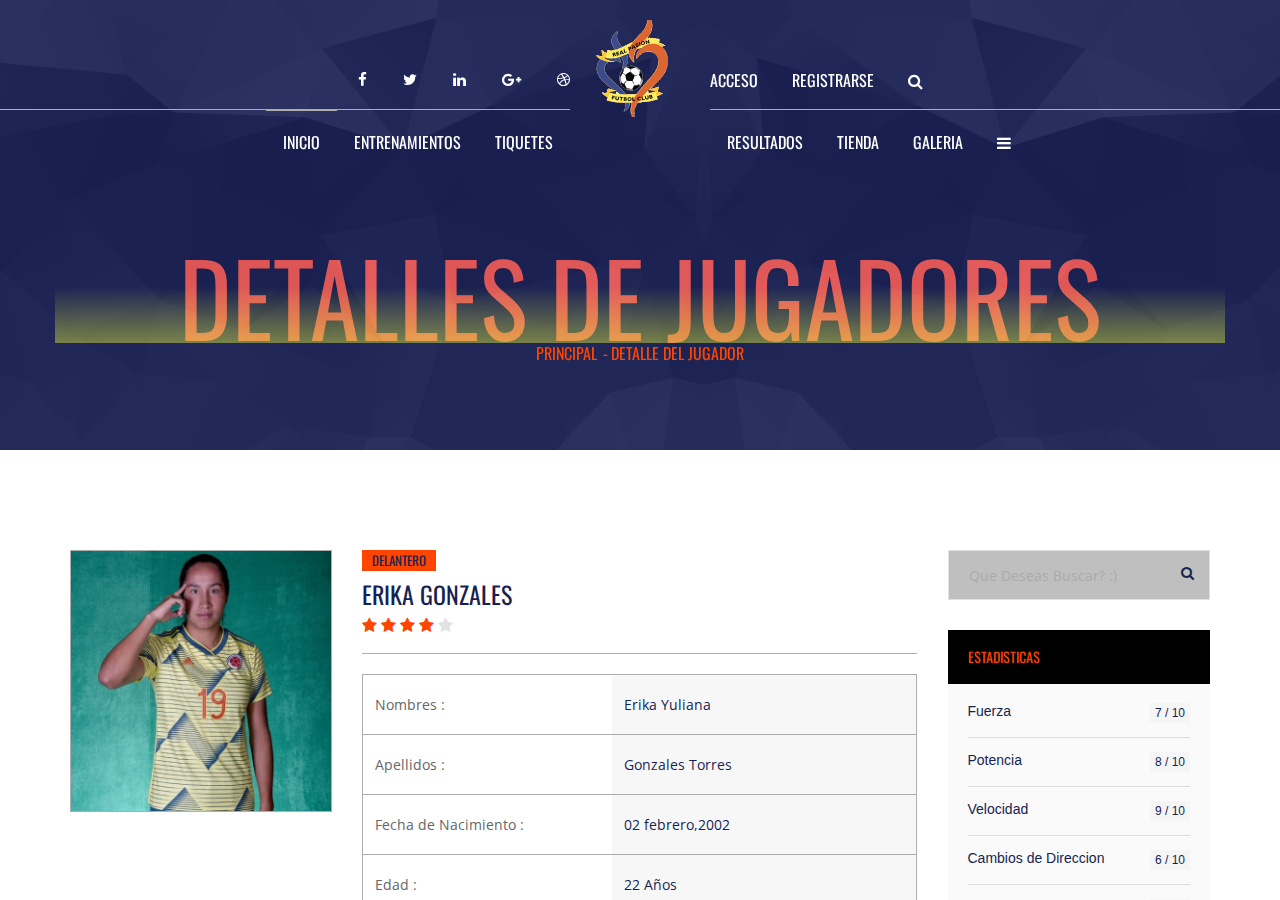
<file: views/detallesJugador.html>
<!doctype html>
<!--[if lt IE 7]>		<html class="no-js lt-ie9 lt-ie8 lt-ie7" lang="zxx"> <![endif]-->
<!--[if IE 7]>			<html class="no-js lt-ie9 lt-ie8" lang="zxx"> <![endif]-->
<!--[if IE 8]>			<html class="no-js lt-ie9" lang="zxx"> <![endif]-->
<!--[if gt IE 8]><!-->	<html class="no-js" lang="zxx"> <!--<![endif]-->


<head>
	<meta charset="utf-8">
	<meta http-equiv="X-UA-Compatible" content="IE=edge">
	<title>Detalles del Jugador</title>
	<meta name="description" content="">
	<meta name="viewport" content="width=device-width, initial-scale=1">
	<link rel="apple-touch-icon" href="apple-touch-icon.png">
	<link rel="stylesheet" href="../css/bootstrap.min.css">
	<link rel="stylesheet" href="../css/normalize.css">
	<link rel="stylesheet" href="../css/font-awesome.min.css">
	<link rel="stylesheet" href="../css/transitions.css">
	<link rel="stylesheet" href="../css/prettyPhoto.css">
	<link rel="stylesheet" href="../css/swiper.min.css">
	<link rel="stylesheet" href="../css/jquery-ui.css">
	<link rel="stylesheet" href="../css/animate.css">
	<link rel="stylesheet" href="../css/owl.theme.css">
	<link rel="stylesheet" href="../css/owl.carousel.css">
	<link rel="stylesheet" href="../css/customScrollbar.css">
	<link rel="stylesheet" href="../css/icomoon.css">
	<link rel="stylesheet" href="../css/main.css">
	<link rel="stylesheet" href="../css/color.css">
	<link rel="stylesheet" href="../css/responsive.css">
	<script src="../js/vendor/modernizr-2.8.3-respond-1.4.2.min.js"></script>
</head>
<body>
	<!--[if lt IE 8]>
		<p class="browserupgrade">You are using an <strong>outdated</strong> browser. Please <a href="http://browsehappy.com/">upgrade your browser</a> to improve your experience.</p>
	<![endif]-->
	<!--************************************
			Wrapper Start
	*************************************-->
	<div id="tg-wrapper" class="tg-wrapper tg-haslayout">
		<!--************************************
				Mobile Menu Start
		*************************************-->
		<div id="tg-navigationm-mobile" class="tg-navigationm-mobile tg-navigation collapse navbar-collapse">
			<span id="tg-cPerdio" class="tg-cPerdio fa fa-cPerdio"></span>
			<div class="tg-colhalf">
				<ul>
					<li>
						<a href="../index.html">Inicio</a>
					</li>
					<li class="menu-item-has-children">
						<a href="#">Entrenamientos</a>
						<ul class="tg-dropdown-menu">
							<li><a href="#">Entrenamientos</a></li>
                            <li><a href="../views/detallesJugador.html">Jugadores</a></li>
                            <li><a href="#">Entrenadores</a></li>
						</ul>
					</li>
					<li><a href="../views/tiquete.html">Tiquetes</a></li>
					<li class="menu-item-has-children">
						<a href="../views/resultados.html">Resultados de encuentros</a>
					</li>
				</ul>
			</div>
			<div class="tg-colhalf">
				<ul>
					<li class="menu-item-has-children">
						<a href="../views/tienda.html">Tienda</a>
					</li>
					<li class="menu-item-has-children">
						<a href="../views/galeria.html">Galeria</a>
					</li>
					<li><a href="../views/contacto.html">Contactanos</a></li>
					<li><a href="../views/nosotros.html">Sobre nosotros</a></li>
			</div>
		</div>
		<!--************************************
				Mobile Menu End
		*************************************-->
		<!--************************************
				Header Start
		*************************************-->
		<header id="tg-header" class="tg-header tg-haslayout">
			<div class="container">
				<div class="col-md-10 col-md-offset-1 col-sm-12 col-xs-12">
					<div class="row">
						<div class="tg-topbar tg-haslayout">
							<nav id="tg-topaddnav" class="tg-topaddnav">
								<div class="navbar-header">
									<button type="button" class="navbar-toggle collapsed" data-toggle="collapse" data-target="#tg-addnavigationm-mobile">
										<i class="fa fa-arrow-right"></i>
									</button>
								</div>
								<div id="tg-addnavigationm-mobile" class="tg-addnavigationm-mobile collapse navbar-collapse">
									<div class="tg-colhalf pull-right">
										<nav class="tg-addnav">
											<ul>
												<li><a href="javascript().html" data-toggle="modal" data-target="#tg-login">Acceso</a></li>
												<li><a href="javascript().html" data-toggle="modal" data-target="#tg-register">Registrarse</a></li>
												<li>
													<a id="tg-btn-search" href="javascript:void(0)"><i class="fa fa-search"></i></a>
												</li>
											</ul>
										</nav>
									</div>
									<div class="tg-colhalf">
										<ul class="tg-socialicons">
											<li>
												<a href="#">
													<i class="fa fa-facebook"></i>
												</a>
											</li>
											<li>
												<a href="#">
													<i class="fa fa-twitter"></i>
												</a>
											</li>
											<li>
												<a href="#">
													<i class="fa fa-linkedin"></i>
												</a>
											</li>
											<li>
												<a href="#">
													<i class="fa fa-google-plus"></i>
												</a>
											</li>
											<li>
												<a href="#">
													<i class="fa fa-dribbble"></i>
												</a>
											</li>
										</ul>
									</div>
								</div>
							</nav>
						</div>
						<nav id="tg-nav" class="tg-nav brand-center">
							<div class="navbar-header">
								<button type="button" class="navbar-toggle collapsed" data-toggle="collapse" data-target="#tg-navigationm-mobile">
									<i class="fa fa-bars"></i>
								</button>
								<strong class="tg-logo">
									<a href="../index.html"><img src="../fotos real pasion/logo-pag.svg" alt="image description"></a>
								</strong>
							</div>
							<div id="tg-navigation" class="tg-navigation">
								<div class="tg-colhalf">
                                    <ul>
                                        <li class="active">
                                            <a href="../index.html">Inicio</a>
                                        </li>
                                        <li>
                                            <a href="#">Entrenamientos</a>
                                            <ul class="tg-dropdown-menu">
                                                <li><a href="#">Entrenamientos</a></li>
                                                <li><a href="../views/detallesJugador.html">Jugadores</a></li>
                                                <li><a href="#">Entrenadores</a></li>
                                            </ul>
                                        </li>
                                        <li><a href="../views/tiquete.html">Tiquetes</a></li>
                                    </ul>
                                </div>
                                <div class="tg-colhalf">
                                    <ul>
										<li>
                                            <a href="../views/resultados.html">Resultados</a>
                                        </li>
                                        <li>
                                            <a href="../views/tienda.html">Tienda</a>
                                        </li>
                                        <li>
                                            <a href="../views/galeria.html">Galeria</a>
                                        </li>
                                        <li>
                                            <a href="#"><i class=" fa fa-navicon"></i></a>
                                            <ul>
                                                <li><a href="../views/nosotros.html">Sobre nosotros</a></li>
												<li><a href="../views/contacto.html">Contactanos</a></li>
                                            </ul>
                                        </li>
                                    </ul>
                                </div>
							</div>
						</nav>
					</div>
				</div>
			</div>
		</header>
		<!--************************************
				Header End
		*************************************-->
		<!--************************************
				Banner Start
		*************************************-->
		<div class="tg-banner tg-haslayout">
			<div class="tg-imglayer">
				<img src="../images/bg-pattran.png" alt="image desctription">
			</div>
			<div class="container">
				<div class="row">
					<div class="tg-banner-content tg-haslayout">
						<div class="tg-pagetitle">
							<h1>Detalles de Jugadores</h1>
						</div>
						<ol class="tg-breadcrumb">
							<li><a href="#">Principal</a></li>
							<li class="active">Detalle del Jugador</li>
						</ol>
					</div>
				</div>
			</div>
		</div>
		<!--************************************
				Banner End
		*************************************-->
		<!--************************************
				Main Start
		*************************************-->
		<main id="tg-main" class="tg-main tg-haslayout">
			<div class="container">
				<div class="row">
					<div id="tg-twocolumns" class="tg-twocolumns tg-main-section tg-haslayout">
						<div class="col-sm-9 col-xs-12 pull-left">
							<div class="tg-player-detail tg-haslayout">
								<div class="tg-player-data tg-haslayout">
									<div class="tg-player-info tg-haslayout">
										<div class="row">
											<div class="col-sm-4 col-xs-12">
												<div class="tg-widget tg-imagewidget">
													<figure>
														<img src="../fotos real pasion/mj.jpg" alt="image description">
													</figure>
												</div>
												<div class="tg-widget tg-mapwidget">
													<div id="tg-map" class="tg-map tg-haslayout">
														<iframe src="https://www.google.com/maps/embed?pb=!1m18!1m12!1m3!1d3152.196388026009!2d144.9584250158674!3d-37.808868741537424!2m3!1f0!2f0!3f0!3m2!1i1024!2i768!4f13.1!3m3!1m2!1s0x6ad65d34d2754a9f%3A0xad27583c2c9e2890!2sElizabeth+St%2C+Melbourne+VIC+3000%2C+Australia!5e0!3m2!1sen!2s!4v1468220698916"></iframe>
													</div>
												</div>
											</div>
											<div class="col-sm-8 col-xs-12">
												<div class="tg-playcontent">
													<a href="#" class="tg-theme-tag">Delantero</a>
													<h3><a href="#">Erika Gonzales</a></h3>
													<span class="tg-stars"><span></span></span>
												</div>
												<ul>
													<li>Nombres :</li>
													<li>Erika Yuliana</li>
													<li>Apellidos :</li>
													<li>Gonzales Torres</li>
													<li>Fecha de Nacimiento :</li>
													<li>02 febrero,2002</li>
													<li>Edad :</li>
													<li>22 Años</li>
													<li>Lugar de Nacimiento :</li>
													<li>Mosquera, Cundinamarca</li>
													<li>Estatura :</li>
													<li>168 cm (1m 68cm)</li>
													<li>Peso :</li>
													<li>64 kg - 141 lbs</li>
													<li>Posicion en el campo :</li>
													<li>Extremo izquierdo/derecho, delantero/delantero</li>
													<li>Primer Club de Entrenamiento :</li>
													<li>Real Pasion Club</li>
													<li>Redes Sociales :</li>
													<li>
														<ul class="tg-socialicons">
															<li><a href="#"><i class="fa fa-facebook-f"></i></a></li>
															<li><a href="#"><i class="fa fa-twitter"></i></a></li>
															<li><a href="#"><i class="fa fa-linkedin"></i></a></li>
															<li><a href="#"><i class="fa fa-dribbble"></i></a></li>
														</ul>
													</li>
												</ul>
											</div>
										</div>
									</div>
									<div class="tg-player-description tg-haslayout">
										<div class="tg-description">
											<img class="tg-alignleft" src="../images/img-01.jpg" alt="image description">
											<div class="tg-section-heading">
												<h2>Lorem ipsum dolor sit amet consectetur</h2>
											</div>
											<p>Lorem ipsum dolor sit amet, consectetur adipisicing elit, sed dousmod tempor incididunt ut labore et dolore magna aliqua. Ut enim ad minim veniam, quis nostrud exercitation ullamco laboris nisi ut aliquip ex ea commodo consequat. Duis aute irure dolor.</p>
											<p>Reprehenderit in voluptate velit esse cillum dolore eu fugiat nulla atur Excepteur sint occaecat cupidatat non proident.</p>
											<p>Consectetur adipisicing elit, sed do eiusmod tempor incididunt ut labore et dolore magna aliqua. Ut enim ad minim veniam, quistat nostrud exercitation ullamco laboris nisi ut aliquip ex ea commodo consequat. Duis aute irure dolor in reprehenderit in voluptate velit esse cillum dolore eu fugiat nulla.</p>
											<div id="tg-playerslider" class="tg-playerslider tg-haslayout">
												<div class="swiper-wrapper">
													<div class="swiper-slide">
														<figure><img src="../images/img-02.jpg" alt="image description"></figure>
													</div>
													<div class="swiper-slide">
														<figure><img src="../images/img-02.jpg" alt="image description"></figure>
													</div>
													<div class="swiper-slide">
														<figure><img src="../images/img-02.jpg" alt="image description"></figure>
													</div>
												</div>
												<div class="tg-themebtnprev"><span class="fa fa-angle-left"></span></div>
												<div class="tg-themebtnnext"><span class="fa fa-angle-right"></span></div>
											</div>
											<ul class="tg-detail">
												<li>
													<i class="fa fa-check"></i>
													Consectetur adipisicing elit do eiusmod tempor
												</li>
												<li>
													<i class="fa fa-check"></i>
													Consectetur adipisicing elit do eiusmod tempor
												</li>
												<li>
													<i class="fa fa-check"></i>
													Consectetur adipisicing elit do eiusmod tempor
												</li>
												<li>
													<i class="fa fa-check"></i>
													Consectetur adipisicing elit do eiusmod tempor
												</li>
												<li>
													<i class="fa fa-check"></i>
													Consectetur adipisicing elit do eiusmod tempor
												</li>
												<li>
													<i class="fa fa-check"></i>
													Consectetur adipisicing elit do eiusmod tempor
												</li>
											</ul>
											<ul class="tg-detail">
												<li>
													<i class="fa fa-caret-right"></i>
													Consectetur adipisicing elit do eiusmod tempor
												</li>
												<li>
													<i class="fa fa-caret-right"></i>
													Consectetur adipisicing elit do eiusmod tempor
												</li>
												<li>
													<i class="fa fa-caret-right"></i>
													Consectetur adipisicing elit do eiusmod tempor
												</li>
												<li>
													<i class="fa fa-caret-right"></i>
													Consectetur adipisicing elit do eiusmod tempor
												</li>
												<li>
													<i class="fa fa-caret-right"></i>
													Consectetur adipisicing elit do eiusmod tempor
												</li>
												<li>
													<i class="fa fa-caret-right"></i>
													Consectetur adipisicing elit do eiusmod tempor
												</li>
											</ul>
											<div class="clearfix"></div>
											<p>Consectetur adipisicing elit, sed do eiusmod tempor incididunt ut labore et dolore magna aliqua. Ut enim ad minim veniam, quistat nostrud exercitation ullamco laboris nisi ut aliquip ex ea commodo consequat. Duis aute irure dolor in reprehenderit in voluptate velit esse cillum dolore eu fugiat nulla pariatur eaque ipsa quae.</p>
										</div>
									</div>
									<div class="tg-themetabs">
										<ul class="tg-themetabnav" role="tablist">
											<li role="presentation" class="active">
												<a href="#recentvictories" aria-controls="recentvictories" role="tab" data-toggle="tab">Victorias Recientes</a>
											</li>
											<li role="presentation">
												<a href="#recentdefeat" aria-controls="recentdefeat" role="tab" data-toggle="tab">Derrotas Recientes</a>
											</li>
											<li role="presentation">
												<a href="#earlierstats" aria-controls="earlierstats" role="tab" data-toggle="tab">Estadisticas Recientes</a>
											</li>
										</ul>
										<div class="tab-content tg-themetabcontent">
											<div role="tabpanel" class="tab-pane active" id="recentvictories">
												<div class="tg-oldmatchresult">
													<time class="tg-matchdate" datetime="2016-05-13">27<span>Junio</span></time>
													<div class="tg-matchdetail">
														<span class="tg-theme-tag">Liga de Campeones de la UEFA</span>
														<h4>Real Pasion <span>10 - 5</span> Real Pasion</h4>
														<address>Estadio Santiago Bernabéu, Chamartín</address>
													</div>
												</div>
												<div class="tg-oldmatchresult">
													<time class="tg-matchdate" datetime="2016-05-13">27<span>Junio</span></time>
													<div class="tg-matchdetail">
														<span class="tg-theme-tag">Liga de Campeones de la UEFA</span>
														<h4>Real Pasion <span>4 - 5</span> Real Pasion</h4>
														<address>Estadio Santiago Bernabéu, Chamartín</address>
													</div>
												</div>
												<div class="tg-oldmatchresult">
													<time class="tg-matchdate" datetime="2016-05-13">27<span>Junio</span></time>
													<div class="tg-matchdetail">
														<span class="tg-theme-tag">Liga de Campeones de la UEFA</span>
														<h4>Real Pasion <span>4 - 15</span> Real Pasion</h4>
														<address>Estadio Santiago Bernabéu, Chamartín</address>
													</div>
												</div>
												<div class="tg-oldmatchresult">
													<time class="tg-matchdate" datetime="2016-05-13">27<span>Junio</span></time>
													<div class="tg-matchdetail">
														<span class="tg-theme-tag">Liga de Campeones de la UEFA</span>
														<h4>Real Pasion <span>14 - 15</span> Real Pasion</h4>
														<address>Estadio Santiago Bernabéu, Chamartín</address>
													</div>
												</div>
												<div class="tg-oldmatchresult">
													<time class="tg-matchdate" datetime="2016-05-13">27<span>Junio</span></time>
													<div class="tg-matchdetail">
														<span class="tg-theme-tag">Liga de Campeones de la UEFA</span>
														<h4>Real Pasion <span>4 - 5</span> Real Pasion</h4>
														<address>Estadio Santiago Bernabéu, Chamartín</address>
													</div>
												</div>
											</div>
											<div role="tabpanel" class="tab-pane" id="recentdefeat">
												<div class="tg-oldmatchresult">
													<time class="tg-matchdate" datetime="2016-05-13">27<span>Junio</span></time>
													<div class="tg-matchdetail">
														<span class="tg-theme-tag">Liga de Campeones de la UEFA</span>
														<h4>Real Pasion <span>5 - 1</span> Real Pasion</h4>
														<address>Estadio Santiago Bernabéu, Chamartín</address>
													</div>
												</div>
												<div class="tg-oldmatchresult">
													<time class="tg-matchdate" datetime="2016-05-13">27<span>Junio</span></time>
													<div class="tg-matchdetail">
														<span class="tg-theme-tag">Liga de Campeones de la UEFA</span>
														<h4>Real Pasion <span>2 - 5</span> Real Pasion</h4>
														<address>Estadio Santiago Bernabéu, Chamartín</address>
													</div>
												</div>
												<div class="tg-oldmatchresult">
													<time class="tg-matchdate" datetime="2016-05-13">27<span>Junio</span></time>
													<div class="tg-matchdetail">
														<span class="tg-theme-tag">Liga de Campeones de la UEFA</span>
														<h4>Real Pasion <span>6 - 5</span> Real Pasion</h4>
														<address>Estadio Santiago Bernabéu, Chamartín</address>
													</div>
												</div>
												<div class="tg-oldmatchresult">
													<time class="tg-matchdate" datetime="2016-05-13">27<span>Junio</span></time>
													<div class="tg-matchdetail">
														<span class="tg-theme-tag">Liga de Campeones de la UEFA</span>
														<h4>Real Pasion <span>4 - 1</span> Real Pasion</h4>
														<address>Estadio Santiago Bernabéu, Chamartín</address>
													</div>
												</div>
												<div class="tg-oldmatchresult">
													<time class="tg-matchdate" datetime="2016-05-13">27<span>Junio</span></time>
													<div class="tg-matchdetail">
														<span class="tg-theme-tag">Liga de Campeones de la UEFA</span>
														<h4>Real Pasion <span>8 - 5</span> Real Pasion</h4>
														<address>Estadio Santiago Bernabéu, Chamartín</address>
													</div>
												</div>
											</div>
											<div role="tabpanel" class="tab-pane" id="earlierstats">
												<div class="tg-oldmatchresult">
													<time class="tg-matchdate" datetime="2016-05-13">27<span>Junio</span></time>
													<div class="tg-matchdetail">
														<span class="tg-theme-tag">Liga de Campeones de la UEFA</span>
														<h4>Real Pasion <span>10 - 5</span> Real Pasion</h4>
														<address>Estadio Santiago Bernabéu, Chamartín</address>
													</div>
												</div>
												<div class="tg-oldmatchresult">
													<time class="tg-matchdate" datetime="2016-05-13">27<span>Junio</span></time>
													<div class="tg-matchdetail">
														<span class="tg-theme-tag">Liga de Campeones de la UEFA</span>
														<h4>Real Pasion <span>4 - 15</span> Real Pasion</h4>
														<address>Estadio Santiago Bernabéu, Chamartín</address>
													</div>
												</div>
												<div class="tg-oldmatchresult">
													<time class="tg-matchdate" datetime="2016-05-13">27<span>Junio</span></time>
													<div class="tg-matchdetail">
														<span class="tg-theme-tag">Liga de Campeones de la UEFA</span>
														<h4>Real Pasion <span>4 - 5</span> Real Pasion</h4>
														<address>Estadio Santiago Bernabéu, Chamartín</address>
													</div>
												</div>
												<div class="tg-oldmatchresult">
													<time class="tg-matchdate" datetime="2016-05-13">27<span>Junio</span></time>
													<div class="tg-matchdetail">
														<span class="tg-theme-tag">Liga de Campeones de la UEFA</span>
														<h4>Real Pasion <span>2 - 2</span> Real Pasion</h4>
														<address>Estadio Santiago Bernabéu, Chamartín</address>
													</div>
												</div>
												<div class="tg-oldmatchresult">
													<time class="tg-matchdate" datetime="2016-05-13">27<span>Junio</span></time>
													<div class="tg-matchdetail">
														<span class="tg-theme-tag">Liga de Campeones de la UEFA</span>
														<h4>Real Pasion <span>0 - 5</span> Real Pasion</h4>
														<address>Estadio Santiago Bernabéu, Chamartín</address>
													</div>
												</div>
											</div>
										</div>
									</div>
									<div id="tg-comments" class="tg-comments">
										<div class="tg-section-heading">
											<h2>Comentarios Recientes</h2>
										</div>
										<ul>
											<li>
												<div class="tg-comment">
													<figure>
														<a href="#">
															<img src="../images/img-08.jpg" alt="image description">
														</a>
													</figure>
													<div class="tg-commentdata">
														<span class="tg-theme-tag"><time datetime="2016-05-13">03 Mayo, 2024</time></span>
														<a class="tg-btnreply" href="#">responder</a>
														<div class="tg-section-heading">
															<h3>Will Mccaulley</h3>
														</div>
														<div class="tg-description">
															<p>Consectetur adipisicing elit, sed do eiusmod tempor incididunt ut labore etire magna aliqua. Ut enim ad minim veniam.</p>
														</div>
													</div>
												</div>
											</li>
											<li>
												<div class="tg-comment">
													<figure>
														<a href="#">
															<img src="../images/img-09.jpg" alt="image description">
														</a>
													</figure>
													<div class="tg-commentdata">
														<span class="tg-theme-tag"><time datetime="2016-05-13">03 Mayo, 2024</time></span>
														<a class="tg-btnreply" href="#">responder</a>
														<div class="tg-section-heading">
															<h3>Will Mccaulley</h3>
														</div>
														<div class="tg-description">
															<p>Consectetur adipisicing elit, sed do eiusmod tempor incididunt ut labore etire magna aliqua. Ut enim ad minim veniam.</p>
														</div>
													</div>
												</div>
											</li>
											<li>
												<div class="tg-comment">
													<figure>
														<a href="#">
															<img src="../images/img-10.jpg" alt="image description">
														</a>
													</figure>
													<div class="tg-commentdata">
														<span class="tg-theme-tag"><time datetime="2016-05-13">03 Mayo, 2024</time></span>
														<a class="tg-btnreply" href="#">responder</a>
														<div class="tg-section-heading">
															<h3>Will Mccaulley</h3>
														</div>
														<div class="tg-description">
															<p>Consectetur adipisicing elit, sed do eiusmod tempor incididunt ut labore etire magna aliqua. Ut enim ad minim veniam.</p>
														</div>
													</div>
												</div>
											</li>
										</ul>
										
									</div>
									<div id="tg-leavecomment" class="tg-leavecomment">
										<div class="tg-section-heading">
											<h2>Escribe Tu Comentario</h2>
										</div>
										<form id="tg-commentform" class="tg-commentform" method="post" action="#" enctype="text/plain">
											<fieldset>
												<div class="form-group">
													<input type="text" name="name" class="form-control" placeholder="Nombres" required>
												</div>
												<div class="form-group">
													<input type="email" name="email" class="form-control" placeholder="Correo Electronico*" required>
												</div>
												<div class="form-group">
													<textarea name="message" placeholder="Mensaje" required></textarea>
												</div>
												<div class="form-group">
													<button class="tg-btn" type="submit">Publicar</button>
												</div>
											</fieldset>
										</form>
										
										
									</div>
								</div>
							</div>
						</div>
						<div class="col-sm-3 col-xs-12">
							<aside id="tg-sidebar" class="tg-sidebar">
								<div class="tg-widget tg-search">
									<form class="form-search">
										<fieldset>
											<input type="search" placeholder="Que deseas buscar? :)" class="form-control">
											<button type="submit"><i class="fa fa-search"></i></button>
										</fieldset>
									</form>
								</div>
								<div class="tg-widget tg-catagories-widget">
									<h3>Estadisticas</h3>
									<ul>
										<li>
											<a href="#"><em>Fuerza</em><i>7 / 10</i></a>
										</li>
										<li>
											<a href="#"><em>Potencia</em><i>8 / 10</i></a>
										</li>
										<li>
											<a href="#"><em>Velocidad</em><i>9 / 10</i></a>
										</li>
										<li>
											<a href="#"><em>Cambios de Direccion</em><i>6 / 10</i></a>
										</li>
										<li>
											<a href="#"><em>Resistencia</em><i>8 / 10</i></a>
										</li>
										<li>
											<a href="#"><em>Flexibilida</em><i>7 / 10</i></a>
										</li>
										<li>
											<a href="#"><em>Puntaje Final</em><i>7.6 / 10</i></a>
										</li>
									</ul>
								</div>
								<div class="tg-widget">
									<h3>Estadios Jugados</h3>
									<div class="tg-slideshow-widget tg-haslayout">
										<div id="tg-slideshow-slider" class="tg-slideshow-slider tg-haslayout">
											<div class="swiper-wrapper">
												<div class="swiper-slide">
													<figure class="tg-postimg">
														<img src="../images/img-03.jpg" alt="image description">
													</figure>
												</div>
												<div class="swiper-slide">
													<figure class="tg-postimg">
														<img src="../images/img-03.jpg" alt="image description">
													</figure>
												</div>
												<div class="swiper-slide">
													<figure class="tg-postimg">
														<img src="../images/img-03.jpg" alt="image description">
													</figure>
												</div>
											</div>
											<div class="swiper-pagination tg-pagination-slider"></div>
											<div class="tg-themebtnnext"><span class="fa fa-angle-down"></span></div>
											<div class="tg-themebtnprev"><span class="fa fa-angle-up"></span></div>
										</div>
									</div>
								</div>
							</aside>
						</div>
					</div>
				</div>
			</div>
		</main>
		<!--************************************
				Main End
		*************************************-->
		<!--************************************
				Footer Start
		*************************************-->
		<footer id="tg-footer" class="tg-footer tg-haslayout">
			<div class="tg-haslayout tg-footerinfobox">
				<div class="tg-bgboxone"></div>
				<div class="tg-bgboxtwo"></div>
				<div class="tg-footerinfo">
					<div class="container">
						<div class="row">
							<div class="col-sm-4">
								<div class="tg-footercol">
									<div class="tg-posttitle">
										<h3>Suscribirse</h3>
									</div>
									<div class="tg-description">
										<p>Adipisicing elit, sed do eiusmod tempor incidunta utiai labore et dolore magna si aliqua quis.</p>
									</div>
									<form class="tg-form-newsletter">
										<fieldset>
											<div class="form-group">
												<input type="email" class="form-control" name="email" placeholder="Email">
											</div>
											<button class="tg-btn" type="submit">Suscribirse</button>
										</fieldset>
									</form>
								</div>
							</div>
							<div class="col-sm-4">
								
							</div>
							<div class="col-sm-4">
								<div class="tg-footercol">
									<div class="tg-haslayout">
									</div>
									<div class="tg-description">
										<p>Consectetur adipisicing elit sedtado eiusmod dunt ut labore et dolore magna aliqua enim minim veniami quis nostrud.</p>
									</div>
									<ul class="tg-contactinfo">
										<li>
											<i class="fa fa-home"></i>
											<address>Funza, Cundinamarca</address>
										</li>
										<li>
											<i class="fa fa-envelope-o"></i>
											<a href="info%40domain.html">realpasion@gmail.com</a>
										</li>
										<li>
											<i class="fa fa-phone"></i>
											<span>+57 312 456 788 - 9</span>
										</li>
									</ul>
									<div class="tg-haslayout">
										<a class="tg-btn" href="contacto.html">Leer mas</a>
									</div>
								</div>
							</div>
						</div>
					</div>
				</div>
			</div>
		</footer>
		<!--************************************
				Footer End
		*************************************-->
	</div>
	<!--************************************
			Wrapper End
	*************************************-->
	<!--************************************
			Search Start
	*************************************-->
	<div class="tg-searchbox">
		<a id="tg-cPerdio-search" class="tg-cPerdio-search" href="javascript:void(0)"><span class="fa fa-cPerdio"></span></a>
		<div class="tg-searcharea">
			<div class="container">
				<div class="row">
					<div class="col-sm-6 col-sm-offset-3">
						<form class="tg-form-search">
							<fieldset>
								<input type="search" class="form-control" placeholder="Que deseas buscar? :)">
								<i class="icon-icon_search2"></i>
							</fieldset>
						</form>
						<p>Escribe y presiona ENTER para buscar</p>
					</div>
				</div>
			</div>
		</div>
	</div>
	<!--************************************
			Search End
	*************************************-->
	<!--************************************
		LightBoxes Start
	*************************************-->
	<div class="tg-modalbox modal fade" id="tg-login" tabindex="-1" role="dialog">
		<div class="modal-dialog" role="document">
			<div class="tg-modal-content">
				<div class="tg-formarea">
					<div class="tg-border-heading">
						<h3>Iniciar Sesion</h3>
					</div>
					<form class="tg-loginform" method="post">
						<fieldset>
							<div class="form-group">
								<input type="text" name="userName/email" class="form-control" placeholder="Usuario/email">
							</div>
							<div class="form-group">
								<input type="password" name="password" class="form-control" placeholder="Contraseña">
							</div>
							<div class="form-group">
								<label>
									<input type="checkbox" value="rememberme" class="checkbox">
									<em>Recordarme</em>
								</label>
								<a href="#">
									<em>Olvide la contraseña?</em>
									<i class="fa fa-question-circle"></i>
								</a>
							</div>
							<div class="form-group">
								<button class="tg-btn tg-btn-lg" type="submit">Iniciar Sesion</button>
							</div>
							<div class="tg-description">
								<p>No tienes una cuenta? <a href="#" id="open-register">registrarse</a></p>
							</div>
						</fieldset>
					</form>
				</div>
				<div class="tg-logintype">
					<div class="tg-border-heading">
						<h3>Iniciar Sesion con</h3>
					</div>
					<ul>
						<li class="tg-facebook"><a href="#">facebook</a></li>
						<li class="tg-twitter"><a href="#">twitter</a></li>
						<li class="tg-googleplus"><a href="#">google+</a></li>
						<li class="tg-linkedin"><a href="#">linkedin</a></li>
					</ul>
				</div>
			</div>
		</div>
	</div>
	<div class="tg-modalbox modal fade" id="tg-register" tabindex="-1" role="dialog">
		<div class="modal-dialog" role="document">
			<div class="tg-modal-content">
				<div class="tg-formarea">
					<div class="tg-border-heading">
						<h3>Registrarse</h3>
					</div>
					<form class="tg-loginform" method="post">
						<fieldset>
							<div class="form-group">
								<input type="text" name="userName" class="form-control" placeholder="Usuario">
							</div>
							<div class="form-group">
								<input type="email" name="email" class="form-control" placeholder="Correo Electronico">
							</div>
							<div class="form-group">
								<div class="tg-note">
									<i class="fa fa-exclamation-circle"></i>
									<span>Le enviaremos la contraseña por correo electronico</span>
								</div>
							</div>
							<div class="form-group">
								<button class="tg-btn tg-btn-lg" type="submit">Registrase ahora</button>
							</div>
							<div class="tg-description">
								<p>Ya tienes una cuenta? <a href="#" id="open-login">Iniciar Sesion</a></p>
							</div>
						</fieldset>
					</form>
				</div>
				<div class="tg-logintype">
					<div class="tg-border-heading">
						<h3>Registrarse con</h3>
					</div>
					<ul>
						<li class="tg-facebook"><a href="#">facebook</a></li>
						<li class="tg-twitter"><a href="#">twitter</a></li>
						<li class="tg-googleplus"><a href="#">google+</a></li>
						<li class="tg-linkedin"><a href="#">linkedin</a></li>
					</ul>
				</div>
			</div>
		</div>
	</div>
	<!--************************************
		LightBoxes End
	*************************************-->
	<script src="../js/vendor/jquery-library.js"></script>
	<script src="../js/vendor/bootstrap.min.js"></script>
	<script src="../js/customScrollbar.min.js"></script>
	<script src="../js/owl.carousel.js"></script>
	<script src="../js/isotope.pkgd.js"></script>
	<script src="../js/prettyPhoto.js"></script>
	<script src="../js/swiper.min.js"></script>
	<script src="../js/jquery-ui.js"></script>
	<script src="../js/countTo.js"></script>
	<script src="../js/appear.js"></script>
	<script src="../js/main.js"></script>
</body>


</html>
</file>
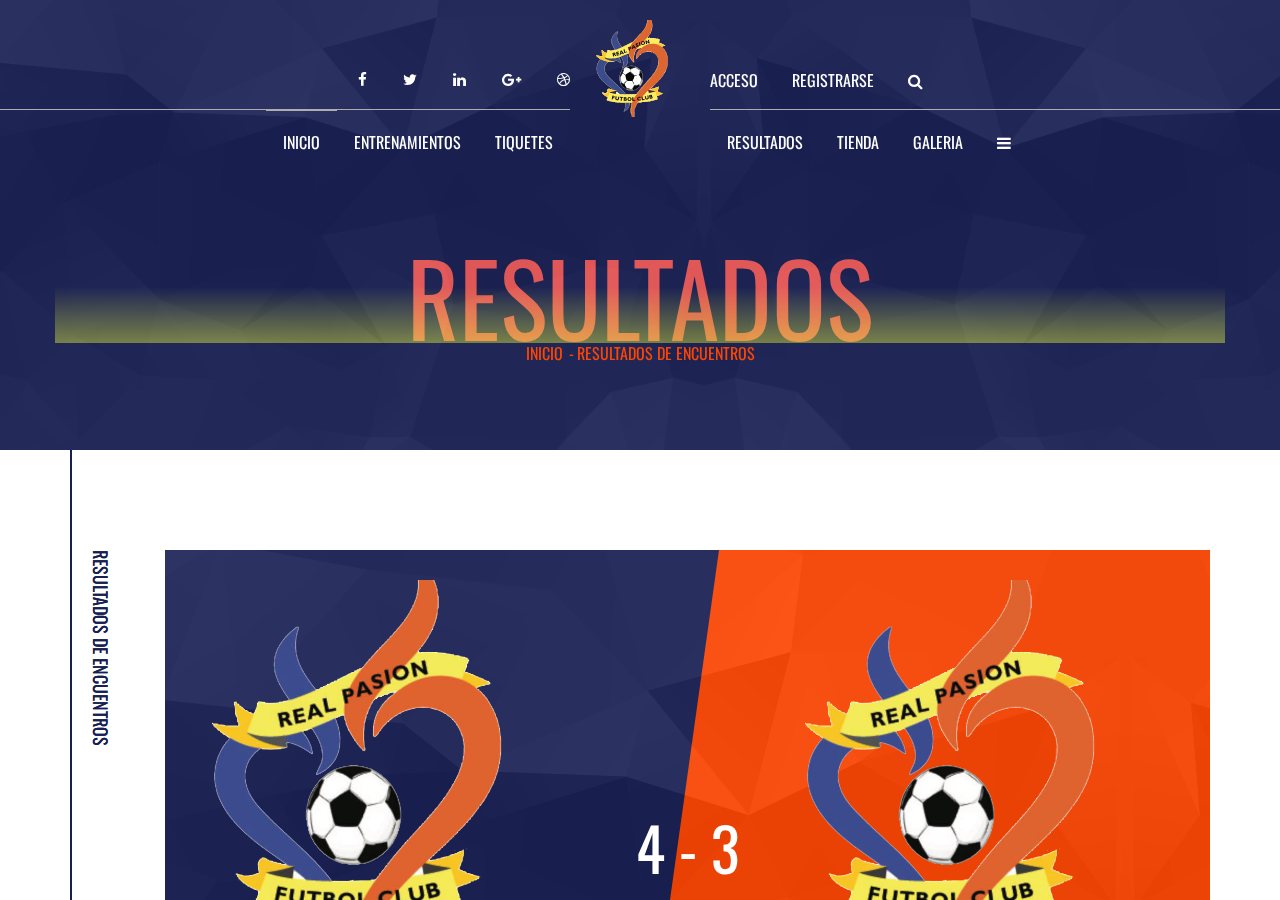
<file: views/resultados.html>
<!doctype html>
<!--[if lt IE 7]>		<html class="no-js lt-ie9 lt-ie8 lt-ie7" lang="zxx"> <![endif]-->
<!--[if IE 7]>			<html class="no-js lt-ie9 lt-ie8" lang="zxx"> <![endif]-->
<!--[if IE 8]>			<html class="no-js lt-ie9" lang="zxx"> <![endif]-->
<!--[if gt IE 8]><!-->	<html class="no-js" lang="zxx"> <!--<![endif]-->

<head>
	<meta charset="utf-8">
	<meta http-equiv="X-UA-Compatible" content="IE=edge">
	<title>Soccer BootStrap HTML5 CSS3 Theme</title>
	<meta name="description" content="">
	<meta name="viewport" content="width=device-width, initial-scale=1">
	<link rel="apple-touch-icon" href="apple-touch-icon.png">
	<link rel="stylesheet" href="../css/bootstrap.min.css">
	<link rel="stylesheet" href="../css/normalize.css">
	<link rel="stylesheet" href="../css/font-awesome.min.css">
	<link rel="stylesheet" href="../css/transitions.css">
	<link rel="stylesheet" href="../css/prettyPhoto.css">
	<link rel="stylesheet" href="../css/swiper.min.css">
	<link rel="stylesheet" href="../css/jquery-ui.css">
	<link rel="stylesheet" href="../css/animate.css">
	<link rel="stylesheet" href="../css/owl.theme.css">
	<link rel="stylesheet" href="../css/owl.carousel.css">
	<link rel="stylesheet" href="../css/customScrollbar.css">
	<link rel="stylesheet" href="../css/icomoon.css">
	<link rel="stylesheet" href="../css/main.css">
	<link rel="stylesheet" href="../css/color.css">
	<link rel="stylesheet" href="../css/responsive.css">
	<script src="../js/vendor/modernizr-2.8.3-respond-1.4.2.min.js"></script>
</head>
<body>
	<!--[if lt IE 8]>
		<p class="browserupgrade">You are using an <strong>outdated</strong> browser. Please <a href="http://browsehappy.com/">upgrade your browser</a> to improve your experience.</p>
	<![endif]-->
	<!--************************************
			Wrapper Start
	*************************************-->
	<div id="tg-wrapper" class="tg-wrapper tg-haslayout">
		<!--************************************
				Mobile Menu Start
		*************************************-->
		<div id="tg-navigationm-mobile" class="tg-navigationm-mobile tg-navigation collapse navbar-collapse">
			<span id="tg-cPerdio" class="tg-cPerdio fa fa-cPerdio"></span>
			<div class="tg-colhalf">
				<ul>
					<li>
						<a href="../index.html">Inicio</a>
					</li>
					<li class="menu-item-has-children">
						<a href="#">Entrenamientos</a>
						<ul class="tg-dropdown-menu">
							<li><a href="#">Entrenamientos</a></li>
                            <li><a href="../views/detallesJugador.html">Jugadores</a></li>
                            <li><a href="#">Entrenadores</a></li>
						</ul>
					</li>
					<li><a href="../views/tiquete.html">Tiquetes</a></li>
					<li>
						<a href="../views/resultados.html">Resultados de encuentros</a>
					</li>
				</ul>
			</div>
			<div class="tg-colhalf">
				<ul>
					<li>
						<a href="../views/tienda.html">Tienda</a>
					</li>
					<li>
						<a href="../views/galeria.html">Galeria</a>
					</li>
					<li><a href="../views/contacto.html">Contactanos</a></li>
					<li><a href="../views/nosotros.html">Sobre nosotros</a></li>
			</div>
		</div>
		<!--************************************
				Mobile Menu End
		*************************************-->
		<!--************************************
				Header Start
		*************************************-->
		<header id="tg-header" class="tg-header tg-haslayout">
			<div class="container">
				<div class="col-md-10 col-md-offset-1 col-sm-12 col-xs-12">
					<div class="row">
						<div class="tg-topbar tg-haslayout">
							<nav id="tg-topaddnav" class="tg-topaddnav">
								<div class="navbar-header">
									<button type="button" class="navbar-toggle collapsed" data-toggle="collapse" data-target="#tg-addnavigationm-mobile">
										<i class="fa fa-arrow-right"></i>
									</button>
								</div>
								<div id="tg-addnavigationm-mobile" class="tg-addnavigationm-mobile collapse navbar-collapse">
									<div class="tg-colhalf pull-right">
										<nav class="tg-addnav">
											<ul>
												<li><a href="javascript().html" data-toggle="modal" data-target="#tg-login">Acceso</a></li>
												<li><a href="javascript().html" data-toggle="modal" data-target="#tg-register">Registrarse</a></li>
												<li>
													<a id="tg-btn-search" href="javascript:void(0)"><i class="fa fa-search"></i></a>
												</li>
											</ul>
										</nav>
									</div>
									<div class="tg-colhalf">
										<ul class="tg-socialicons">
											<li>
												<a href="#">
													<i class="fa fa-facebook"></i>
												</a>
											</li>
											<li>
												<a href="#">
													<i class="fa fa-twitter"></i>
												</a>
											</li>
											<li>
												<a href="#">
													<i class="fa fa-linkedin"></i>
												</a>
											</li>
											<li>
												<a href="#">
													<i class="fa fa-google-plus"></i>
												</a>
											</li>
											<li>
												<a href="#">
													<i class="fa fa-dribbble"></i>
												</a>
											</li>
										</ul>
									</div>
								</div>
							</nav>
						</div>
						<nav id="tg-nav" class="tg-nav brand-center">
							<div class="navbar-header">
								<button type="button" class="navbar-toggle collapsed" data-toggle="collapse" data-target="#tg-navigationm-mobile">
									<i class="fa fa-bars"></i>
								</button>
								<strong class="tg-logo">
									<a href="../index.html"><img src="../fotos real pasion/logo-pag.svg" alt="image description"></a>
								</strong>
							</div>
							<div id="tg-navigation" class="tg-navigation">
								<div class="tg-colhalf">
                                    <ul>
                                        <li class="active">
                                            <a href="../index.html">Inicio</a>
                                        </li>
                                        <li>
                                            <a href="#">Entrenamientos</a>
                                            <ul class="tg-dropdown-menu">
                                                <li><a href="#">Entrenamientos</a></li>
                                                <li><a href="../views/detallesJugador.html">Jugadores</a></li>
                                                <li><a href="#">Entrenadores</a></li>
                                            </ul>
                                        </li>
                                        <li><a href="../views/tiquete.html">Tiquetes</a></li>
                                    </ul>
                                </div>
                                <div class="tg-colhalf">
                                    <ul>
										<li>
                                            <a href="../views/resultados.html">Resultados</a>
                                        </li>
                                        <li>
                                            <a href="../views/tienda.html">Tienda</a>
                                        </li>
                                        <li>
                                            <a href="../views/galeria.html">Galeria</a>
                                        </li>
                                        
                                        <li>
                                            <a href="#"><i class=" fa fa-navicon"></i></a>
                                            <ul>
                                                <li><a href="../views/nosotros.html">Sobre nosotros</a></li>
												<li><a href="../views/contacto.html">Contactanos</a></li>
                                            </ul>
                                        </li>
                                    </ul>
                                </div>
							</div>
						</nav>
					</div>
				</div>
			</div>
		</header>
		<!--************************************
				Header End
		*************************************-->
		<!--************************************
				Banner Start
		*************************************-->
		<div class="tg-banner tg-haslayout">
			<div class="tg-imglayer">
				<img src="../images/bg-pattran.png" alt="image desctription">
			</div>
			<div class="container">
				<div class="row">
					<div class="tg-banner-content tg-haslayout">
						<div class="tg-pagetitle">
							<h1>Resultados</h1>
						</div>
						<ol class="tg-breadcrumb">
							<li><a href="#">Inicio</a></li>
							<li class="active">Resultados de encuentros</li>
						</ol>
					</div>
				</div>
			</div>
		</div>
		<!--************************************
				Banner End
		*************************************-->
		<!--************************************
				Main Start
		*************************************-->
		<main id="tg-main" class="tg-main tg-haslayout">
			<section class="tg-main-section tg-haslayout">
				<div class="container">
					<div class="tg-section-name">
						<h2>Resultados de encuentros</h2>
					</div>
					<div class="col-sm-11 col-xs-11 pull-right">
						<div class="row">
							<div class="tab-content tg-tabscontent">
								<div role="tabpanel" class="tab-pane fade in active" id="one">
									<div class="tg-matchresult">
										<div class="tg-box">
											<div class="tg-score"><h3>4 - 3</h3></div>
											<div class="tg-teamscore">
												<strong class="tg-team-logo">
													<a href="#"><img src="../fotos real pasion/logo-pag.png" alt="image description"></a>
												</strong>
												<div class="tg-team-nameplusstatus">
													<h4><a href="#">Real Pasion (Gano)</a></h4>
												</div>
												<ul class="tg-playernameplusgoadtime">
													<li>Roman Fenley (15)</li>
													<li>Miguel Beckel (19)</li>
													<li>Jonah Jolicoeur (39)</li>
													<li>Connie Harland (48)</li>
												</ul>
											</div>
											<div class="tg-teamscore">
												<strong class="tg-team-logo">
													<a href="#">
														<img src="../fotos real pasion/logo-pag.png" alt="image description">
													</a>
												</strong>
												<div class="tg-team-nameplusstatus">
													<h4><a href="#">Real Pasion (Perdio)</a></h4>
												</div>
												<ul class="tg-playernameplusgoadtime">
													<li>Ethan Ryberg (22)</li>
													<li>Wilbert Delbosquel (27)</li>
													<li>Maynard Brabant (42)</li>
												</ul>
											</div>
										</div>
									</div>
								</div>
								<div role="tabpanel" class="tab-pane fade" id="two">
									<div class="tg-matchresult">
										<div class="tg-box">
											<div class="tg-score"><h3>8 - 5</h3></div>
											<div class="tg-teamscore">
												<strong class="tg-team-logo">
													<a href="#">
														<img src="../fotos real pasion/logo-pag.png" alt="image description">
													</a>
												</strong>
												<div class="tg-team-nameplusstatus">
													<h4><a href="#">Real Pasion (Gano)</a></h4>
												</div>
												<ul class="tg-playernameplusgoadtime">
													<li>Roman Fenley (15)</li>
													<li>Miguel Beckel (19)</li>
													<li>Jonah Jolicoeur (39)</li>
													<li>Connie Harland (48)</li>
												</ul>
											</div>
											<div class="tg-teamscore">
												<strong class="tg-team-logo">
													<a href="#">
														<img src="../fotos real pasion/logo-pag.png" alt="image description">
													</a>
												</strong>
												<div class="tg-team-nameplusstatus">
													<h4><a href="#">Real Pasion (Perdio)</a></h4>
												</div>
												<ul class="tg-playernameplusgoadtime">
													<li>Ethan Ryberg (22)</li>
													<li>Wilbert Delbosquel (27)</li>
													<li>Maynard Brabant (42)</li>
												</ul>
											</div>
										</div>
									</div>
								</div>
								<div role="tabpanel" class="tab-pane fade" id="three">
									<div class="tg-matchresult">
										<div class="tg-box">
											<div class="tg-score"><h3>2 - 1</h3></div>
											<div class="tg-teamscore">
												<strong class="tg-team-logo">
													<a href="#">
														<img src="../fotos real pasion/logo-pag.png" alt="image description">
													</a>
												</strong>
												<div class="tg-team-nameplusstatus">
													<h4><a href="#">Real Pasion (Gano)</a></h4>
												</div>
												<ul class="tg-playernameplusgoadtime">
													<li>Roman Fenley (15)</li>
													<li>Miguel Beckel (19)</li>
													<li>Jonah Jolicoeur (39)</li>
													<li>Connie Harland (48)</li>
												</ul>
											</div>
											<div class="tg-teamscore">
												<strong class="tg-team-logo">
													<a href="#">
														<img src="../fotos real pasion/logo-pag.png" alt="image description">
													</a>
												</strong>
												<div class="tg-team-nameplusstatus">
													<h4><a href="#">Real Pasion (Perdio)</a></h4>
												</div>
												<ul class="tg-playernameplusgoadtime">
													<li>Ethan Ryberg (22)</li>
													<li>Wilbert Delbosquel (27)</li>
													<li>Maynard Brabant (42)</li>
												</ul>
											</div>
										</div>
									</div>
								</div>
								<div role="tabpanel" class="tab-pane fade" id="four">
									<div class="tg-matchresult">
										<div class="tg-box">
											<div class="tg-score"><h3>3 - 7</h3></div>
											<div class="tg-teamscore">
												<strong class="tg-team-logo">
													<a href="#">
														<img src="../fotos real pasion/logo-pag.png" alt="image description">
													</a>
												</strong>
												<div class="tg-team-nameplusstatus">
													<h4><a href="#">Real Pasion (Gano)</a></h4>
												</div>
												<ul class="tg-playernameplusgoadtime">
													<li>Roman Fenley (15)</li>
													<li>Miguel Beckel (19)</li>
													<li>Jonah Jolicoeur (39)</li>
													<li>Connie Harland (48)</li>
												</ul>
											</div>
											<div class="tg-teamscore">
												<strong class="tg-team-logo">
													<a href="#">
														<img src="../fotos real pasion/logo-pag.png" alt="image description">
													</a>
												</strong>
												<div class="tg-team-nameplusstatus">
													<h4><a href="#">Real Pasion (Perdio)</a></h4>
												</div>
												<ul class="tg-playernameplusgoadtime">
													<li>Ethan Ryberg (22)</li>
													<li>Wilbert Delbosquel (27)</li>
													<li>Maynard Brabant (42)</li>
												</ul>
											</div>
										</div>
									</div>
								</div>
								<div role="tabpanel" class="tab-pane fade" id="five">
									<div class="tg-matchresult">
										<div class="tg-box">
											<div class="tg-score"><h3>9 - 15</h3></div>
											<div class="tg-teamscore">
												<strong class="tg-team-logo">
													<a href="#">
														<img src="../fotos real pasion/logo-pag.png" alt="image description">
													</a>
												</strong>
												<div class="tg-team-nameplusstatus">
													<h4><a href="#">Real Pasion (Gano)</a></h4>
												</div>
												<ul class="tg-playernameplusgoadtime">
													<li>Roman Fenley (15)</li>
													<li>Miguel Beckel (19)</li>
													<li>Jonah Jolicoeur (39)</li>
													<li>Connie Harland (48)</li>
												</ul>
											</div>
											<div class="tg-teamscore">
												<strong class="tg-team-logo">
													<a href="#">
														<img src="../fotos real pasion/logo-pag.png" alt="image description">
													</a>
												</strong>
												<div class="tg-team-nameplusstatus">
													<h4><a href="#">Real Pasion (Perdio)</a></h4>
												</div>
												<ul class="tg-playernameplusgoadtime">
													<li>Ethan Ryberg (22)</li>
													<li>Wilbert Delbosquel (27)</li>
													<li>Maynard Brabant (42)</li>
												</ul>
											</div>
										</div>
									</div>
								</div>
							</div>
							<ul class="tg-tickets tg-tabnav" role="tablist">
								<li role="presentation" class="active">
									<a href="#one" aria-controls="one" role="tab" data-toggle="tab">
										<div class="tg-ticket">
											<time class="tg-matchdate" datetime="2016-05-03">27<span>Junio</span></time>
											<div class="tg-matchdetail">
												<span class="tg-theme-tag">Campeonato de la UEFA</span>
												<h4>Real Pasion  <span>vs</span> Real Pasion </h4>
												<ul class="tg-matchmetadata">
													<li><time datetime="2016-05-03">15:30 PM</time></li>
													<li><address>Estadio Bogota, Bogota D.C</address></li>
												</ul>
											</div>
											<div class="tg-btnsbox">
												<span class="tg-btn">Ver resultado</span>
											</div>
										</div>
									</a>
								</li>
								<li role="presentation">
									<a href="#two" aria-controls="two" role="tab" data-toggle="tab">
										<div class="tg-ticket">
											<time class="tg-matchdate" datetime="2016-05-03">27<span>Junio</span></time>
											<div class="tg-matchdetail">
												<span class="tg-theme-tag">Campeonato de la UEFA</span>
												<h4>Real Pasion  <span>vs</span> Real Pasion </h4>
												<ul class="tg-matchmetadata">
													<li><time datetime="2016-05-03">15:30 PM</time></li>
													<li><address>Estadio Bogota, Bogota D.C</address></li>
												</ul>
											</div>
											<div class="tg-btnsbox">
												<span class="tg-btn">Ver resultado</span>
											</div>
										</div>
									</a>
								</li>
								<li role="presentation">
									<a href="#three" aria-controls="three" role="tab" data-toggle="tab">
										<div class="tg-ticket">
											<time class="tg-matchdate" datetime="2016-05-03">27<span>Junio</span></time>
											<div class="tg-matchdetail">
												<span class="tg-theme-tag">Campeonato de la UEFA</span>
												<h4>Real Pasion  <span>vs</span> Real Pasion </h4>
												<ul class="tg-matchmetadata">
													<li><time datetime="2016-05-03">15:30 PM</time></li>
													<li><address>Estadio Bogota, Bogota D.C</address></li>
												</ul>
											</div>
											<div class="tg-btnsbox">
												<span class="tg-btn">Ver resultado</span>
											</div>
										</div>
									</a>
								</li>
								<li role="presentation">
									<a href="#four" aria-controls="four" role="tab" data-toggle="tab">
										<div class="tg-ticket">
											<time class="tg-matchdate" datetime="2016-05-03">27<span>Junio</span></time>
											<div class="tg-matchdetail">
												<span class="tg-theme-tag">Campeonato de la UEFA</span>
												<h4>Real Pasion  <span>vs</span> Real Pasion </h4>
												<ul class="tg-matchmetadata">
													<li><time datetime="2016-05-03">15:30 PM</time></li>
													<li><address>Estadio Bogota, Bogota D.C</address></li>
												</ul>
											</div>
											<div class="tg-btnsbox">
												<span class="tg-btn">Ver resultado</span>
											</div>
										</div>
									</a>
								</li>
								<li role="presentation">
									<a href="#five" aria-controls="five" role="tab" data-toggle="tab">
										<div class="tg-ticket">
											<time class="tg-matchdate" datetime="2016-05-03">27<span>Junio</span></time>
											<div class="tg-matchdetail">
												<span class="tg-theme-tag">Campeonato de la UEFA</span>
												<h4>Real Pasion  <span>vs</span> Real Pasion </h4>
												<ul class="tg-matchmetadata">
													<li><time datetime="2016-05-03">15:30 PM</time></li>
													<li><address>Estadio Bogota, Bogota D.C</address></li>
												</ul>
											</div>
											<div class="tg-btnsbox">
												<span class="tg-btn">Ver resultado</span>
											</div>
										</div>
									</a>
								</li>
							</ul>
						</div>
					</div>
					<div class="tg-section-name">
						<h2>Resultados de encuentros</h2>
					</div>
				</div>
			</section>
		</main>
		<!--************************************
				Main End
		*************************************-->
		<!--************************************
				Footer Start
		*************************************-->
		<footer id="tg-footer" class="tg-footer tg-haslayout">
			<div class="tg-haslayout tg-footerinfobox">
				<div class="tg-bgboxone"></div>
				<div class="tg-bgboxtwo"></div>
				<div class="tg-footerinfo">
					<div class="container">
						<div class="row">
							<div class="col-sm-4">
								<div class="tg-footercol">
									<div class="tg-posttitle">
										<h3>Suscribirse</h3>
									</div>
									<div class="tg-description">
										<p>Adipisicing elit, sed do eiusmod tempor incidunta utiai labore et dolore magna si aliqua quis.</p>
									</div>
									<form class="tg-form-newsletter">
										<fieldset>
											<div class="form-group">
												<input type="email" class="form-control" name="email" placeholder="Email">
											</div>
											<button class="tg-btn" type="submit">Suscribirse</button>
										</fieldset>
									</form>
								</div>
							</div>
							<div class="col-sm-4">
								
							</div>
							<div class="col-sm-4">
								<div class="tg-footercol">
									<div class="tg-haslayout">
									</div>
									<div class="tg-description">
										<p>Consectetur adipisicing elit sedtado eiusmod dunt ut labore et dolore magna aliqua enim minim veniami quis nostrud.</p>
									</div>
									<ul class="tg-contactinfo">
										<li>
											<i class="fa fa-home"></i>
											<address>Funza, Cundinamarca</address>
										</li>
										<li>
											<i class="fa fa-envelope-o"></i>
											<a href="info%40domain.html">realpasion@gmail.com</a>
										</li>
										<li>
											<i class="fa fa-phone"></i>
											<span>+57 312 456 788 - 9</span>
										</li>
									</ul>
									<div class="tg-haslayout">
										<a class="tg-btn" href="contacto.html">Leer mas</a>
									</div>
								</div>
							</div>
						</div>
					</div>
				</div>
			</div>
		</footer>
		<!--************************************
				Footer End
		*************************************-->
	</div>
	<!--************************************
			Wrapper End
	*************************************-->
	<!--************************************
			Search Start
	*************************************-->
	<div class="tg-searchbox">
		<a id="tg-cPerdio-search" class="tg-cPerdio-search" href="javascript:void(0)"><span class="fa fa-cPerdio"></span></a>
		<div class="tg-searcharea">
			<div class="container">
				<div class="row">
					<div class="col-sm-6 col-sm-offset-3">
						<form class="tg-form-search">
							<fieldset>
								<input type="search" class="form-control" placeholder="Que deseas buscar? :)">
								<i class="icon-icon_search2"></i>
							</fieldset>
						</form>
						<p>Escribe y presiona ENTER para buscar</p>
					</div>
				</div>
			</div>
		</div>
	</div>
	<!--************************************
			Search End
	*************************************-->
	<!--************************************
		LightBoxes Start
	*************************************-->
	<div class="tg-modalbox modal fade" id="tg-login" tabindex="-1" role="dialog">
		<div class="modal-dialog" role="document">
			<div class="tg-modal-content">
				<div class="tg-formarea">
					<div class="tg-border-heading">
						<h3>Iniciar Sesion</h3>
					</div>
					<form class="tg-loginform" method="post">
						<fieldset>
							<div class="form-group">
								<input type="text" name="userName/email" class="form-control" placeholder="Usuario/email">
							</div>
							<div class="form-group">
								<input type="password" name="password" class="form-control" placeholder="Contraseña">
							</div>
							<div class="form-group">
								<label>
									<input type="checkbox" value="rememberme" class="checkbox">
									<em>Recordarme</em>
								</label>
								<a href="#">
									<em>Olvide la contraseña?</em>
									<i class="fa fa-question-circle"></i>
								</a>
							</div>
							<div class="form-group">
								<button class="tg-btn tg-btn-lg" type="submit">Iniciar Sesion</button>
							</div>
							<div class="tg-description">
								<p>No tienes una cuenta? <a href="#" id="open-register">registrarse</a></p>
							</div>
						</fieldset>
					</form>
				</div>
				<div class="tg-logintype">
					<div class="tg-border-heading">
						<h3>Iniciar Sesion con</h3>
					</div>
					<ul>
						<li class="tg-facebook"><a href="#">facebook</a></li>
						<li class="tg-twitter"><a href="#">twitter</a></li>
						<li class="tg-googleplus"><a href="#">google+</a></li>
						<li class="tg-linkedin"><a href="#">linkedin</a></li>
					</ul>
				</div>
			</div>
		</div>
	</div>
	<div class="tg-modalbox modal fade" id="tg-register" tabindex="-1" role="dialog">
		<div class="modal-dialog" role="document">
			<div class="tg-modal-content">
				<div class="tg-formarea">
					<div class="tg-border-heading">
						<h3>Registrarse</h3>
					</div>
					<form class="tg-loginform" method="post">
						<fieldset>
							<div class="form-group">
								<input type="text" name="userName" class="form-control" placeholder="Usuario">
							</div>
							<div class="form-group">
								<input type="email" name="email" class="form-control" placeholder="Correo Electronico">
							</div>
							<div class="form-group">
								<div class="tg-note">
									<i class="fa fa-exclamation-circle"></i>
									<span>Le enviaremos la contraseña por correo electronico</span>
								</div>
							</div>
							<div class="form-group">
								<button class="tg-btn tg-btn-lg" type="submit">Registrase ahora</button>
							</div>
							<div class="tg-description">
								<p>Ya tienes una cuenta? <a href="#" id="open-login">Iniciar Sesion</a></p>
							</div>
						</fieldset>
					</form>
				</div>
				<div class="tg-logintype">
					<div class="tg-border-heading">
						<h3>Registarse con</h3>
					</div>
					<ul>
						<li class="tg-facebook"><a href="#">facebook</a></li>
						<li class="tg-twitter"><a href="#">twitter</a></li>
						<li class="tg-googleplus"><a href="#">google+</a></li>
						<li class="tg-linkedin"><a href="#">linkedin</a></li>
					</ul>
				</div>
			</div>
		</div>
	</div>
	<!--************************************
		LightBoxes End
	*************************************-->
	<script src="../js/vendor/jquery-library.js"></script>
	<script src="../js/vendor/bootstrap.min.js"></script>
	<script src="../js/customScrollbar.min.js"></script>
	<script src="../js/owl.carousel.js"></script>
	<script src="../js/isotope.pkgd.js"></script>
	<script src="../js/prettyPhoto.js"></script>
	<script src="../js/swiper.min.js"></script>
	<script src="../js/jquery-ui.js"></script>
	<script src="../js/countTo.js"></script>
	<script src="../js/appear.js"></script>
	<script src="../js/main.js"></script>
	<script src="../script.js"></script>
</body>

</html>
</file>
<file: css/transitions.css>
*:after,
*:before,
p a,
a,
.tg-delete,
.tg-navigation ul li ul,
.tg-navigation ul li ul li ul,
.tg-match,
.tg-upcomingmatch .tg-match,
.tg-player,
.tg-postimg a img,
.tg-home-slider .tg-btn-next span,
.tg-home-slider .tg-btn-prev span,
.tg-matchhover,
.tg-navigation.in,
.tg-navigation ul,
.tg-prohistory .tg-post .tg-postimg img,
.tg-widget ul li a i,
.tg-widget ul li a em,
.tg-oldmatchresult,
.tg-matchdate,
.tg-matchdate span,
.tg-commentform textarea,
.tg-commentform input,
.tg-ticket,
.tg-ticket .tg-theme-tag,
.tg-ticket h4,
.tg-productimg figcaption,
.tg-productquentity .minus,
.tg-productquentity .plus,
.tg-productimg img,
.tg-productimg a img,
.tg-matchmetadata,
.tg-productsliderbox figure img,
.tg-officeaddressnav .tg-contactinfo > li i,
.tg-officeaddressnav .tg-contactinfo > li span,
.tg-officeaddressnav .tg-contactinfo > li address,
.tg-officeaddressnav item:hover .tg-section-heading h2,
.tg-project figure img,
.tg-project figure figcaption,
.tg-project figure figcaption h3,
.tg-soccermedia-content2 .masonry-grid .tg-project,
.mCSB_scrollTools .mCSB_buttonUp,
.mCSB_scrollTools .mCSB_buttonDown{
	-webkit-transition: all 300ms ease-in-out;
	-moz-transition: all 300ms ease-in-out;
	-ms-transition: all 300ms ease-in-out;
	-o-transition: all 300ms ease-in-out;
	transition: all 300ms ease-in-out;
}
.tg-img-hover,
.tg-sidenav,
.tg-btnnav span,
.tg-sidenav .tg-nav ul li.tg-hasdropdown ul,
.tg-navigationm-mobile{
	-webkit-transition: all 600ms ease-in-out;
	-moz-transition: all 600ms ease-in-out;
	-ms-transition: all 600ms ease-in-out;
	-o-transition: all 600ms ease-in-out;
	transition: all 600ms ease-in-out;
}
.tg-cartcontent,
.tg-searchbox{
	-webkit-transition: all 1s ease-in-out;
	-moz-transition: all 1s ease-in-out;
	-ms-transition: all 1s ease-in-out;
	-o-transition: all 1s ease-in-out;
	transition: all 1s ease-in-out;
}
.owl-origin {
	-webkit-perspective: 1200px;
	-webkit-perspective-origin-x : 50%;
	-webkit-perspective-origin-y : 50%;
	-moz-perspective : 1200px;
	-moz-perspective-origin-x : 50%;
	-moz-perspective-origin-y : 50%;
	perspective : 1200px;
}
/* fade */
.owl-fade-out {
	z-index: 10;
	-webkit-animation: fadeOut .7s both ease;
	-moz-animation: fadeOut .7s both ease;
	animation: fadeOut .7s both ease;
}
.owl-fade-in {
	-webkit-animation: fadeIn .7s both ease;
	-moz-animation: fadeIn .7s both ease;
	animation: fadeIn .7s both ease;
}
/* backSlide */
.owl-backSlide-out {
	-webkit-animation: backSlideOut 1s both ease;
	-moz-animation: backSlideOut 1s both ease;
	animation: backSlideOut 1s both ease;
}
.owl-backSlide-in {
	-webkit-animation: backSlideIn 1s both ease;
	-moz-animation: backSlideIn 1s both ease;
	animation: backSlideIn 1s both ease;
}
/* goDown */
.owl-goDown-out {
	-webkit-animation: scaleToFade .7s ease both;
	-moz-animation: scaleToFade .7s ease both;
	animation: scaleToFade .7s ease both;
}
.owl-goDown-in {
	-webkit-animation: goDown .6s ease both;
	-moz-animation: goDown .6s ease both;
	animation: goDown .6s ease both;
}
/* scaleUp */
.owl-fadeUp-in {
	-webkit-animation: scaleUpFrom .5s ease both;
	-moz-animation: scaleUpFrom .5s ease both;
	animation: scaleUpFrom .5s ease both;
}
.owl-fadeUp-out {
	-webkit-animation: scaleUpTo .5s ease both;
	-moz-animation: scaleUpTo .5s ease both;
	animation: scaleUpTo .5s ease both;
}
/* Keyframes */
/*empty*/
@-webkit-keyframes empty {0% {opacity: 1}}
@-moz-keyframes empty {0% {opacity: 1}}
@keyframes empty {0% {opacity: 1}}
@-webkit-keyframes fadeIn {
	0% { opacity:0; }
	100% { opacity:1; }
}
@-moz-keyframes fadeIn {
	0% { opacity:0; }
	100% { opacity:1; }
}
@keyframes fadeIn {
	0% { opacity:0; }
	100% { opacity:1; }
}
@-webkit-keyframes fadeOut {
	0% { opacity:1; }
	100% { opacity:0; }
}
@-moz-keyframes fadeOut {
	0% { opacity:1; }
	100% { opacity:0; }
}
@keyframes fadeOut {
	0% { opacity:1; }
	100% { opacity:0; }
}
@-webkit-keyframes backSlideOut {
	25% { opacity: .5; -webkit-transform: translateZ(-500px); }
	75% { opacity: .5; -webkit-transform: translateZ(-500px) translateX(-200%); }
	100% { opacity: .5; -webkit-transform: translateZ(-500px) translateX(-200%); }
}
@-moz-keyframes backSlideOut {
	25% { opacity: .5; -moz-transform: translateZ(-500px); }
	75% { opacity: .5; -moz-transform: translateZ(-500px) translateX(-200%); }
	100% { opacity: .5; -moz-transform: translateZ(-500px) translateX(-200%); }
}
@keyframes backSlideOut {
	25% { opacity: .5; transform: translateZ(-500px); }
	75% { opacity: .5; transform: translateZ(-500px) translateX(-200%); }
	100% { opacity: .5; transform: translateZ(-500px) translateX(-200%); }
}
@-webkit-keyframes backSlideIn {
	0%, 25% { opacity: .5; -webkit-transform: translateZ(-500px) translateX(200%); }
	75% { opacity: .5; -webkit-transform: translateZ(-500px); }
	100% { opacity: 1; -webkit-transform: translateZ(0) translateX(0); }
}
@-moz-keyframes backSlideIn {
	0%, 25% { opacity: .5; -moz-transform: translateZ(-500px) translateX(200%); }
	75% { opacity: .5; -moz-transform: translateZ(-500px); }
	100% { opacity: 1; -moz-transform: translateZ(0) translateX(0); }
}
@keyframes backSlideIn {
	0%, 25% { opacity: .5; transform: translateZ(-500px) translateX(200%); }
	75% { opacity: .5; transform: translateZ(-500px); }
	100% { opacity: 1; transform: translateZ(0) translateX(0); }
}
@-webkit-keyframes scaleToFade {to { opacity: 0; -webkit-transform: scale(.8); }}
@-moz-keyframes scaleToFade {to { opacity: 0; -moz-transform: scale(.8); }}
@keyframes scaleToFade {to { opacity: 0; transform: scale(.8); }}
@-webkit-keyframes goDown {from { -webkit-transform: translateY(-100%); }}
@-moz-keyframes goDown {from { -moz-transform: translateY(-100%); }}
@keyframes goDown {from { transform: translateY(-100%); }}
@-webkit-keyframes scaleUpFrom {from { opacity: 0; -webkit-transform: scale(1.5); }}
@-moz-keyframes scaleUpFrom {from { opacity: 0; -moz-transform: scale(1.5); }}
@keyframes scaleUpFrom {from { opacity: 0; transform: scale(1.5); }}
@-webkit-keyframes scaleUpTo {to { opacity: 0; -webkit-transform: scale(1.5); }}
@-moz-keyframes scaleUpTo {to { opacity: 0; -moz-transform: scale(1.5); }}
@keyframes scaleUpTo {to { opacity: 0; transform: scale(1.5); }}
</file>
<file: css/prettyPhoto.css>
div.pp_default .pp_top,div.pp_default .pp_top .pp_middle,div.pp_default .pp_top .pp_left,div.pp_default .pp_top .pp_right,div.pp_default .pp_bottom,div.pp_default .pp_bottom .pp_left,div.pp_default .pp_bottom .pp_middle,div.pp_default .pp_bottom .pp_right{height:13px}
div.pp_default .pp_top .pp_left{background:url(../images/prettyPhoto/default/sprite.png) -78px -93px no-repeat}
div.pp_default .pp_top .pp_middle{background:url(../images/prettyPhoto/default/sprite_x.png) top left repeat-x}
div.pp_default .pp_top .pp_right{background:url(../images/prettyPhoto/default/sprite.png) -112px -93px no-repeat}
div.pp_default .pp_content .ppt{color:#f8f8f8}
div.pp_default .pp_content_container .pp_left{background:url(../images/prettyPhoto/default/sprite_y.png) -7px 0 repeat-y;padding-left:13px}
div.pp_default .pp_content_container .pp_right{background:url(../images/prettyPhoto/default/sprite_y.png) top right repeat-y;padding-right:13px}
div.pp_default .pp_next:hover{background:url(../images/prettyPhoto/default/sprite_next.png) center right no-repeat;cursor:pointer}
div.pp_default .pp_previous:hover{background:url(../images/prettyPhoto/default/sprite_prev.png) center left no-repeat;cursor:pointer}
div.pp_default .pp_expand{background:url(../images/prettyPhoto/default/sprite.png) 0 -29px no-repeat;cursor:pointer;width:28px;height:28px}
div.pp_default .pp_expand:hover{background:url(../images/prettyPhoto/default/sprite.png) 0 -56px no-repeat;cursor:pointer}
div.pp_default .pp_contract{background:url(../images/prettyPhoto/default/sprite.png) 0 -84px no-repeat;cursor:pointer;width:28px;height:28px}
div.pp_default .pp_contract:hover{background:url(../images/prettyPhoto/default/sprite.png) 0 -113px no-repeat;cursor:pointer}
div.pp_default .pp_close{width:30px;height:30px;background:url(../images/prettyPhoto/default/sprite.png) 2px 1px no-repeat;cursor:pointer}
div.pp_default .pp_gallery ul li a{background:url(../images/prettyPhoto/default/default_thumb.png) center center #f8f8f8;border:1px solid #aaa}
div.pp_default .pp_social{margin-top:7px}
div.pp_default .pp_gallery a.pp_arrow_previous,div.pp_default .pp_gallery a.pp_arrow_next{position:static;left:auto}
div.pp_default .pp_nav .pp_play,div.pp_default .pp_nav .pp_pause{background:url(../images/prettyPhoto/default/sprite.png) -51px 1px no-repeat;height:30px;width:30px}
div.pp_default .pp_nav .pp_pause{background-position:-51px -29px}
div.pp_default a.pp_arrow_previous,div.pp_default a.pp_arrow_next{background:url(../images/prettyPhoto/default/sprite.png) -31px -3px no-repeat;height:20px;width:20px;margin:4px 0 0}
div.pp_default a.pp_arrow_next{left:52px;background-position:-82px -3px}
div.pp_default .pp_content_container .pp_details{margin-top:5px}
div.pp_default .pp_nav{clear:none;height:30px;width:110px;position:relative}
div.pp_default .pp_nav .currentTextHolder{font-family:Georgia;font-style:italic;color:#999;font-size:11px;left:75px;line-height:25px;position:absolute;top:2px;margin:0;padding:0 0 0 10px}
div.pp_default .pp_close:hover,div.pp_default .pp_nav .pp_play:hover,div.pp_default .pp_nav .pp_pause:hover,div.pp_default .pp_arrow_next:hover,div.pp_default .pp_arrow_previous:hover{opacity:0.7}
div.pp_default .pp_description{font-size:11px;font-weight:700;line-height:14px;margin:5px 50px 5px 0}
div.pp_default .pp_bottom .pp_left{background:url(../images/prettyPhoto/default/sprite.png) -78px -127px no-repeat}
div.pp_default .pp_bottom .pp_middle{background:url(../images/prettyPhoto/default/sprite_x.png) bottom left repeat-x}
div.pp_default .pp_bottom .pp_right{background:url(../images/prettyPhoto/default/sprite.png) -112px -127px no-repeat}
div.pp_default .pp_loaderIcon{background:url(../images/prettyPhoto/default/loader.gif) center center no-repeat}
div.light_rounded .pp_top .pp_left{background:url(../images/prettyPhoto/light_rounded/sprite.png) -88px -53px no-repeat}
div.light_rounded .pp_top .pp_right{background:url(../images/prettyPhoto/light_rounded/sprite.png) -110px -53px no-repeat}
div.light_rounded .pp_next:hover{background:url(../images/prettyPhoto/light_rounded/btnNext.png) center right no-repeat;cursor:pointer}
div.light_rounded .pp_previous:hover{background:url(../images/prettyPhoto/light_rounded/btnPrevious.png) center left no-repeat;cursor:pointer}
div.light_rounded .pp_expand{background:url(../images/prettyPhoto/light_rounded/sprite.png) -31px -26px no-repeat;cursor:pointer}
div.light_rounded .pp_expand:hover{background:url(../images/prettyPhoto/light_rounded/sprite.png) -31px -47px no-repeat;cursor:pointer}
div.light_rounded .pp_contract{background:url(../images/prettyPhoto/light_rounded/sprite.png) 0 -26px no-repeat;cursor:pointer}
div.light_rounded .pp_contract:hover{background:url(../images/prettyPhoto/light_rounded/sprite.png) 0 -47px no-repeat;cursor:pointer}
div.light_rounded .pp_close{width:75px;height:22px;background:url(../images/prettyPhoto/light_rounded/sprite.png) -1px -1px no-repeat;cursor:pointer}
div.light_rounded .pp_nav .pp_play{background:url(../images/prettyPhoto/light_rounded/sprite.png) -1px -100px no-repeat;height:15px;width:14px}
div.light_rounded .pp_nav .pp_pause{background:url(../images/prettyPhoto/light_rounded/sprite.png) -24px -100px no-repeat;height:15px;width:14px}
div.light_rounded .pp_arrow_previous{background:url(../images/prettyPhoto/light_rounded/sprite.png) 0 -71px no-repeat}
div.light_rounded .pp_arrow_next{background:url(../images/prettyPhoto/light_rounded/sprite.png) -22px -71px no-repeat}
div.light_rounded .pp_bottom .pp_left{background:url(../images/prettyPhoto/light_rounded/sprite.png) -88px -80px no-repeat}
div.light_rounded .pp_bottom .pp_right{background:url(../images/prettyPhoto/light_rounded/sprite.png) -110px -80px no-repeat}
div.dark_rounded .pp_top .pp_left{background:url(../images/prettyPhoto/dark_rounded/sprite.png) -88px -53px no-repeat}
div.dark_rounded .pp_top .pp_right{background:url(../images/prettyPhoto/dark_rounded/sprite.png) -110px -53px no-repeat}
div.dark_rounded .pp_content_container .pp_left{background:url(../images/prettyPhoto/dark_rounded/contentPattern.png) top left repeat-y}
div.dark_rounded .pp_content_container .pp_right{background:url(../images/prettyPhoto/dark_rounded/contentPattern.png) top right repeat-y}
div.dark_rounded .pp_next:hover{background:url(../images/prettyPhoto/dark_rounded/btnNext.png) center right no-repeat;cursor:pointer}
div.dark_rounded .pp_previous:hover{background:url(../images/prettyPhoto/dark_rounded/btnPrevious.png) center left no-repeat;cursor:pointer}
div.dark_rounded .pp_expand{background:url(../images/prettyPhoto/dark_rounded/sprite.png) -31px -26px no-repeat;cursor:pointer}
div.dark_rounded .pp_expand:hover{background:url(../images/prettyPhoto/dark_rounded/sprite.png) -31px -47px no-repeat;cursor:pointer}
div.dark_rounded .pp_contract{background:url(../images/prettyPhoto/dark_rounded/sprite.png) 0 -26px no-repeat;cursor:pointer}
div.dark_rounded .pp_contract:hover{background:url(../images/prettyPhoto/dark_rounded/sprite.png) 0 -47px no-repeat;cursor:pointer}
div.dark_rounded .pp_close{width:75px;height:22px;background:url(../images/prettyPhoto/dark_rounded/sprite.png) -1px -1px no-repeat;cursor:pointer}
div.dark_rounded .pp_description{margin-right:85px;color:#fff}
div.dark_rounded .pp_nav .pp_play{background:url(../images/prettyPhoto/dark_rounded/sprite.png) -1px -100px no-repeat;height:15px;width:14px}
div.dark_rounded .pp_nav .pp_pause{background:url(../images/prettyPhoto/dark_rounded/sprite.png) -24px -100px no-repeat;height:15px;width:14px}
div.dark_rounded .pp_arrow_previous{background:url(../images/prettyPhoto/dark_rounded/sprite.png) 0 -71px no-repeat}
div.dark_rounded .pp_arrow_next{background:url(../images/prettyPhoto/dark_rounded/sprite.png) -22px -71px no-repeat}
div.dark_rounded .pp_bottom .pp_left{background:url(../images/prettyPhoto/dark_rounded/sprite.png) -88px -80px no-repeat}
div.dark_rounded .pp_bottom .pp_right{background:url(../images/prettyPhoto/dark_rounded/sprite.png) -110px -80px no-repeat}
div.dark_rounded .pp_loaderIcon{background:url(../images/prettyPhoto/dark_rounded/loader.gif) center center no-repeat}
div.dark_square .pp_left,div.dark_square .pp_middle,div.dark_square .pp_right,div.dark_square .pp_content{background:#000}
div.dark_square .pp_description{color:#fff;margin:0 85px 0 0}
div.dark_square .pp_loaderIcon{background:url(../images/prettyPhoto/dark_square/loader.gif) center center no-repeat}
div.dark_square .pp_expand{background:url(../images/prettyPhoto/dark_square/sprite.png) -31px -26px no-repeat;cursor:pointer}
div.dark_square .pp_expand:hover{background:url(../images/prettyPhoto/dark_square/sprite.png) -31px -47px no-repeat;cursor:pointer}
div.dark_square .pp_contract{background:url(../images/prettyPhoto/dark_square/sprite.png) 0 -26px no-repeat;cursor:pointer}
div.dark_square .pp_contract:hover{background:url(../images/prettyPhoto/dark_square/sprite.png) 0 -47px no-repeat;cursor:pointer}
div.dark_square .pp_close{width:75px;height:22px;background:url(../images/prettyPhoto/dark_square/sprite.png) -1px -1px no-repeat;cursor:pointer}
div.dark_square .pp_nav{clear:none}
div.dark_square .pp_nav .pp_play{background:url(../images/prettyPhoto/dark_square/sprite.png) -1px -100px no-repeat;height:15px;width:14px}
div.dark_square .pp_nav .pp_pause{background:url(../images/prettyPhoto/dark_square/sprite.png) -24px -100px no-repeat;height:15px;width:14px}
div.dark_square .pp_arrow_previous{background:url(../images/prettyPhoto/dark_square/sprite.png) 0 -71px no-repeat}
div.dark_square .pp_arrow_next{background:url(../images/prettyPhoto/dark_square/sprite.png) -22px -71px no-repeat}
div.dark_square .pp_next:hover{background:url(../images/prettyPhoto/dark_square/btnNext.png) center right no-repeat;cursor:pointer}
div.dark_square .pp_previous:hover{background:url(../images/prettyPhoto/dark_square/btnPrevious.png) center left no-repeat;cursor:pointer}
div.light_square .pp_expand{background:url(../images/prettyPhoto/light_square/sprite.png) -31px -26px no-repeat;cursor:pointer}
div.light_square .pp_expand:hover{background:url(../images/prettyPhoto/light_square/sprite.png) -31px -47px no-repeat;cursor:pointer}
div.light_square .pp_contract{background:url(../images/prettyPhoto/light_square/sprite.png) 0 -26px no-repeat;cursor:pointer}
div.light_square .pp_contract:hover{background:url(../images/prettyPhoto/light_square/sprite.png) 0 -47px no-repeat;cursor:pointer}
div.light_square .pp_close{width:75px;height:22px;background:url(../images/prettyPhoto/light_square/sprite.png) -1px -1px no-repeat;cursor:pointer}
div.light_square .pp_nav .pp_play{background:url(../images/prettyPhoto/light_square/sprite.png) -1px -100px no-repeat;height:15px;width:14px}
div.light_square .pp_nav .pp_pause{background:url(../images/prettyPhoto/light_square/sprite.png) -24px -100px no-repeat;height:15px;width:14px}
div.light_square .pp_arrow_previous{background:url(../images/prettyPhoto/light_square/sprite.png) 0 -71px no-repeat}
div.light_square .pp_arrow_next{background:url(../images/prettyPhoto/light_square/sprite.png) -22px -71px no-repeat}
div.light_square .pp_next:hover{background:url(../images/prettyPhoto/light_square/btnNext.png) center right no-repeat;cursor:pointer}
div.light_square .pp_previous:hover{background:url(../images/prettyPhoto/light_square/btnPrevious.png) center left no-repeat;cursor:pointer}
div.facebook .pp_top .pp_left{background:url(../images/prettyPhoto/facebook/sprite.png) -88px -53px no-repeat}
div.facebook .pp_top .pp_middle{background:url(../images/prettyPhoto/facebook/contentPatternTop.png) top left repeat-x}
div.facebook .pp_top .pp_right{background:url(../images/prettyPhoto/facebook/sprite.png) -110px -53px no-repeat}
div.facebook .pp_content_container .pp_left{background:url(../images/prettyPhoto/facebook/contentPatternLeft.png) top left repeat-y}
div.facebook .pp_content_container .pp_right{background:url(../images/prettyPhoto/facebook/contentPatternRight.png) top right repeat-y}
div.facebook .pp_expand{background:url(../images/prettyPhoto/facebook/sprite.png) -31px -26px no-repeat;cursor:pointer}
div.facebook .pp_expand:hover{background:url(../images/prettyPhoto/facebook/sprite.png) -31px -47px no-repeat;cursor:pointer}
div.facebook .pp_contract{background:url(../images/prettyPhoto/facebook/sprite.png) 0 -26px no-repeat;cursor:pointer}
div.facebook .pp_contract:hover{background:url(../images/prettyPhoto/facebook/sprite.png) 0 -47px no-repeat;cursor:pointer}
div.facebook .pp_close{width:22px;height:22px;background:url(../images/prettyPhoto/facebook/sprite.png) -1px -1px no-repeat;cursor:pointer}
div.facebook .pp_description{margin:0 37px 0 0}
div.facebook .pp_loaderIcon{background:url(../images/prettyPhoto/facebook/loader.gif) center center no-repeat}
div.facebook .pp_arrow_previous{background:url(../images/prettyPhoto/facebook/sprite.png) 0 -71px no-repeat;height:22px;margin-top:0;width:22px}
div.facebook .pp_arrow_previous.disabled{background-position:0 -96px;cursor:default}
div.facebook .pp_arrow_next{background:url(../images/prettyPhoto/facebook/sprite.png) -32px -71px no-repeat;height:22px;margin-top:0;width:22px}
div.facebook .pp_arrow_next.disabled{background-position:-32px -96px;cursor:default}
div.facebook .pp_nav{margin-top:0}
div.facebook .pp_nav p{font-size:15px;padding:0 3px 0 4px}
div.facebook .pp_nav .pp_play{background:url(../images/prettyPhoto/facebook/sprite.png) -1px -123px no-repeat;height:22px;width:22px}
div.facebook .pp_nav .pp_pause{background:url(../images/prettyPhoto/facebook/sprite.png) -32px -123px no-repeat;height:22px;width:22px}
div.facebook .pp_next:hover{background:url(../images/prettyPhoto/facebook/btnNext.png) center right no-repeat;cursor:pointer}
div.facebook .pp_previous:hover{background:url(../images/prettyPhoto/facebook/btnPrevious.png) center left no-repeat;cursor:pointer}
div.facebook .pp_bottom .pp_left{background:url(../images/prettyPhoto/facebook/sprite.png) -88px -80px no-repeat}
div.facebook .pp_bottom .pp_middle{background:url(../images/prettyPhoto/facebook/contentPatternBottom.png) top left repeat-x}
div.facebook .pp_bottom .pp_right{background:url(../images/prettyPhoto/facebook/sprite.png) -110px -80px no-repeat}
div.pp_pic_holder a:focus{outline:none}
div.pp_overlay{background:#000;display:none;left:0;position:absolute;top:0;width:100%;z-index:9500}
div.pp_pic_holder{display:none;position:absolute;width:100px;z-index:10000}
.pp_content{height:40px;min-width:40px}
* html .pp_content{width:40px}
.pp_content_container{position:relative;text-align:left;width:100%}
.pp_content_container .pp_left{padding-left:20px}
.pp_content_container .pp_right{padding-right:20px}
.pp_content_container .pp_details{float:left;margin:10px 0 2px}
.pp_description{display:none;margin:0}
.pp_social{float:left;margin:0}
.pp_social .facebook{float:left;margin-left:5px;width:55px;overflow:hidden}
.pp_social .twitter{float:left}
.pp_nav{clear:right;float:left;margin:3px 10px 0 0}
.pp_nav p{float:left;white-space:nowrap;margin:2px 4px}
.pp_nav .pp_play,.pp_nav .pp_pause{float:left;margin-right:4px;text-indent:-10000px}
a.pp_arrow_previous,a.pp_arrow_next{display:block;float:left;height:15px;margin-top:3px;overflow:hidden;text-indent:-10000px;width:14px}
.pp_hoverContainer{position:absolute;top:0;width:100%;z-index:2000}
.pp_gallery{display:none;left:50%;margin-top:-50px;position:absolute;z-index:10000}
.pp_gallery div{float:left;overflow:hidden;position:relative}
.pp_gallery ul{float:left;height:35px;position:relative;white-space:nowrap;margin:0 0 0 5px;padding:0}
.pp_gallery ul a{border:1px rgba(0,0,0,0.5) solid;display:block;float:left;height:33px;overflow:hidden}
.pp_gallery ul a img{border:0}
.pp_gallery li{display:block;float:left;margin:0 5px 0 0;padding:0}
.pp_gallery li.default a{background:url(../images/prettyPhoto/facebook/default_thumbnail.gif) 0 0 no-repeat;display:block;height:33px;width:50px}
.pp_gallery .pp_arrow_previous,.pp_gallery .pp_arrow_next{margin-top:7px!important}
a.pp_next{background:url(../images/prettyPhoto/light_rounded/btnNext.png) 10000px 10000px no-repeat;display:block;float:right;height:100%;text-indent:-10000px;width:49%}
a.pp_previous{background:url(../images/prettyPhoto/light_rounded/btnNext.png) 10000px 10000px no-repeat;display:block;float:left;height:100%;text-indent:-10000px;width:49%}
a.pp_expand,a.pp_contract{cursor:pointer;display:none;height:20px;position:absolute;right:30px;text-indent:-10000px;top:10px;width:20px;z-index:20000}
a.pp_close{position:absolute;right:0;top:0;display:block;line-height:22px;text-indent:-10000px}
.pp_loaderIcon{display:block;height:24px;left:50%;position:absolute;top:50%;width:24px;margin:-12px 0 0 -12px}
#pp_full_res{line-height:1!important}
#pp_full_res .pp_inline{text-align:left}
#pp_full_res .pp_inline p{margin:0 0 15px}
div.ppt{color:#fff;display:none;font-size:17px;z-index:9999;margin:0 0 5px 15px}
div.pp_default .pp_content,div.light_rounded .pp_content{background-color:#fff}
div.pp_default #pp_full_res .pp_inline,div.light_rounded .pp_content .ppt,div.light_rounded #pp_full_res .pp_inline,div.light_square .pp_content .ppt,div.light_square #pp_full_res .pp_inline,div.facebook .pp_content .ppt,div.facebook #pp_full_res .pp_inline{color:#000}
div.pp_default .pp_gallery ul li a:hover,div.pp_default .pp_gallery ul li.selected a,.pp_gallery ul a:hover,.pp_gallery li.selected a{border-color:#fff}
div.pp_default .pp_details,div.light_rounded .pp_details,div.dark_rounded .pp_details,div.dark_square .pp_details,div.light_square .pp_details,div.facebook .pp_details{position:relative}
div.light_rounded .pp_top .pp_middle,div.light_rounded .pp_content_container .pp_left,div.light_rounded .pp_content_container .pp_right,div.light_rounded .pp_bottom .pp_middle,div.light_square .pp_left,div.light_square .pp_middle,div.light_square .pp_right,div.light_square .pp_content,div.facebook .pp_content{background:#fff}
div.light_rounded .pp_description,div.light_square .pp_description{margin-right:85px}
div.light_rounded .pp_gallery a.pp_arrow_previous,div.light_rounded .pp_gallery a.pp_arrow_next,div.dark_rounded .pp_gallery a.pp_arrow_previous,div.dark_rounded .pp_gallery a.pp_arrow_next,div.dark_square .pp_gallery a.pp_arrow_previous,div.dark_square .pp_gallery a.pp_arrow_next,div.light_square .pp_gallery a.pp_arrow_previous,div.light_square .pp_gallery a.pp_arrow_next{margin-top:12px!important}
div.light_rounded .pp_arrow_previous.disabled,div.dark_rounded .pp_arrow_previous.disabled,div.dark_square .pp_arrow_previous.disabled,div.light_square .pp_arrow_previous.disabled{background-position:0 -87px;cursor:default}
div.light_rounded .pp_arrow_next.disabled,div.dark_rounded .pp_arrow_next.disabled,div.dark_square .pp_arrow_next.disabled,div.light_square .pp_arrow_next.disabled{background-position:-22px -87px;cursor:default}
div.light_rounded .pp_loaderIcon,div.light_square .pp_loaderIcon{background:url(../images/prettyPhoto/light_rounded/loader.gif) center center no-repeat}
div.dark_rounded .pp_top .pp_middle,div.dark_rounded .pp_content,div.dark_rounded .pp_bottom .pp_middle{background:url(../images/prettyPhoto/dark_rounded/contentPattern.png) top left repeat}
div.dark_rounded .currentTextHolder,div.dark_square .currentTextHolder{color:#c4c4c4}
div.dark_rounded #pp_full_res .pp_inline,div.dark_square #pp_full_res .pp_inline{color:#fff}
.pp_top,.pp_bottom{height:20px;position:relative}
* html .pp_top,* html .pp_bottom{padding:0 20px}
.pp_top .pp_left,.pp_bottom .pp_left{height:20px;left:0;position:absolute;width:20px}
.pp_top .pp_middle,.pp_bottom .pp_middle{height:20px;left:20px;position:absolute;right:20px}
* html .pp_top .pp_middle,* html .pp_bottom .pp_middle{left:0;position:static}
.pp_top .pp_right,.pp_bottom .pp_right{height:20px;left:auto;position:absolute;right:0;top:0;width:20px}
.pp_fade,.pp_gallery li.default a img{display:none}
</file>
<file: css/icomoon.css>
@font-face {
	font-family: 'icomoon';
	src: url('../fonts/icomoonf55b.eot?iwv6js');
	src: url('../fonts/icomoonf55b.eot?iwv6js#iefix') format('embedded-opentype'),
		 url('../fonts/icomoonf55b.ttf?iwv6js') format('truetype'),
		 url('../fonts/icomoonf55b.woff?iwv6js') format('woff'),
		 url('../fonts/icomoonf55b.svg?iwv6js#icomoon') format('svg');
	font-weight: normal;
	font-style: normal;
}
[class^="icon-"],
[class*=" icon-"] {
	font-family: 'icomoon' !important;
	speak: none;
	font-style: normal;
	font-weight: normal;
	font-variant: normal;
	text-transform: none;
	line-height: 1;
	-webkit-font-smoothing: antialiased;
	-moz-osx-font-smoothing: grayscale;
}
.icon-Icon1:before {content: "\e900";}
.icon-Icon2:before {content: "\e901";}
.icon-Icon3:before {content: "\e902";}
.icon-Icon4:before {content: "\e903";}
</file>
<file: css/main.css>
/*
 @Author: Company Name
 @URL: http://companyname.com
 This file contains the styling for the actual theme, this
 is the file you need to edit to change the look of the
 theme.
 However we used Less script to make things easy to maintain, this is the compressed ourput, we recommend to edit the less files and then recombile the files and add the result here, if you don't like to use less you can edit this file here.
 
 This files contents are outlined below.
 01.	Theme Reset Style
 02.	Global Elements
 03.	Menu
 04.	Social
 05.	Article
 06.	Posts
 07.	Responsive
 08.	Widgets
 09.	Flexslider
 10.	Grid
*/

/* =============================================
			Theme Reset Style
============================================= */
@import url(https://fonts.googleapis.com/css?family=Oswald:300,400,700|Open+Sans:400,700,600);
* {
	margin: 0px;
	padding: 0px;
}
html,
body {
	position: relative;
	height: 100%;
}
body {
	color: #171f53;
	background: #fff;
	overflow-x:hidden;
	font:400 14px/20px 'Open Sans', Arial, Helvetica, sans-serif;
}
body h1,
body h2,
body h3,
body h4,
body h5,
body h6 {
	color: #171f53;
	margin: 0 0 8px;
	font-weight: 400;
	line-height: 1.5;
	font-style: normal;
	text-transform:uppercase;
	font-family: 'Oswald', Arial, Helvetica, sans-serif;
}
h1 { font-size: 48px;}
h2 { font-size: 36px;}
h3 { font-size: 24px;}
h4 { font-size: 21px;}
h5 { font-size: 18px;}
h6 { font-size: 16px;}
h1 a,
h2 a,
h3 a,
h4 a,
h5 a,
h6 a { color: #171f53;}
p a {}
p a:hover {text-decoration:underline;}
p {
	letter-spacing: normal;
	line-height: 20px;
	margin: 0 0 20px;
}
a {text-decoration: none;}
a:hover, a:focus, a:active {
	outline: none;
	text-decoration: none;
}
ul { margin: 0; }
figure {
	margin-bottom: 6px;
	position: relative;
}
img {
	height: auto;
	max-width: 100%;
}
strong { color: #414141; }
iframe {
	border: none;
	float: left;
	width: 100%;
}
.wp-caption,
.wp-caption-text,
.gallery-caption,
.bypostauthor {}
.wp-caption.alignleft,
.wp-caption.alignnone { width: 100%; }
button { border: none; }
textarea,
select,
.tg-select select,
.form-control,
input[type="text"],
input[type="password"],
input[type="datetime"],
input[type="datetime-local"],
input[type="date"],
input[type="month"],
input[type="time"],
input[type="week"],
input[type="number"],
input[type="email"],
input[type="url"],
input[type="search"],
input[type="tel"],
input[type="color"],
.uneditable-input {
	outline: none;
	color: #000;
	height: 50px;
	background:#80808081;
	font-size: 14px;
	line-height: 20px;
	padding: 15px 20px;
	display: inline-block;
	vertical-align: middle;
	border-radius: 0;
	box-shadow: none;
	border: 1px solid #e1e1e1;
	text-transform: capitalize;
	-webkit-box-sizing: border-box;
	-moz-box-sizing: border-box;
	box-sizing: border-box;
}
.form-group{ margin:0 0 20px;}
.form-control::-moz-placeholder{
	text-transform: capitalize;
	color: #999;
}
.form-control:focus::-moz-placeholder,
input:focus,
.select select:focus,
.form-control:focus{
	color: #000;
	border-color: #000;
	box-shadow:none !important;
}
/*=======================
	Custom Select
=======================*/
.tg-select{
	width: 100%;
	float:left;
	color:#666;
	position: relative;
	text-transform:uppercase;
}
.tg-select:after{
	content: '\f107';
	top: 50%;
	right: 23px;
	z-index: 2;
	width: 13px;
	color: #aeaeae;
	display: block;
	font-size: 17px;
	margin-top: -5px;
	line-height: 10px;
	position: absolute;
	text-align: center;
	font-family: 'FontAwesome';
}
.tg-select select {
	width: 100%;
	z-index: 1;
	color:#666;
	height:70px;
	font-size:14px;
	padding:10px 15px;
	line-height:20px;
	position: relative;
	background:#fff;
	border-color:#ddd;
	appearance: none;
	-moz-appearance: none;
	-webkit-appearance: none;
	text-transform:capitalize;
}
.tg-select select:focus{ background:#f7f7f7;}
.tg-select select option{color:#171f53;}
.tg-select select option span{color:#aeaeae;}
/*=======================
	Custom CheckBox
=======================*/
.tg-radio,
.tg-radio label,
.tg-checkbox,
.tg-checkbox label{
	width: 100%;
	float: left;
	margin:0;
	position: relative;
}
.tg-radio label{
	cursor:pointer;
	display:block;
	padding:0 0 0 20px;
}
.tg-radio input[type=radio] { display:none; }
.tg-radio input[type=radio] + label:before {
	top: 4px;
	left: 0;
	color: #171f53;
	font-size: 14px;
	line-height: 14px;
	content: "\f096";
	position: absolute;
	font-family: 'FontAwesome';
}
.tg-radio input[type=radio]:checked + label:before {content:'\f046';}
.tg-checkbox input[type=checkbox]{ display:none; }
.tg-checkbox label{
	width:100%;
	height:26px;
	padding:0;
	color:#aeaeae;
	font-size:13px;
	text-align:center;
	line-height:26px;
	text-transform:uppercase;
	font-family: 'Oswald', Arial, Helvetica, sans-serif;
}
.tg-checkbox input[type=checkbox] + label:before{
	top: 0;
	left: 0;
	width:100%;
	z-index:-1;
	height:100%;
	content: '';
	background:#fff;
	position: absolute;
	border:1px solid #aeaeae;
}
.tg-checkbox input[type=checkbox]:checked + label{ color:#171f53;}
/*=======================
	IOS Style CheckBox
=======================*/
.tg-iosstylcheckbox{
	width:80px;
	float:left;
	position:relative;
}
.tg-iosstylcheckbox input[type=checkbox],
.tg-iosstylcheckbox input[type=checkbox]:active {display:none;}
.tg-iosstylcheckbox label {
	margin:0;
	width: 100%;
	height: 24px;
	display: block;
	overflow:hidden;
	cursor: pointer;
	font-size: 12px;
	line-height: 24px;
	position: relative;
	background: #ddd;
	-webkit-border-radius: 12px;
	-moz-border-radius: 12px;
	border-radius: 12px;
}
.tg-iosstylcheckbox label:before {
	top: 5px;
	left: 5px;
	z-index: 1;
	height: 14px;
	width: 14px;
	content: '';
	background:#171f53;
	display: block;
	line-height: 14px;
	position: absolute;
	-webkit-border-radius: 100%;
	-moz-border-radius: 100%;
	border-radius: 100%;
}
.tg-iosstylcheckbox label:after {
	top:0;
	left:0;
	z-index: 0;
	width:100%;
	height: 100%;
	color: #fff;
	display: block;
	font-size:13px;
	line-height:24px;
	text-align: right;
	padding:0 12px 0 0;
	position: absolute;
	white-space: nowrap;
	content: attr(data-private);
}
.tg-iosstylcheckbox input[type=checkbox]:checked + label:before {
	left: calc(100% - 19px);
	background:#171f53;
}
.tg-iosstylcheckbox input[type=checkbox]:checked + label:after {
	padding:0 31px 0 0;
	content:attr(data-public);
}
label {
	color: #414141;
	display: block;
	font-weight: 400;
	margin-bottom: 10px;
}
form p {
	float: left;
	position: relative;
	width: 100%;
}
form p span i {
	color: #474747;
	left: 16px;
	position: absolute;
	top: 13px;
}
option { padding: 5px 15px; }
li {
	line-height: 28px;
	list-style: disc inside none;
}
ul ul { margin-left: 20px; }
ol {
	float: none;
	list-style: decimal;
	padding-left: 15px;
}
ol ol { margin-left: 20px; }
ol li {
	list-style: decimal;
	width: 100%;
}
table {
	background-color: transparent;
	max-width: 100%;
}
th { text-align: left; }
table {
	margin-bottom: 15px;
	width: 100%;
}
table > thead > tr > th,
table > tbody > tr > th,
table > tfoot > tr > th,
table > thead > tr > td,
table > tbody > tr > td,
table > tfoot > tr > td {
	border-top: 1px solid #d2d2d2;
	border: 1px solid #d2d2d2;
	line-height: 2.5;
	padding-left: 3px;
	text-align: center;
	vertical-align: top;
}
table thead tr th {
	border-top: 1px solid #d2d2d2;
	text-align: center;
	text-transform: capitalize;
}
.table > caption + thead > tr:first-child > th,
.table > colgroup + thead > tr:first-child > th,
.table > thead:first-child > tr:first-child > th,
.table > caption + thead > tr:first-child > td,
.table > colgroup + thead > tr:first-child > td,
.table > thead:first-child > tr:first-child > td { border-top: 1px solid #d2d2d2; }
table > thead > tr > th {
	border-bottom: 2px solid #d2d2d2;
	vertical-align: bottom;
}
table > caption + thead > tr:first-child > th,
table > colgroup + thead > tr:first-child > th,
table > thead:first-child > tr:first-child > th,
table > caption + thead > tr:first-child > td,
table > colgroup + thead > tr:first-child > td,
table > thead:first-child > tr:first-child > td { border-bottom: 0; }
table > tbody + tbody { border-top: 2px solid #d2d2d2; }
.table > thead > tr > th,
.table > tbody > tr > th,
.table > tfoot > tr > th,
.table > thead > tr > td,
.table > tbody > tr > td,
.table > tfoot > tr > td { padding: 6px 10px; }
p ins { color: #999; }
dl dd { margin-left: 20px; }
address { font-style: italic; }
/*=============================================
			Global Elements
=============================================*/
.tg-haslayout{
	width:100%;
	float:left;
}
.tg-main-section{
	padding: 80px 0;
	overflow:hidden;
}
.tg-main-section > div { position:relative;}
.tg-location-map{
	width: 100%;
	float: left;
	height: 500px;
}
.tg-btn {
	padding:0 50px;
	background:#171f53;
	border: 1px solid;
	overflow: hidden;
	position: relative;
	display:inline-block;
	vertical-align:middle;
	text-decoration: none;
	text-transform: uppercase;
	font:700 14px/50px 'Oswald', Arial, Helvetica, sans-serif;
}
.tg-sidenav .tg-nav ul li .tg-minicart > li > a.tg-btn span,
.tg-btn span {z-index: 5;}
.tg-sidenav .tg-nav ul li .tg-minicart > li > a.tg-btn:after,
.tg-btn:after {
	background: #fff !important;
	content: "";
	height: 155px;
	left: -75px;
	opacity: .2;
	top: -50px;
	width: 50px;
	z-index:5;
	position: absolute;
	-webkit-transform: rotate(35deg);
	transform: rotate(35deg);
	-webkit-transition: all 550ms cubic-bezier(0.19, 1, 0.22, 1);
	transition: all 550ms cubic-bezier(0.19, 1, 0.22, 1);
}
.tg-sidenav .tg-nav ul li .tg-minicart > li > a.tg-btn:hover:after,
.tg-btn:hover:after {
	left: 120%;
	-webkit-transition: all 550ms cubic-bezier(0.19, 1, 0.22, 1);
	transition: all 550ms cubic-bezier(0.19, 1, 0.22, 1);
}
.tg-socialicons{
	float:right;
	list-style: none;
	text-align:center;
	line-height:16px;
}
.tg-socialicons li{
	float: left;
	padding: 0 18px;
	line-height:16px;
	position:relative;
	list-style-type: none;
}
.tg-socialicons li + li:before{
	bottom:0;
	left:0;
	width:1px;
	height:1px;
	content:'';
	position:absolute;
}
.tg-socialicons li a{
	color: #fff;
	display:block;
	line-height:16px;
}
.tg-socialicons li a i{
	font-size:15px;
	line-height:16px;
}
.tg-verticalmiddle{
	margin: 0 -1px;
	float: none !important;
	display: inline-block;
	vertical-align: middle;
}
.tg-section-name{
	width: 550px;
	top:0;
	left:15px;
	z-index:1;
	position:absolute;
	border-bottom:2px solid #171f53;
	-webkit-transform: rotate(90deg);
	-moz-transform: rotate(90deg);
	-ms-transform: rotate(90deg);
	-o-transform: rotate(90deg);
	transform: rotate(90deg);
	-webkit-transform-origin: 20px 20px;
	-moz-transform-origin: 20px 20px;
	-ms-transform-origin: 20px 20px;
	-o-transform-origin: 20px 20px;
	transform-origin: 20px 20px;
}

.tg-section-name2{
	width: 550px;
	top:0;
	left: 1250px;
	z-index:1;
	position:absolute;
	border-bottom:2px solid #171f53;
	-webkit-transform: rotate(-90deg);
	-moz-transform: rotate(-90deg);
	-ms-transform: rotate(-90deg);
	-o-transform: rotate(-90deg);
	transform: rotate(-90deg);
	-webkit-transform-origin: 20px 20px;
	-moz-transform-origin: 20px 20px;
	-ms-transform-origin: 20px 20px;
	-o-transform-origin: 20px 20px;
	transform-origin: 20px 20px;
}

.tg-section-name:after{
	bottom:-2px;
	right:100%;
	content:'';
	width:100px;
	height:2px;
	z-index:-1;
	background:#171f53;
	position:absolute;
}

.tg-section-name2:after{
	bottom:-2px;
	right:100%;
	content:'';
	width:510px;
	height:2px;
	z-index:-1;
	background:#171f53;
	position:absolute;
}

.tg-section-name h2{
	width:100%;
	float:left;
	margin:0 0 20px;
	font-size:18px;
	line-height:18px;
}

.tg-section-name2 h2{
	width:100%;
	float:left;
	margin:0 -350px 20px;
	font-size:18px;
	line-height:18px;
}

.tg-section-heading{
	width:100%;
	float:left;
	margin:0 0 15px;
	padding:0 0 15px;
	border-bottom:1px solid #aeaeae;
}
.tg-section-heading h2{
	margin:0;
	font-size:24px;
	line-height:27px;
}
.tg-description {
	width: 100%;
	float: left;
}
.tg-bglight{ background:#f7f7f7;}
.tg-bgdark{ background:#171f53 url(../images/bg-pattran.png);}
.tg-stars span,
.tg-stars{
	width:100px;
	height: 16px;
	float: left;
	line-height:16px;
	position:relative;
}
.tg-stars span:after,
.tg-stars:before {
	top: 0;
	left: 0;
	font-size: 16px;
	line-height: 16px;
	position: absolute;
	letter-spacing: 4px;
	color: rgba(218, 218, 218, .8);
	font-family: 'FontAwesome';
	content: '\f005 \f005 \f005 \f005 \f005';
}
.tg-stars span {
	width:75%;
	overflow: hidden;
}
.tg-stars span:after {color:#000;}
.row.no-gutters{
	margin-right: 0;
	margin-left: 0;
}
.no-gutters > [class^="col-"],
.no-gutters > [class*="col-"],
.row.no-gutters > [class^="col-"],
.row.no-gutters > [class*="col-"]{
	padding-right: 0;
	padding-left: 0;
}
.tg-theme-tag{
	float:left;
	font-size:13px;
	line-height:20px;
	position:relative;
	text-align:center;
	background:#171f53;
	padding:0 10px 1px 10px;
	text-transform:uppercase;
	font-family: 'Oswald', Arial, Helvetica, sans-serif;
}
.floating{
	float: left;
	margin-left: 30px;
	margin-top: 5px;
}
@-webkit-keyframes Floatingx{
	from {-webkit-transform:translate(0, 0px);}
	65% {-webkit-transform:translate(0, 15px);}
	to {-webkit-transform: translate(0, -0px);}
}
@-moz-keyframes Floating{
	from {-moz-transform:translate(0, 0px);}
	65% {-moz-transform:translate(0, 15px);}
	to {-moz-transform: translate(0, -0px);}
}
.scaling{
	float: left;
	-webkit-animation-name: scalex;
	-webkit-animation-duration:3s;
	-webkit-animation-iteration-count:infinite;
	-webkit-animation-timing-function:ease-in-out;
	-moz-animation-name: scale;
	-moz-animation-duration:3s;
	-moz-animation-iteration-count:infinite;
	-moz-animation-timing-function:ease-in-out;
}
@-webkit-keyframes scalex{
	from {-webkit-transform: scale(0.9);}
	65% {-webkit-transform: scale(1.0);}
	to {-webkit-transform: scale(0.9);}
}
@-moz-keyframes scale{
	from {-moz-transform: scale(0.9);}
	65% {-moz-transform: scale(1.0);}
	to {-moz-transform: scale(0.9);}
}
.tg-alignleft{
	float: left;
	margin: 0 30px 28px 0;
	border: 1px solid #ddd;
}
.tg-alignright{
	float:right;
	margin:0 0 28px 30px;
	border: 1px solid #ddd;
}
.tg-paddingbottom-zero{ padding-bottom:0 !important;}
/*=============================================
		Theme Pagination
=============================================*/
.tg-pagination{
	width:auto;
	float: right;
	font-size:14px;
	line-height:25px;
	font-family: 'Oswald', Arial, Helvetica, sans-serif;
	text-align: center;
	margin:60px 0 0 0;
	padding:0;
	list-style:none;
}
.tg-pagination li{
	float:left;
	padding:0 6px;
	line-height: 30px;
	list-style-type:none;
	position:relative;
}
.tg-pagination > li + li:after{
	position:absolute;
	content:'/';
	left:0;
	top:0;
	color:#171f53;
}
.tg-pagination li:nth-child(2):after,
.tg-pagination li:nth-child(4):after{display:none;}
.tg-pagination li a{
	width:auto;
	display:block;
	color:#171f53;
	text-align:center;
	position:relative;
	line-height: inherit;
}
.tg-pagination li.tg-prevpage{ margin-left:0;}
.tg-pagination li.tg-nextpage{ margin-right:0;}
.tg-pagination li.tg-prevpage,
.tg-pagination li.tg-nextpage{padding:0;}
.tg-pagination li.tg-nextpage a,
.tg-pagination li.tg-prevpage a{
	width:30px;
	height:30px;
	display:block;
	font-size:18px;
	line-height:30px;
	text-align:center;
	padding:0;
	border:1px solid #171f53;
}
.tg-pagination li.tg-nextpage a i,
.tg-pagination li.tg-prevpage a i{
	display:block;
	line-height:28px;
}
.tg-pagination li.tg-nextpage a:hover,
.tg-pagination li.tg-prevpage a:hover{background:#171f53;}
.tg-pagination li.active{font-size:18px;}
/*=============================================
		Theme BreadCrumb
=============================================*/
.tg-breadcrumb {
	padding: 0;
	z-index:2;
	margin:0;
	top: 22px;
	list-style: none;
	text-align: right;
	position:relative;
	display:inline-block;
	text-transform: uppercase;
	font:16px/19px 'Oswald', Arial, Helvetica, sans-serif;
}
.tg-breadcrumb li{
	width:auto;
	list-style-type:none;
	display: inline-block;
	vertical-align: middle;
	line-height:inherit;
	padding:0 5px;
	position:relative;
}
.tg-breadcrumb li:after{
	content:'-';
	position:absolute;
	top:0;
	left:-3px;
}
.tg-breadcrumb li:first-child:after{display: none;}
.tg-breadcrumb li a{display:block;}
.tg-prev,
.tg-next{
	top:0;
	right:0;
	font-size:14px;
	cursor:pointer;
	position:absolute;
}
.tg-prev span,
.tg-next span{
	color:#171f53;
	display:block;
	line-height:16px;
	margin:0 14px 0 0;
}
.tg-prev{
	top:-2px;
	right:40px;
	text-align:left;
}
.tg-next{
	text-align:right;
	-webkit-transform: rotate(180deg);
	-moz-transform: rotate(180deg);
	-ms-transform: rotate(180deg);
	-o-transform: rotate(180deg);
	transform: rotate(180deg);
}
.tg-prev span:after,
.tg-next span:after{
	content:'';
	top:50%;
	left:15px;
	width:20px;
	height:1px;
	z-index:-1;
	opacity:0;
	background:#171f53;
	position:absolute;
	visibility:hidden;
}
.tg-prev:hover span:after,
.tg-next:hover span:after{
	opacity:1;
	visibility:visible;
}
.tg-prev:hover span:after,
.tg-next:hover span:after{left:3px;}
/*=============================================
			Sidebar
=============================================*/
.tg-sidebar {
	width:100%;
	float:left;
}
.tg-widget {
	width: 100%;
	float: left;
	margin: 0 0 30px;
}
.tg-imagewidget{border:1px solid #aeaeae;}
.tg-imagewidget figure{
	width:100%;
	float:left;
	margin:0;
}
.tg-imagewidget figure img{
	width:100%;
	height:auto;
	display:block;
}
.form-search {
	width: 100%;
	float: left;
	position: relative;
}
.tg-sidebar fieldset {
	margin:0;
	padding: 0;
	border: none;
}
.form-search fieldset input {
	z-index: 1;
	padding-right: 45px;
}
.form-search fieldset button {
	position: absolute;
	top: 0;
	right: 0;
	width: 45px;
	height: 46px;
	z-index: 2;
	cursor: pointer;
	background: transparent;
}
.tg-widget h3 {
	width: 100%;
	float: left;
	margin: 0;
	color: #fff;
	padding: 20px;
	font-size: 14px;
	line-height: 14px;
	background: #000;
	text-transform: uppercase;
}
.tg-widget ul {
	width: 100%;
	float: left;
	margin: 0;
	background:#fafafa;
	list-style: none;
	padding: 5px 20px;
}
.tg-widget ul li {
	width: 100%;
	float: left;
	padding: 14px 0;
	line-height: normal;
	list-style-type: none;
}
.tg-widget ul li + li {border-top: 1px solid #ddd;}
.tg-widget ul li a {
	width: 100%;
	float: left;
	display: block;
	color: #171f53;
}
.tg-widget ul li a:hover {text-decoration: none;}
.tg-widget ul li a em,
.tg-widget ul li a i {
	font-style: normal;
	font-family: 'Droid Sans', Arial, Helvetica, sans-serif;
	color: #171f53;
}
.tg-widget ul li a em {float: left;}
.tg-widget ul li a i {
	float: right;
	font-size: 12px;
	line-height: 20px;
	padding: 0 5px;
	background: #f5f5f5;
}
.tg-mostcommented-widget ul {padding:15px 30px;}
.tg-mostcommented-widget ul li + li{border:0;}
.tg-mostcommented-widget ul li figure{
	width:100%;
	float:left;
	margin:0 0 10px;
}
.tg-mostcommented-widget .tg-posttitle{margin:0;}
.tg-mostcommented-widget .tg-posttitle h3{
	font-size:16px;
	line-height:16px;
	background:none;
	padding:0;
}
.tg-widget ul li a:hover em{font-weight:bold;}
.tg-widget ul li a:hover i {color: #171f53;}
.tg-price-range,
.tg-slideshow-widget{
	width:100%;
	float:left;
	padding:20px;
	background:#fafafa;
}
.tg-slider-range{
	border:0 !important;
	border-radius:0;
	margin:0 0 30px;
	background:#171f53;
}
.tg-slider-range .ui-slider-handle{
	width:6px;
	height:17px;
	margin-left:-0.3em;
	background:#171f53 !important;
	border:0 !important;
	border-radius:0 !important;
}
.tg-slider-range .ui-slider-handle:focus{
	outline:none;
	box-shadow:none;
}
.tg-slideshow-slider{
	position:relative;
	overflow:hidden;
}
.tg-price-range p{
	float:left;
	margin:3px 0;
	text-align: left;
}
.tg-price-range p label,
.tg-price-range p input{
	margin:0;
	padding:0;
	border:0;
	background:none;
	display:inline-block;
	vertical-align:middle;
	text-transform:capitalize;
	height:auto !important;
	font:400 14px/14px 'Open Sans', Arial, Helvetica, sans-serif;
}
.tg-price-range p input{width:180px !important;}
.tg-price-range .tg-btn{
	float:right;
	width:80px;
	height:30px;
	padding:0;
	line-height:30px;
	text-align:center;
}
.tg-slideshow-slider{
	position:relative;
	overflow:hidden;
}
.tg-slideshow-slider .tg-postimg img{
	width:100%;
	height:auto;
	display:block;
}
.tg-slideshow-slider .swiper-wrapper{margin:0 0 30px;}
.tg-pagination-slider{bottom:5px;}
.tg-pagination-slider span{
	font-size:14px;
	line-height:14px;
	font-family: 'Oswald', Arial, Helvetica, sans-serif;
}
.tg-pagination-slider .swiper-pagination-current{font-size:18px;}
.tg-slideshow-slider .tg-themebtnnext,
.tg-slideshow-slider .tg-themebtnprev{z-index:99;}
.tg-slideshow-slider .tg-themebtnprev{left:0;}
.tg-slideshow-slider .tg-themebtnnext{right:0;}
.tg-sidebar .tg-tags-widget{margin:0;}
.tg-tags-widget > ul{padding:20px;}
.tg-tags-widget > ul > li{
	width:auto;
	float:left;
	padding:4px;
}
.tg-tags-widget > ul > li + li{border:0;}
.tg-tags-widget > ul > li .tg-btn{
	font-size:13px;
	line-height:22px;
	color:#aeaeae;
	padding:0 10px;
	border-color:#aeaeae;
}
.tg-tags-widget ul li .tg-btn:hover{color:#171f53;}
.tg-tags-widget ul li .tg-btn:after{display:none;}
/*=============================================
			Theme Style
=============================================*/
.tg-wrapper{
	height:100%;
	position:relative;
	overflow-x:hidden;
}
/* =============================================
			Search
============================================= */
.tg-searchbox{
	top: 0;
	right: 0;
	width: 0;
	height: 0;
	opacity: 0;
	z-index: 9999;
	position: fixed;
	overflow: hidden;
	visibility: hidden;
	background: rgba(55, 53, 66, 0.90);
}
.tg-searchbox.in{
	opacity: 1;
	width: 100%;
	height: 100%;
	visibility: visible;
}
.tg-close-search{
	color: #fff;
	top: 50px;
	right: 50px;
	z-index: 5;
	position: absolute;
}
.tg-close-search:hover{color: #fff;}
.tg-close-search span{
	display: block;
	font-size: 15px;
	line-height: 15px;
}
.tg-searcharea{
	width: 100%;
	height: 100%;
	float: left;
	color: #fff;
	position: relative;
	display: flex;
	flex-direction: column;
	justify-content: center;
	align-items: center;
	align-content: center;
}
.tg-form-search{
	width: 100%;
	float: left;
	margin: 0 0 30px;
}
.tg-commingsoon-content .tg-newsletter fieldset,
.tg-form-search fieldset{
	width: 100%;
	float: left;
	margin: 0;
	padding: 0;
	border: 0;
	position: relative;
}
.tg-form-search fieldset .form-control{
	border:0;
	color:#fff;
	z-index: 1;
	height: 60px;
	padding: 10px 0;
	font-size: 36px;
	line-height: 40px;
	position: relative;
	background:transparent;
	border-bottom: 1px solid #fff;
}
.tg-form-search fieldset .form-control:-ms-input-placeholder,
.tg-form-search fieldset .form-control:-moz-placeholder,
.tg-form-search fieldset .form-control::-webkit-input-placeholder,
.tg-form-search fieldset .form-control::-moz-placeholder{color: #fff !important;}
.tg-searcharea form fieldset i{
	right: 0;
	z-index: 5;
	bottom: 10px;
	cursor: pointer;
	font-size: 20px;
	line-height: 20px;
	position: absolute;
}
/* =============================================
			LightBox
============================================= */
.tg-modalbox.fade {background:rgba(0, 0, 0, 0.80)}
.tg-modalbox.fade .modal-dialog{
	width:770px;
	top:10%;
	left:50%;
	overflow:hidden;
	background:#fff;
	position:absolute;
	box-shadow:none;
	margin:0 0 0 -385px;
	border-top:3px solid;
}
.tg-locationsearch .modal-dialog{
	top:50%;
	border:0;
	width:1170px;
	padding:0 15px;
	background:none;
	margin:-40px 0 0 -585px;
}
.tg-modal-content{
	width:100%;
	float:left;
}
.tg-logintype,
.tg-modal-content .tg-formarea {
	width:60%;
	float:left;
	padding:27px 30px 30px;
}
.tg-logintype{
	width:40%;
	background:#f7f7f7;
}
.tg-modal-content form{
	width:100%;
	float:left;
	padding:15px 0 0;
}
.tg-modal-content form fieldset{
	width:100%;
	float:left;
	padding:0;
	border:0;
	margin:0;
}
.tg-modal-content form fieldset .form-group{
	width:100%;
	float:left;
}
.tg-modal-content form fieldset label{
	float:left;
	margin:0;
}
.tg-modal-content form fieldset label input{ margin:0;}
.tg-modal-content form fieldset .form-group a{
	float:right;
	color:#171f53;
}
.tg-modal-content form fieldset label input,
.tg-modal-content form fieldset label em,
.tg-modal-content form fieldset a em,
.tg-modal-content form fieldset a i{
	display:inline-block;
	vertical-align:middle;
	font-style:normal;
}
.tg-modal-content form fieldset p{
	margin:0;
	text-align:center;
}
.tg-logintype ul{
	width:100%;
	float:left;
	font-size:14px;
	list-style:none;
	line-height:48px;
	padding:15px 0 20px;
	text-transform:capitalize;
}
.tg-logintype ul li{
	width:100%;
	float:left;
	text-align:center;
	padding:0 0 15px;
	list-style-type:none;
	line-height:inherit;
}
.tg-logintype ul li a{
	color:#fff;
	display:block;
	line-height:inherit;
	background:#2e5894;
}
.tg-logintype ul li.tg-twitter a{background:#00adcf;}
.tg-logintype ul li.tg-googleplus a{background:#e04b33;}
.tg-logintype ul li.tg-linkedin a{background:#2099c6;}
/*=============================================
			Header
=============================================*/
.tg-wrapper > .tg-navigationm-mobile{ display:none !important;}
.tg-header{
	top:0;
	left:0;
	float:none;
	width:100%;
	clear:both;
	z-index:1000;
	position:absolute;
	padding:20px 0 15px;
}
.tg-colhalf{
	width:50%;
	float:left;
	padding:52px 70px 20px 0;
}
.tg-colhalf + .tg-colhalf{
	float:right;
	padding:52px 0 20px 70px;
}
.tg-topbar .tg-colhalf {padding:52px 0 20px 70px;}
.tg-topbar .tg-colhalf + .tg-colhalf{padding:52px 70px 20px 0;}
.tg-topbar .tg-colhalf ul{
	z-index:20;
	position:relative;
}
.tg-topbar .tg-colhalf ul li:first-child{ padding-left:0;}
.tg-topbar .tg-colhalf + .tg-colhalf ul li:last-child{ padding-right:0;}
.tg-addnav{
	float:left;
	z-index:22;
	font-size:16px;
	line-height:16px;
	position:relative;
	text-transform:uppercase;
	font-family:'Oswald', Arial, Helvetica, sans-serif;
}
.tg-addnav ul{
	float:left;
	list-style:none;
	line-height:inherit;
}
.tg-addnav ul li{
	float:left;
	padding:0 17px;
	position:relative;
	line-height:inherit;
	list-style-type:none;
}
.tg-addnav > ul > li + li:before{
	bottom:0;
	left:0;
	width:1px;
	height:1px;
	content:'';
	position:absolute;
}
.tg-addnav > ul > li > div >a,
.tg-addnav > ul > li > a{
	color:#fff;
	display:block;
	line-height:inherit;
}
.tg-dropdowarrow {
	top: 10px;
	z-index: 5;
	color: #484848;
	right: 20px;
	width: 20px;
	height: 20px;
	display: none;
	cursor: pointer;
	font-size: 12px;
	background: #fff;
	line-height: 18px;
	position: absolute;
	text-align: center;
}
.tg-dropdowarrow i{color:#484848;}
/*=============================================
			Mini Cart
=============================================*/
.tg-cartcontent {
	top:100px;
	border:0;
	margin:0;
	padding:0;
	opacity:0;
	width:330px;
	display:block;
	border-radius:0;
	visibility:hidden;
	background:#171f53;
}
.tg-cart.open .tg-cartcontent{
	top:38px;
	opacity:1;
	visibility:visible;
}
.tg-cartcontent ul{
	width:100%;
	float:left;
	padding:0;
	margin:0;
}
.tg-cartcontent ul li{
	width:100%;
	float:left;
	padding:20px 30px !important;
}
.tg-cartcontent ul li:nth-child(even){background:#171f53;}
.tg-cartcontent ul li figure{
	float:left;
	margin:0;
	padding:0 8px 0 0;
}
.tg-cartcontent ul li figure a{ display:block;}
.tg-cartcontent ul li figure a img{display:block;}
.tg-cartcontent ul li .tg-product-detail{
	overflow:hidden;
	position:relative;
	padding:11px 30px 11px 0;
}
.tg-cartcontent ul li .tg-product-detail h3{
	margin:0;
	color:#fff;
	font-size:16px;
	line-height:16px;
	text-transform:uppercase;
}
.tg-cartcontent ul li .tg-product-detail h3 a{color:#fff;}
.tg-cartcontent ul li .tg-product-detail span{
	color:#fff;
	display:block;
	font-size:14px;
	padding:5px 0 0;
	line-height:17px;
	text-transform:capitalize;
	font-family:'Open Sans', Arial, Helvetica, sans-serif;
}
.tg-delete{
	top:50%;
	right:0;
	width:11px;
	height:10px;
	display:block;
	margin:-5px 0 0 0;
	position:absolute;
	background:url(../images/icon-close.png) no-repeat 0 0;
}
.tg-delete:hover{ background-position:bottom left;}
.tg-btnbox{
	width:100%;
	float:left;
}
.tg-cartcontent ul li .tg-btnbox .tg-carttotal{
	width:50%;
	color:#fff;
	float:left;
	padding:17px 0;
	font-weight:normal;
	text-transform:capitalize;
	font-family:'Open Sans', Arial, Helvetica, sans-serif;
}
.tg-cartcontent ul li .tg-btnbox .tg-btn{
	padding:0;
	width:50%;
	float:right;
	line-height:50px;
	text-align:center;
}
/*=============================================
			Main Navigation
=============================================*/
.tg-nav{
	width:100%;
	float:left;
}
.tg-nav .navbar-header{
	top:0;
	left:0;
	width:100%;
	position:absolute;
}
.tg-logo{
	width:97px;
	height:160px;
	margin:0 auto;
	display:block;
}
.tg-logo a{ display:block;}
.tg-logo a img{
	width:100%;
	height:auto;
	display:block;
}
.tg-navigation{
	width:100%;
	float:left;
	padding:0;
	text-transform:uppercase;
	font:16px/16px'Oswald', Arial, Helvetica, sans-serif;
}
.tg-navigation .tg-colhalf{
	position:relative;
	padding:0 70px 0 0;
}
.tg-navigation .tg-colhalf + .tg-colhalf{padding:0 0 0 70px;}
.tg-navigation .tg-colhalf:after{
	top:0;
	content:'';
	height:1px;
	width:9999px;
	background:#aeaeae;
	position:absolute;
}
.tg-navigation .tg-colhalf:first-child:after{right:70px;}
.tg-navigation .tg-colhalf:last-child:after {left: 70px;}
.tg-navigation ul{
	float:right;
	z-index:21;
	line-height:16px;
	list-style:none;
	position:relative;
}
.tg-navigation .tg-colhalf + .tg-colhalf ul{float:left;}
.tg-navigation ul li{
	float:left;
	line-height:16px;
	position:relative;
	padding:20px 17px;
	list-style-type:none;
}
.tg-navigation ul li:after{
	position:absolute;
	content:'';
	left:0;
	top:1px;
	width:0;
	height:1px;
	background:#aeaeae;
}
.tg-navigation ul li.active:after,
.tg-navigation ul li:hover:after{width:100%;}
.tg-navigation > div > ul > li + li:before{
	bottom:20px;
	left:-1px;
	width:2px;
	height:2px;
	content:'';
	position:absolute;
}
.tg-navigation ul li a{
	color:#fff;
	line-height:26px;
}
.tg-navigation ul li ul{
	top:120%;
	left:0;
	margin:0;
	width:230px;
	opacity:0;
	visibility:hidden;
	position:absolute;
}
.tg-navigation ul li ul li{
	width:100%;
	padding:0;
}
.tg-navigation ul li ul li a{
	padding:5px 20px;
	display:block;
	position:relative;
}
.tg-navigation ul li ul li.tg-dropdown a:before{
	top:50%;
	right:30px;
	margin:-7px 0 0;
	content:'\f105';
	font-size:14px;
	line-height:14px;
	position:absolute;
	font-family:'FontAwesome';
}
.tg-navigation ul > li > ul > li.active > a,
.tg-navigation ul > li > ul > li.active > a,
.tg-navigation ul > li > ul > li:hover > a,
.tg-navigation ul > li > ul > li > a:hover{
	background:#171f53;
	padding:15px 30px 15px 40px;
}
.tg-navigation ul li ul li ul{
	top:0;
	left:120%;
	opacity:0;
	visibility:hidden;
}
.tg-navigation ul > li:hover > ul,
.tg-navigation ul > li > ul > li:hover > ul{
	opacity:1;
	visibility:visible;
}
.tg-navigation ul > li:hover > ul{top:100%;}
.tg-navigation ul > li > ul > li:hover > ul{
	top:0;
	left:100%;
}
.tg-close{
	top:50px;
	right:50px;
	z-index:2;
	cursor:pointer;
	font-size:18px;
	line-height:14px;
	position:absolute;
}
/*=============================================
			Slider
=============================================*/
.tg-sliderbox{
	width:100%;
	float:left;
	height:580px;
	overflow:hidden;
	position:relative;
	background:#171f53;
}
.tg-sliderbox .tg-imglayer{
	width:120%;
	height:120%;
	z-index:1;
	position:relative;
	margin:-5% 0 0 -5%;
	transform-style: preserve-3d;
}
.tg-imglayer img{
	width:100%;
	height:auto;
	display:block;
}
.tg-home-slider{
	top:0;
	left:0;
	z-index:2;
	width:100%;
	height:100%;
	position:absolute;
	padding:130px 0 0;
}
.tg-home-slider .swiper-slide {
	text-align: center;
	display: flex;
	justify-content: center;
	align-items: center;
	align-content: center;
}
.tg-home-slider .swiper-slide > div{position:relative;}
.tg-home-slider .swiper-slide figure{
	width:100%;
	float:left;
	margin:0;
	z-index:2;
	position:relative;
}
.tg-home-slider .swiper-slide figure img{
	display:block;
	margin:0 auto;
}
.tg-slider-content{
	top:50%;
	left:0;
	width:100%;
	margin:-113px 0 0;
	position:absolute;
}
.tg-slider-content h1{
	font-size:100px;
	line-height:126px;
	margin:0 0 30px;
}
.tg-slider-content h1 span{ color:#fff;}
.tg-slider-content .tg-btnbox{ text-align:right;}
.tg-slider-content .tg-btnbox h2{
	float:left;
	color:#fff;
	z-index:3;
	font-size:40px;
	line-height:37px;
	font-weight:bold;
	position:relative;
	margin:7px 0 6px 0;
}
.tg-slider-content .tg-btnbox .tg-btn{
	z-index:3;
	margin:0 0 0 25px;
	position:relative;
}
.tg-home-slider .tg-btn-next,
.tg-home-slider .tg-btn-prev{
	top:50%;
	width:60px;
	height:43px;
	z-index:5;
	cursor:pointer;
	font-size:16px;
	line-height:16px;
	margin:-30px 0 0;
	position:absolute;
	text-transform:uppercase;
	font-family: 'Oswald', Arial, Helvetica, sans-serif;
}
.tg-home-slider .tg-btn-next{
	right:20px;
	-webkit-transform: rotate(-90deg);
	-moz-transform: rotate(-90deg);
	-ms-transform: rotate(-90deg);
	-o-transform: rotate(-90deg);
	transform: rotate(-90deg);
}
.tg-home-slider .tg-btn-prev{
	left:20px;
	-webkit-transform: rotate(90deg);
	-moz-transform: rotate(90deg);
	-ms-transform: rotate(90deg);
	-o-transform: rotate(90deg);
	transform: rotate(90deg);
}
.tg-home-slider .tg-btn-next span,
.tg-home-slider .tg-btn-prev span{
	display:block;
	text-align:center;
}
.tg-home-slider .tg-btn-next span.fa,
.tg-home-slider .tg-btn-prev span.fa{
	opacity:0;
	visibility:hidden;
	-webkit-transform: translateY(-35px);
	-moz-transform: translateY(-35px);
	-ms-transform: translateY(-35px);
	-o-transform: translateY(-35px);
	transform: translateY(-35px);
}
.tg-home-slider .tg-btn-next:hover span.fa,
.tg-home-slider .tg-btn-prev:hover span.fa{
	opacity:1;
	visibility:visible;
	-webkit-transform: translateY(0);
	-moz-transform: translateY(0);
	-ms-transform: translateY(0);
	-o-transform: translateY(0);
	transform: translateY(0);
}
.tg-home-slider .tg-btn-next span:first-child,
.tg-home-slider .tg-btn-prev span:first-child{
	padding:0 0 10px;
	margin:0 0 10px;
	border-bottom:2px solid;
}
/*=============================================
			Inner Banner
=============================================*/
.tg-banner {
	width: 100%;
	height: 450px;
	float: left;
	background: #171f53;
	padding:250px 0 0;
	overflow: hidden;
	position: relative;
}
.tg-banner .tg-imglayer {
	top: 0;
	z-index: 1;
	width: 120%;
	height: 120%;
	position: absolute;
	margin: -5% 0 0 -5%;
	transform-style: preserve-3d;
}
.tg-banner-content{
	width:100%;
	float:left;
	text-align:center;
	position:relative;
}
.tg-pagetitle{
	width:100%;
	float:left;
	height:90px;
	margin:0 0 -20px;
}
.tg-pagetitle h1{
	margin:0;
	color:#f15b5a;
	position:relative;
	font:100px/93px 'Oswald', Arial, Helvetica, sans-serif;
}
.tg-pagetitle h1:after{
	top:0;
	left:0;
	content:'';
	width:100%;
	height:100%;
	position:absolute;
	background: -moz-linear-gradient(top,  rgba(255,255,255,0) 40%, rgba(240, 254, 51, 0.447) 100%);
	background: -webkit-linear-gradient(top,  rgba(255,255,255,0) 40%,rgba(241, 254, 51,0.447) 100%);
	background: linear-gradient(to bottom,  rgba(255,255,255,0) 40%,rgba(241, 254, 51,0.447) 100%);
	filter: progid:DXImageTransform.Microsoft.gradient( startColorstr='#00ffffff', endColorstr='#383643',GradientType=0 );
}
/*=============================================
			Main Content
=============================================*/
.tg-main{ padding:20px 0;}
.tg-main .tg-main-section:first-child{
	margin:-20px 0 0;
	padding:100px 0 80px;
}
/*=============================================
			About Us
=============================================*/
.tg-aboutussection{
	width:100%;
	float:left;
}
.tg-aboutussection figure{
	width:100%;
	float:left;
	margin:0;
}
.tg-aboutussection figure img{
	width:100%;
	height:auto;
	display:block;
}
.tg-contentbox{
	width:100%;
	float:left;
}
/*=============================================
			Upcoming Match Counter
=============================================*/
.tg-bgstyleone,
.tg-bgstyletwo{
	overflow:hidden;
	position:relative;
}
.tg-bgboxone,
.tg-bgboxtwo{
	top:0;
	z-index:1;
	height:100%;
	position:absolute;
	background:#171f53;
}
.tg-bgstyleone .tg-bgboxone{
	left:auto;
	right:0;
}
.tg-bgboxone{
	left:0;
	z-index:2;
	width:68.5%;
}
.tg-bgboxone:before{
	top:0;
	width:0;
	height:0;
	left:100%;
	content:'';
	position:absolute;
	border-top: 700px solid #171f53;
	border-right: 70px solid transparent;
}
.tg-bgstyleone .tg-bgboxone:before{display:none;}
.tg-bgstyleone .tg-bgboxone:after{
	top:0;
	width:0;
	height:0;
	right:100%;
	content:'';
	position:absolute;
	border-bottom: 700px solid #171f53;
	border-left: 70px solid transparent;
}
.tg-bgstyleone .tg-bgboxtwo{
	right:auto;
	left:0;
}
.tg-bgboxtwo{
	right:0;
	width:31.5%;
}
.tg-bgpattrant{
	width:100%;
	float:left;
	z-index:2;
	position:relative;
	background:url(../images/bg-pattran.png);
}
.tg-upcomingmatch-counter{
	width:100%;
	float:left;
}
.tg-upcomingmatch-counter figure{
	width:100%;
	float:left;
	margin:15px 0;
}
.tg-upcomingmatch-counter figure img{
	width: 1200px;
	display: block;
	margin: 50px 0 0;
}

.tg-upcomingmatch-counter .tg-contentbox{
	color:#fff;
	padding:80px 0;
}
.tg-upcomingmatch-counter .tg-section-heading h2{ color:#fff;}
.tg-upcomingmatch-counter .tg-description{}
.tg-upcomingmatch-counter .tg-description p{ margin:0 0 25px;}
.tg-upcomingmatch-counter .tg-btnbox .tg-btn{
	float:left;
	margin:0 30px 0 0;
}
.tg-counters{
	width:100%;
	float:left;
	padding:0 0 30px;
}
.tg-counter{
	width:165px;
	height:130px;
	float:left;
	padding:20px;
	text-align:center;
	background:rgba(55,53,66,0.80);
}
.tg-counter + .tg-counter{ margin:0 0 0 30px;}
.tg-counter h3{
	margin:0;
	color:#fff;
	font-size:60px;
	line-height:60px;
	text-align:center;
}
.tg-counter h4{
	margin:0;
	font-size:20px;
	line-height:20px;
	text-align:center;
	text-transform:capitalize;
}
/*=============================================
			Latest Result
=============================================*/
.tg-latestresult{
	width:100%;
	float:left;
	overflow:hidden;
}
.tg-matchresult{
	width:100%;
	float:left;
	z-index:2;
	overflow:hidden;
	background:#171f53;
	position:relative;
}
.tg-matchresult:after{
	top:0;
	right:0;
	width:47%;
	height:100%;
	content:'';
	z-index:-1;
	position:absolute;
}
.tg-matchresult:before{
	top:0;
	right:47%;
	content:'';
	z-index:-1;
	position:absolute;
	border-bottom: 500px solid;
	border-left: 70px solid transparent !important;
}
.tg-box{
	width:100%;
	float:left;
	position:relative;
}
.tg-matchresult .tg-box{background:url(../images/bg-pattran.png);}
.tg-score{
	top:50%;
	left:50%;
	width:166px;
	height:56px;
	position:absolute;
	margin:-28px 0 0 -83px;
}
.tg-score h3{
	margin:0;
	color:#fff;
	font-size:60px;
	line-height:56px;
	text-align:center;
}

.tg-teamscore{
	width:50%;
	float:left;
	min-height:440px;
	text-align:center;
	display: flex;
	flex-direction: column;
	align-items: center;
	align-content: center;
	justify-content: center;
	padding:30px 100px 30px 30px;
}
.tg-teamscore + .tg-teamscore{padding:30px 30px 30px 100px;}
.tg-team-logo{
	display:block;
	padding:0 0 25px;
}
.tg-team-logo a{ display:inline-block;}
.tg-team-logo a img{ display:block;}
.tg-team-nameplusstatus{
	width:100%;
	float:left;
	padding:0 0 15px;
}
.tg-team-nameplusstatus h4{
	margin:0;
	font-size:18px;
	line-height:18px;
}
.tg-playernameplusgoadtime{
	color:#fff;
	list-style:none;
	line-height:20px;
}
.tg-teamscore + .tg-teamscore .tg-team-nameplusstatus h4 a,
.tg-teamscore + .tg-teamscore .tg-playernameplusgoadtime{ color:#171f53;}
.tg-playernameplusgoadtime li{
	float:left;
	width:100%;
	line-height:inherit;
	list-style-type:none;
}
.tg-matchscrollbar{
	width:100%;
	float:left;
	height:350px;
	margin:0 0 30px;
	overflow:hidden;
}
.tg-matchtabnav{
	width:100%;
	float:left;
	list-style:none;
}
.tg-matchtabnav li{
	width:100%;
	float:left;
	margin:0 0 10px;
	list-style-type:none;
}
.tg-matchtabnav li:last-child{ margin:0;}
.tg-matchtabnav li a{ display:block;}
.tg-match{
	width:100%;
	float:left;
	padding:20px;
	cursor:pointer;
	background:#f7f7f7;
}
.tg-match .tg-box{
	width:33.33%;
	float:left;
	text-align:center;
}
.tg-match .tg-box:first-child{ text-align:left;}
.tg-match .tg-box:last-child{ text-align:right;}
.tg-match .tg-box:first-child .tg-teamlogo{
	float:left;
	padding:0 10px 0 0;
}
.tg-match .tg-teamlogo a{display:block;}
.tg-match .tg-teamlogo a img{display:block;}
.tg-match h4{
	margin:11px 0;
	overflow:hidden;
	font-size:18px;
	line-height:18px;
}
.tg-match .tg-box:last-child .tg-teamlogo{
	float:right;
	padding:0 0 0 10px;
}
.tg-match h3{
	margin:7px 0;
	overflow:hidden;
	font-size:26px;
	line-height:26px;
}
.tg-matchtabnav li a:hover .tg-match,
.tg-matchtabnav li.active a .tg-match,
.tg-allmatchstatus .tg-match:hover,
.tg-allmatchstatus .swiper-slide-active .tg-match{ background:#171f53;}
.tg-matchtabnav li a:hover .tg-match h3,
.tg-matchtabnav li a:hover .tg-match h4,
.tg-matchtabnav li.active a .tg-match h3,
.tg-matchtabnav li.active a .tg-match h4,
.tg-match:hover h3,
.tg-match:hover h4,
.tg-allmatchstatus .swiper-slide-active .tg-match h3,
.tg-allmatchstatus .swiper-slide-active .tg-match h4{color:#fff;}
.tg-themebtnnext span,
.tg-themebtnprev span,
.tg-themebtnnext,
.tg-themebtnprev{color:#171f53;}
.tg-themebtnnext,
.tg-themebtnprev{
	width:30px;
	height:30px;
	bottom:0;
	cursor:pointer;
	text-align:center;
	position:absolute;
	z-index:2;
	border:2px solid #171f53;
}
.tg-themebtnnext{right:50px;}
.tg-themebtnprev{right:15px;}
.tg-themebtnnext span,
.tg-themebtnprev span{
	display:block;
	line-height:26px;
	font-size:17px;
}

.tg-themebtnnext:hover,
.tg-themebtnprev:hover{ background:#171f53;}
/*=============================================
			Statistics
=============================================*/
.tg-statistics{
	width:100%;
	float:left;
}
.tg-statistic{
	width: 25%;
	float: left;
	padding: 0 15px;
	text-align: center;
	position:relative;
}
.tg-statistic h2{
	margin:0;
	color:#fff;
	z-index:2;
	font-size: 60px;
	line-height: 70px;
	font-weight:bold;
	position:relative;
	text-shadow: -6px -6px 0 #171f53,
				 -6px -3px 0 #171f53,
				 -6px 0px 0 #171f53,
				 -6px 3px 0 #171f53,
				 -6px 6px 0 #171f53,
				 -3px -6px 0 #171f53,
				 -3px -3px 0 #171f53,
				 -3px 0 0 #171f53,
				 -3px 3px 0 #171f53,
				 -3px 6px 0 #171f53,
				 0 -6px 0 #171f53,
				 0 -3px 0 #171f53,
				 0 0 0 #171f53,
				 0 3px 0 #171f53,
				 0 6px 0 #171f53,
				 3px -6px 0 #171f53,
				 3px -3px 0 #171f53,
				 3px 0 0 #171f53,
				 3px 3px 0 #171f53,
				 3px 6px 0 #171f53,
				 6px -6px 0 #171f53,
				 6px -3px 0 #171f53,
				 6px 0 0 #171f53,
				 6px 3px 0 #171f53,
				 6px 6px 0 #171f53;
}
.tg-statistic span.tg-icon{
	top:-30px;
	right:30px;
	z-index:1;
	color:#9b9aa0;
	font-size:80px;
	line-height:80px;
	position:absolute;
}
.tg-statistic.tg-goals span.tg-icon,
.tg-statistic.tg-activeplayers span.tg-icon,
.tg-statistic.tg-activeteams span.tg-icon{right:50px;}
.tg-statistic.tg-earnedawards span.tg-icon{right:66px;}
.tg-statistic h2 span{ display:block;}
.tg-statistic h3{
	margin: 0;
	font-weight:bold;
	font-size: 20px;
	line-height: 23px;
	text-transform:capitalize;
}
/*=============================================
			Fixtures Style
=============================================*/
.tg-upcomingmatch{
	width:100%;
	float:left;
	height:360px;
	overflow:hidden;
	margin:0 0 50px;
}
.tg-upcomingmatch .tg-match {
	padding:0;
	overflow:hidden;
	position:relative;
}
.tg-match address,
.tg-upcomingmatch .tg-match h3{ color:#fff;}
.tg-matchdetail{
	width:100%;
	float:left;
	padding:20px;
	z-index:1;
	position:relative;
}
.tg-matchhover{
	top:0;
	left:0;
	z-index:2;
	width:100%;
	height:100%;
	padding:30px;
	position:absolute;
	background:#171f53;
	-webkit-transform: translateX(-100%);
	-moz-transform: translateX(-100%);
	-ms-transform: translateX(-100%);
	-o-transform: translateX(-100%);
	transform: translateX(-100%);
}
.tg-upcomingmatch .tg-match:hover .tg-matchhover{
	-webkit-transform: translateX(0);
	-moz-transform: translateX(0);
	-ms-transform: translateX(0);
	-o-transform: translateX(0);
	transform: translateX(0);
}
.tg-matchhover address{
	width:170px;
	float:left;
	margin:5px 0;
	font-style:normal;
}
.tg-matchhover .tg-btnbox{
	overflow:hidden;
	float:none;
	width:auto;
	z-index:1;
	text-align:right;
	position:relative;
}
.tg-matchhover .tg-btnbox .tg-btn{padding:0 30px;}
.tg-upcomingmatch .tg-match h3{ color:#171f53;}
.tg-upcomingmatch .tg-match + .tg-match{margin:10px 0 0;}
.tg-upcomingmatch .tg-match .tg-box{width:10%;}
.tg-upcomingmatch .tg-match .tg-box:last-child,
.tg-upcomingmatch .tg-match .tg-box:first-child{width:45%;}
.tg-upcomingmatch .tg-match .tg-box h3{ margin:23px 0;}
/*=============================================
			Video Style
=============================================*/
.tg-videobox{height:500px;}
.tg-videobox figure{
	width:100%;
	height:100%;
	float:left;
	margin:0;
	position:relative;
}
.tg-videobox figure img{
	width:auto;
	height:100%;
	display:block;
	z-index:1;
	position:relative;
}
.tg-videobox figure figcaption{
	top:0;
	left:0;
	width:100%;
	height:100%;
	z-index:2;
	position:absolute;
	padding:0 38%;
	display: flex;
	flex-direction: column;
	justify-content: center;
	align-items: center;
	align-content: center;
}
.tg-playbtn{
	width:100px;
	height:100px;
	display:block;
	overflow:hidden;
	border-radius:50px;
	margin:0 0 30px;
	background:url(../images/icon-play.png) no-repeat;
}
.tg-videobox figure figcaption h2{
	font-size:24px;
	line-height:27px;
	margin:0;
	text-align:center;
}
/*=============================================
			Top Rated Player Style
=============================================*/
.tg-players{
	width:100%;
	float:left;
	height:466px;
}
.mCSB_inside > .mCSB_container{ margin-right:10px;}
.mCSB_scrollTools{ width:6px;}
.mCSB_scrollTools .mCSB_draggerRail{
	margin:0;
	width:6px;
	opacity:1;
	border-radius:0;
	background:#f7f7f7;
}
.mCSB_scrollTools .mCSB_dragger:active .mCSB_dragger_bar,
.mCSB_scrollTools .mCSB_dragger.mCSB_dragger_onDrag .mCSB_dragger_bar,
.mCSB_scrollTools .mCSB_dragger:hover .mCSB_dragger_bar,
.mCSB_scrollTools .mCSB_dragger .mCSB_dragger_bar{
	width:6px;
	margin:0;
	opacity:1;
	border-radius:0;
	background-color:#171f53;
}
.tg-player{
	width:100%;
	float:left;
	height:150px;
	overflow:hidden;
	background:#f7f7f7;
}
.tg-player + .tg-player{margin:10px 0 0;}
.tg-player:hover{
	height:300px;
	background:#171f53 url(../images/bg-pattran.png) no-repeat;
}
.tg-player figure{
	float:left;
	width:100%;
	margin:0;
	padding:10px 0 0;
}
.tg-player figure a{ display:block;}
.tg-player figure a img{
	display:block;
	margin:0 auto;
	text-align:center;
}
.tg-playcontent{
	width:100%;
	float:left;
	padding:48px 0;
}
.tg-playcontent h3{
	margin:11px 0;
	width:100%;
	float:left;
	font-size:24px;
	line-height:24px;
}
.tg-playcontent .tg-stars{ margin:0 0 20px;}
.tg-playcontent .tg-description{
	color:#fff;
	padding:20px 0;
	border-top:1px solid #aeaeae;
}
.tg-playcontent .tg-description p{ margin:0;}
.tg-playcontent .tg-socialicons{
	width:100%;
	float:left;
}
.tg-playcontent .tg-socialicons li{
	display:block;
	float:left;
}
.tg-playcontent .tg-socialicons li:first-child{ padding-left:0;}
/*=============================================
			Points Table
=============================================*/
.tg-pointstablewrapper{
	width:100%;
	float:left;
}
.tg-pointstablewrapper figure{
	width:100%;
	float:left;
	margin:0;
	padding:21px 0 24px 0;
}
.tg-pointstablewrapper figure img{
	max-width:none;
	width:none;
	display:block;
	margin: 40px 0 0;
	max-height: 450px;
}
.tg-pointstable{
	width:100%;
	float:left;
	padding:80px 0 0;
}
.tg-pointstable h2{ color:#fff;}
.tg-pointstable-slider{
	width:100%;
	float:left;
	height:375px;
	margin:0 0 30px;
	overflow:hidden;
}
.tg-pointtable{
	width:100%;
	float:left;
	background:#f7f7f7;
}
.tg-pointtable .tg-box{
	width:50%;
	padding:15px;
	text-align:left;
	font-size:16px;
	line-height:25px;
	text-transform:uppercase;
	font-family: 'Oswald', Arial, Helvetica, sans-serif;
}
.tg-pointtable .tg-box:nth-child(2n+1){background:#fff;}
.tg-pointtable .tg-box + .tg-box{
	width:12.5%;
	float:left;
	text-align:center;
}
.tg-pointstable-slider .tg-themebtnnext,
.tg-pointstable-slider .tg-themebtnprev{ background:#171f53;}
/*=============================================
			Blog Style
=============================================*/
.tg-blogpost{
	width:100%;
	float:left;
	margin:-15px 0;
}
.tg-post{
	width:100%;
	float:left;
	padding:15px 0;
	overflow:hidden;
	position:relative;
}
.tg-postimg{
	width:100%;
	float:left;
	margin:0 0 20px;
	overflow:hidden;
	position:relative;
	background:#171f53;
}
.tg-postimg a{
	z-index:1;
	display:block;
	position:relative;
}
.tg-postimg a img{
	width:100%;
	height:auto;
	display:block;
}
.tg-post:hover .tg-postimg a img{ opacity:0.60;}
.tg-postimg figcaption{
	left:0;
	bottom:0;
	width:100%;
	z-index:2;
	position:absolute;
	background:rgba(55, 53 ,66 , 0.70);
}
.tg-postmetadata{
	width:100%;
	float:left;
	padding:0 13px;
	font-size:14px;
	line-height:14px;
	list-style:none;
	text-transform:uppercase;
	font-family: 'Oswald', Arial, Helvetica, sans-serif;
}
.tg-postmetadata li{
	float:left;
	padding:0 13px;
	position:relative;
	list-style-type:none;
}
.tg-postmetadata li + li:before{
	top:0;
	left:-2px;
	content:'/';
	color:#fff;
	position:absolute;
}
.tg-postmetadata li a{
	color:#fff;
	display:block;
}
.tg-posttitle{
	width:100%;
	float:left;
	margin:0 0 20px;
	padding:0 0 20px;
	border-bottom:1px solid #aeaeae;
}
.tg-posttitle h3{
	margin:0;
	font-size:24px;
	line-height:24px;
}
/*=============================================
			Footer Style
=============================================*/
.tg-footer{ background:#171f53;}
.tg-footerinfobox{position:relative;}
.tg-footerinfobox .tg-bgboxone{
	width:61.8%;
	background:url(../images/bg-pattran.png);
}
.tg-footerinfobox .tg-bgboxone:before{ display:none;}
.tg-footerinfobox .tg-bgboxtwo{
	width:38.2%;
	background:url(../css/images/logo-pag.svg);
	background-size:cover;
}
.tg-footerinfobox .tg-bgboxtwo:after{
	top:0;
	left:0;
	width:100%;
	height:100%;
	content:'';
	position:absolute;
	background:rgba(23, 31, 83, 0.8);
}
.tg-footerinfo{
	width:100%;
	float:left;
	z-index:3;
	padding:80px 0;
	position:relative;
}
.tg-footercol{
	width:100%;
	float:left;
	color:#fff;
}
.tg-footercol .tg-posttitle h3{
	color:#fff;
	font-size:18px;
	line-height:18px;
}
.tg-form-newsletter{
	width:100%;
	float:left;
	padding:0 0 30px;
}
.tg-form-newsletter fieldset{
	width:100%;
	float:left;
	margin:0;
	padding:0;
	border:0;
}
.tg-form-newsletter fieldset .form-control{
	height:40px;
	line-height:38px;
	background:#fff;
	padding:0 20px;
	border:1px solid #ddd;
}
.tg-tags{
	overflow:hidden;
	clear:both;
	margin:-5px -3px;
}
.tg-tag{
	float:left;
	height:24px;
	color:#aeaeae;
	padding:0 10px;
	margin:5px 3px;
	font-size:13px;
	font-weight:400;
	line-height:22px;
	background:#171f53;
	text-transform:uppercase;
	border:1px solid #aeaeae;
	font-family: 'Oswald', Arial, Helvetica, sans-serif;
}
.tg-tag:hover{color:#171f53;}
.tg-toprated{
	width:100%;
	float:left;
}
.tg-toprated ul{
	width:100%;
	float:left;
	list-style:none;
}
.tg-toprated ul li{
	width:100%;
	float:left;
	list-style-type:none;
}
.tg-toprated ul li + li{ padding:20px 0 0;}
.tg-toprated ul li figure{
	float:left;
	margin:0;
}
.tg-toprated ul li figure a{ display:block;}
.tg-toprated ul li figure a img{ display:block;}
.tg-toprated ul li .tg-productcontent{
	overflow:hidden;
	padding:18px 0 19px 20px;
}
.tg-productcontent h4{
	font-size:14px;
	line-height:14px;
	margin:0 10px 0 0;
}
.tg-productcontent h4 a{ color:#fff;}
.tg-productcontent h4,
.tg-productcontent .tg-stars{float:left;}
.tg-price{
	width:100%;
	float:left;
	display:block;
	font-size:14px;
	line-height:17px;
}
.tg-productcontent .tg-stars span,
.tg-productcontent .tg-stars span:after,
.tg-productcontent .tg-stars:before{
	height:13px;
	font-size:13px;
	line-height:13px;
}
.tg-productcontent .tg-stars{
	width:82px;
	height:13px;
}
.tg-footercol .tg-logo{
	width:auto;
	height:auto;
	float:left;
	margin:0 0 30px;
}
.tg-contactinfo{
	width:100%;
	float:left;
	list-style:none;
	line-height:17px;
}
.tg-contactinfo li{
	width:100%;
	float:left;
	padding:0 0 15px;
	line-height:inherit;
	list-style-type:none;
}
.tg-contactinfo li i{
	float:left;
	width:25px;
}
.tg-contactinfo li a,
.tg-contactinfo li span,
.tg-contactinfo li address{
	float:left;
	margin:0;
	font-style:normal;
}
.tg-contactinfo li address{
	float:none;
	overflow:hidden;
}
.tg-footercol .tg-btn{}
.tg-footercol .tg-description{ padding:0 0 20px;}
.tg-footercol .tg-description p{margin:0;}
.tg-footerbar{
	width:100%;
	float:left;
	background:#2c2b35;
}
.tg-copyright{
	color:#fff;
	float:left;
	padding:20px 0;
	font-size:12px;
	line-height:20px;
}
.tg-footernav{
	float:right;
	font-size:14px;
	line-height:20px;
	font-weight:300;
	padding:20px 0;
	font-family: 'Oswald', Arial, Helvetica, sans-serif;
}
.tg-footernav ul{
	width:100%;
	float:left;
	line-height:20px;
	list-style:none;
}
.tg-footernav ul li{
	float:left;
	line-height:20px;
	padding:0 0 0 20px;
	list-style-type:none;
}
.tg-footernav ul li a{
	color:#fff;
	display:block;
	line-height:20px;
}
#ascrail2000{display: block !important;}
/*=============================================
			Home Page Two
=============================================*/
.tg-btnnav{
	top:50px;
	left:50px;
	width:50px;
	height:50px;
	z-index:1000;
	display:block;
	cursor:pointer;
	position:fixed;
	border-radius:50%;
	background:#171f53;
	border:2px solid #fff;
	-webkit-transition: all 600ms ease-in-out 0.1s;
	-moz-transition: all 600ms ease-in-out 0.1s;
	-ms-transition: all 600ms ease-in-out 0.1s;
	-o-transition: all 600ms ease-in-out 0.1s;
	transition: all 600ms ease-in-out 0.1s;
}
.tg-sidenav .tg-nav ul li.tg-cart a em:before,
.tg-btnnav:before{
	top:-5px;
	right:-5px;
	width:20px;
	height:20px;
	display:block;
	color:#171f53;
	position:absolute;
	text-align:center;
	border-radius:50%;
	content:attr(data-product-count);
	font:bold 10px/20px 'Oswald', Arial, Helvetica, sans-serif;
}
.tg-sidenav .tg-nav ul li.tg-cart a em:before{
	top:50%;
	right:60px;
	margin:-10px 0 0 0;
}
.tg-btnnav span{
	width:20px;
	height:2px;
	display:block;
	margin:0 auto;
	background:#fff;
	position:relative;
}
.tg-sidenavshow .tg-btnnav span{ background:#171f53;}
.tg-btnnav span:after,
.tg-btnnav span:before{
	left:0;
	width:20px;
	height:2px;
	content:'';
	background:#fff;
	position:absolute;
}
.tg-sidenavshow .tg-btnnav span:after,
.tg-sidenavshow .tg-btnnav span:before{
	top:0;
	bottom:0;
	width:20px;
}
.tg-sidenavshow .tg-btnnav span:after{
	-webkit-transform: rotate(-45deg);
	-moz-transform: rotate(-45deg);
	-ms-transform: rotate(-45deg);
	-o-transform: rotate(-45deg);
	transform: rotate(-45deg);
}
.tg-sidenavshow .tg-btnnav span:before{
	-webkit-transform: rotate(45deg);
	-moz-transform: rotate(45deg);
	-ms-transform: rotate(45deg);
	-o-transform: rotate(45deg);
	transform: rotate(45deg);
}
.tg-btnnav span:after{top:-7px;}
.tg-btnnav span:before{bottom:-7px;}
.tg-sidenavshow .tg-btnnav{
	left:305px;
	position:fixed;
}
.tg-btnnav:focus,
.tg-btnnav:visited{ outline:none;}
.tg-sidenav{
	top:0;
	left:0;
	width:350px;
	height:100%;
	z-index:999;
	position:fixed;
	-webkit-transform: translateX(-100%);
	-moz-transform: translateX(-100%);
	-ms-transform: translateX(-100%);
	-o-transform: translateX(-100%);
	transform: translateX(-100%);
}
.tg-navscrollbar {
	top:0;
	left:0;
	height:100%;
	width:330px;
	padding:30px 0;
	position:absolute;
	background:#171f53;
	-webkit-box-shadow: 0 0 15px 5px rgba(55,53,66,0.80);
	box-shadow: 0 0 15px 5px rgba(55,53,66,0.80);
}
.tg-sidenavshow .tg-sidenav{
	-webkit-transform: translateX(0);
	-moz-transform: translateX(0);
	-ms-transform: translateX(0);
	-o-transform: translateX(0);
	transform: translateX(0);
}
.tg-sidenav #tg-nav .tg-navigation{display:block;}

















.tg-sidenav .tg-logo{ margin:0 auto 30px;}
.tg-sidenav .tg-nav{
	background:#302e39;
	position:relative;
}
.tg-sidenav .tg-nav ul li{
	width:100%;
	padding:0;
	position:static;
}
.tg-sidenav .tg-nav ul li.tg-hasdropdown ul{
	top:0;
	left:80%;
	width:330px;
	height:100%;
	background:#171f53;
	-webkit-box-shadow: 5px 5px 15px 1px rgba(55,53,66,0.50);
	box-shadow: 5px 5px 15px 1px rgba(55,53,66,0.50);
}
.tg-sidenav .tg-nav ul li.tg-hasdropdown > ul:before{
	top:100%;
	left:0;
	content:'';
	width:100%;
	height:261px;
	position:absolute;
	background:#171f53;
}
.tg-sidenav .tg-nav ul li.tg-hasdropdown:hover ul{left:100%;}
.tg-sidenav .tg-nav ul li.tg-hasdropdown ul li a:hover,
.tg-sidenav .tg-nav ul li.tg-hasdropdown ul li a{background:none;}
.tg-sidenav .tg-nav ul li.tg-hasdropdown ul li a:after{background:#302e39;}
.tg-sidenav .tg-nav ul li:after{display:none;}
.tg-sidenav .tg-nav ul li a{
	display:block;
	padding:15px;
	position:relative;
}
.tg-sidenav .tg-nav ul li a em{
	font-style:normal;
	display:block;
	position:relative;
}
.tg-sidenav .tg-nav ul li a:after{
	top:0;
	left:0;
	width:0;
	content:'';
	height:100%;
	z-index:-1;
	position:absolute;
	background:#171f53;
}
.tg-sidenav .tg-nav > div > ul > li:hover > a:after,
.tg-sidenav .tg-nav > div > ul > li > a:hover:after,
.tg-sidenav .tg-nav > div > ul > li.tg-hasdropdown > ul > li:hover > a:after,
.tg-sidenav .tg-nav > div > ul > li.tg-hasdropdown > ul > li > a:hover:after,
.tg-sidenav .tg-nav ul li.tg-hasdropdown ul li.tg-hasdropdown ul > li:hover > a:after,
.tg-sidenav .tg-nav ul li.tg-hasdropdown ul li.tg-hasdropdown ul > li > a:hover:after{ width:100%;}
.tg-sidenav .tg-nav ul li.tg-hasdropdown > a:before{
	top:0;
	right:20px;
	content:'\f105';
	font-size:16px;
	line-height:46px;
	position:absolute;
	font-family:'FontAwesome';
}
.tg-sidenav .tg-nav ul li.tg-hasdropdown ul li.tg-hasdropdown ul,
.tg-sidenav .tg-nav ul li.tg-hasdropdown ul li.tg-hasdropdown ul:before{ background:#302e39;}
.tg-sidenav .tg-nav ul li.tg-hasdropdown ul li.tg-hasdropdown ul > li > a:after{ background:#171f53;}
.tg-socialiconslarge{
	width:100%;
	float:left;
	display:table;
	margin:0 0 30px;
	text-align:center;
	table-layout:fixed;
}
.tg-socialiconslarge li{
	padding:0;
	float:none;
	background:#ddd;
	display:table-cell;
}
.tg-socialiconslarge li + li:before{ display:none;}
.tg-socialiconslarge li.tg-facebook a{background:#3b5998;}
.tg-socialiconslarge li.tg-twitter a{background:#55acee;}
.tg-socialiconslarge li.tg-linkedin a{background:#007bb5;}
.tg-socialiconslarge li.tg-googleplus a{background:#dd4b39;}
.tg-socialiconslarge li.tg-dribbble a{background:#ea4c89;}
.tg-socialiconslarge li.tg-rss a{background:#ff6600;}
.tg-socialiconslarge li a{
	color:#fff;
	display:block;
}
.tg-socialiconslarge li a i{
	font-size:20px;
	display:block;
	line-height:55px;
}
.tg-socialiconslarge li a:hover i{ color:#fff;}
.tg-sidenav .tg-playerbox{
	left:0;
	bottom:0;
	width:100%;
	padding:30px;
	position:absolute;
	background:orangered url(../images/player/img-04.png) no-repeat 100% 30px;
}
.tg-playerbox .tg-playcontent{padding:0;}
.tg-playerbox .tg-playcontent h3 a:hover{ color:#171f53;}
.tg-playerbox .tg-stars:before{content:'\f006\f006\f006\f006\f006';}
.tg-playerbox .tg-socialicons li a i,
.tg-playerbox .tg-stars:before,
.tg-playerbox .tg-stars span:after{ color:#171f53;}
.tg-playerbox .tg-socialicons li + li:before{ background:#171f53;}
.tg-playerbox .tg-socialicons li a:hover i{ color:#fff;}
.tg-home-sliderfade{
	width:100%;
	height:100%;
	z-index:1;
	position:relative;
}
.tg-home-sliderfade .swiper-slide{
	display: -webkit-box;
	display: -ms-flexbox;
	display: -webkit-flex;
	display: flex;
	-webkit-box-pack: center;
	-ms-flex-pack: center;
	-webkit-justify-content: center;
	justify-content: center;
	-webkit-box-align: center;
	-ms-flex-align: center;
	-webkit-align-items: center;
	align-items: center;
}
.tg-home-slidertwobg{
	top:0;
	left:-60px;
	width:70%;
	height:100%;
	z-index:2;
	position:absolute;
	-webkit-transform: skewX(-6deg);
	-moz-transform: skewX(-6deg);
	-ms-transform: skewX(-6deg);
	-o-transform: skewX(-6deg);
	transform: skewX(-6deg);
	background:#171f53 url(../images/bg-pattran.png);
}
.tg-home-slidertwobg:after{
	bottom:0;
	width:0;
	height:0;
	content:'';
	right:5px;
	position:absolute;
	border-bottom: 900px solid;
	border-left: 30px solid transparent !important;
}
.tg-home-slidertwo{
	padding:0;
	z-index:3;
}
.tg-home-slidertwo .swiper-slide figure{ z-index:1;}
.tg-home-slidertwo .swiper-slide figure img{
	max-width:none;
	margin:0 0 0 -250px;
}
.tg-home-slidertwo .tg-slider-content{
	float:left;
	margin:0;
	z-index:2;
	text-align:left;
	position:relative;
}
.tg-home-slidertwo .tg-slider-content .tg-btnbox{ text-align:left;}
.tg-home-slidertwo .tg-slider-content .tg-btnbox .tg-btn{ margin:0 25px 0 0;}
.tg-home-slidertwo .tg-slider-content h1{
	margin:0;
	font-size:100px;
	line-height:90px;
}
.tg-home-slidertwo .tg-slider-content .tg-description{
	color:#fff;
	font-size:18px;
	line-height:22px;
	padding:0 36% 0 0;
	font-family:'Open Sans', Arial, Helvetica, sans-serif;
}
.tg-sidenav .tg-nav ul li .tg-minicart li{padding:20px 30px;}
.tg-sidenav .tg-nav ul li .tg-minicart li figure{
	float:left;
	margin:0 15px 0 0;
}
.tg-sidenav .tg-nav ul li .tg-minicart li figure a{
	padding:0;
	display:block;
}
.tg-sidenav .tg-nav ul li .tg-minicart li figure a img{display:block;}
.tg-sidenav .tg-nav ul li .tg-minicart li .tg-productinfo{
	width:auto;
	float:none;
	overflow:hidden;
	position:relative;
	padding:9px 20px 8px 0;
}
.tg-sidenav .tg-nav a.tg-btndelete{
	top:50%;
	right:0;
	padding:0;
	position:absolute;
}
.tg-sidenav .tg-nav a.tg-btndelete:after{ display:none;}
.tg-sidenav .tg-nav ul li .tg-minicart li .tg-productinfo h3{
	margin:0;
	font-size:16px;
	line-height:16px;
}
.tg-sidenav .tg-nav ul li .tg-minicart li .tg-productinfo h3 a{
	color:#fff;
	padding:0;
}
.tg-sidenav .tg-nav ul li .tg-minicart li .tg-productinfo span{
	color:#fff;
	display:block;
	padding:10px 0 0;
	font:400 14px/17px 'Open Sans', Arial, Helvetica, sans-serif;
}
.tg-sidenav .tg-nav ul li .tg-minicart li .tg-minicarttotal{
	float:left;
	color:#fff;
	padding:15px 0;
	font:400 18px/21px 'Open Sans', Arial, Helvetica, sans-serif;
}
.tg-sidenav .tg-nav ul li .tg-minicart > li > a.tg-btn{
	float:right;
	width:50%;
	padding:0;
	line-height:50px;
	text-align:center;
}













/*=============================================
			Blog Pages
=============================================*/
.tg-blogpostlist .tg-post,
.tg-blogpostgrid .tg-post{ padding:0;}
.tg-blogpostlist div[class*="col-"]:nth-child(odd) .tg-post,
.tg-blogpostgrid div[class*="col-"]:nth-child(odd) .tg-post{padding:0 15px 0 0;}
.tg-blogpostlist div[class*="col-"]:nth-child(even) .tg-post,
.tg-blogpostgrid div[class*="col-"]:nth-child(even) .tg-post{padding:0 0 0 15px;}
.tg-blogpostlist div[class*="col-"],
.tg-blogpostgrid div[class*="col-"]{
	padding:30px 0;
	border-bottom:1px solid #aeaeae;
}
.tg-blogpostgrid.tg-blogpost{
	width:auto;
	float:none;
	margin:-30px 0;
}
.tg-blogpostgrid.tg-blogpost:after{
	content:'';
	clear:both;
	display:block;
}
.tg-twocolumns .tg-pagination{ margin:60px -15px 0 0}
/*=============================================
			Blog Detail page
=============================================*/
.tg-postimg.tg-postimgdetail,
.tg-postdetail .tg-tags-social{ margin:0 0 30px;}
.tg-authorbox{
	width:100%;
	float:left;
	padding:30px;
	color:#fff;
	margin:0 0 80px;
	background:#171f53 url(../images/bg-pattran.png);
}
.tg-authorpic{
	float:left;
	margin:-25px 30px -30px 0;
}
.tg-authorinfo{
	padding:36px 0;
	overflow:hidden;
}
.tg-authorinfo .tg-theme-tag{
	color:#171f53;
	margin:0 0 10px;
}
.tg-authorinfo .tg-section-heading{ border-color:#aeaeae;}
.tg-authorinfo .tg-section-heading h3{
	margin:0;
	font-size:24px;
	line-height:24px;
}
.tg-authorinfo .tg-socialicons{
	width:100%;
	float:left;
}
.tg-authorinfo .tg-socialicons li:first-child{ padding-left:0;}
/*=============================================
			About Us Page
=============================================*/
.tg-border-top{
	padding: 60px 0 0;
	position:relative;
	overflow:hidden;
}
.tg-border-top:after{
	position:absolute;
	content:'';
	width:97%;
	height:1px;
	background:#aeaeae;
	top:0;
	left:15px;
}
.tg-prohistory .tg-post .tg-postimg{cursor:pointer;}
.tg-prohistory .tg-post:hover .tg-postimg img{opacity:0.5;}
.tg-prohistory .tg-post .tg-description p{margin:0;}
.tg-prohistory .tg-post a.tg-playbtn{
	position:absolute;
	left:50%;
	top:-50px;
	width:40px;
	height:40px;
	background:url(../images/icon-play1.png);
	margin:-20px 0 0 -20px;
}
.tg-prohistory .tg-post:hover a.tg-playbtn{ top:50%;}
.tg-testimonial{padding:80px 0;}
.tg-testimonial-slider{
	overflow:hidden;
	position:relative;
}
.tg-testimonial-slider .swiper-slide{ padding:0 120px;}
.tg-testimonial-slider .swiper-slide figure{
	float:left;
	margin:0 50px 0 0;
	background:none;
}
.tg-testimonial-slider .swiper-slide figure img{
	width:100%;
	height:auto;
	display:block;
}
.tg-testimonial-slider .swiper-slide .tg-contentbox{
	float:none;
	width:auto;
	overflow:hidden;
	padding:80px 0;
}
.tg-testimonial-slider .swiper-slide .tg-contentbox h2{
	font-size:40px;
	line-height:43px;
	color:#fff;
}
.tg-testimonial-slider .swiper-slide .tg-description p{color:#fff;}
.tg-testimonial-slider .swiper-slide .tg-socialicons{float:left;}
.tg-testimonial-slider .swiper-slide .tg-socialicons li:first-child{padding-left:0;}
.tg-testimonial-slider .tg-themebtnprev {left:15px;}
.tg-testimonial-slider .tg-themebtnnext{right:15px;}
.tg-testimonial-slider .tg-themebtnnext,
.tg-testimonial-slider .tg-themebtnprev {
	top:50%;
	margin:-15px 0 0 0;
}
.tg-oursponsers .tg-upcomingmatch .tg-match .tg-matchdetail{padding:30px;}
.tg-oursponsers .tg-upcomingmatch .tg-match .tg-box:last-child,
.tg-oursponsers .tg-upcomingmatch .tg-match .tg-box:first-child{
	width:40%;
	text-align:center;
}
.tg-oursponsers .tg-upcomingmatch .tg-match .tg-box:first-child{width:60%;}
.tg-oursponsers .tg-upcomingmatch .tg-match .tg-box span{
	float:left;
	font-size:13px ;
	line-height:21px;
	font-family: 'Oswald', Arial, Helvetica, sans-serif;
	text-transform:uppercase;
	margin:0 0 10px;
	padding:0 10px;
	background:#171f53;
}
.tg-oursponsers .tg-upcomingmatch .tg-match .tg-box h3{
	width:100%;
	float:left;
	text-align:left;
	margin:0;
}
.tg-oursponsers .tg-match .tg-box:first-child .tg-teamlogo{padding:10px 10px 0 0;}
/*=============================================
			Player Grid 2 Page
=============================================*/
.tg-player-slider{overflow:hidden;}
.tg-player-slider .swiper-slide .tg-postimg{width:100%;}
.tg-player-slider .swiper-slide .tg-postimg img{
	display:block;
	width:100%;
	height:auto;
}
.tg-playerinfo{
	width:100%;
	float:left;
}
.tg-player-slider .tg-postimg .tg-img-hover{
	width:100%;
	height:250px;
	padding:20px;
	background:#171f53;
	-webkit-transform: translateY(55%);
	-moz-transform: translateY(55%);
	-ms-transform: translateY(55%);
	-o-transform: translateY(55%);
	transform: translateY(55%);
}
.tg-player-slider .tg-postimg .tg-img-hover .tg-theme-tag{color:#171f53;}
.tg-player-slider .tg-postimg .tg-img-hover h3 a{color:#fff;}
.tg-player-slider .tg-postimg .tg-img-hover .tg-description p{color:#fff;}
.tg-player-slider .tg-postimg .tg-img-hover .tg-socialicons li:first-child{padding-left:0;}
.tg-player-slider .tg-postimg:hover .tg-img-hover{
	height:100%;
	padding:98px 20px;
	-moz-transform: translateY(0);
	-webkit-transform: translateY(0);
	-o-transform: translateY(0);
	-ms-transform: translateY(0);
	transform: translateY(0);
	/*display:flex;
	flex-direction:column;
	justify-content: center;
	align-content: center;*/
}
.tg-player-slider .tg-postimg .tg-img-hover::after {
	border-bottom: 30px solid #171f53;
	border-right: 260px solid transparent;
	width: 0;
	height: 0;
	content: '';
	position: absolute;
	top: -29px;
	left: 0;
}
.tg-player-slider .tg-themebtnnext,
.tg-player-slider .tg-themebtnprev {bottom: -20px;}
/*=============================================
			Player Detail Page
=============================================*/
.tg-player-detail .tg-widget.tg-mapwidget{ margin:0;}
.tg-widget .tg-map{
	height:305px;
	overflow:hidden;
	position:relative;
}
.tg-widget .tg-map iframe{
	top:0;
	left:0;
	width:100%;
	height:100%;
	position:absolute;
}
.tg-player-data {
	width:100%;
	float:left;
}
.tg-player-data .tg-playcontent{
	margin:0 0 20px;
	padding:0 0 20px;
	border-bottom:1px solid #aeaeae;
}
.tg-player-data .tg-playcontent .tg-theme-tag{color:#171f53;}
.tg-player-data .tg-playcontent .tg-stars{margin:0;}
.tg-player-info{margin:0 0 80px;}
.tg-player-info ul{
	width:100%;
	float:left;
	background:#fff;
	list-style:none;
	border:1px solid #aeaeae;
}
.tg-player-info ul > li{
	width:45%;
	float:left;
	padding:20px 12px;
	line-height:normal;
	list-style-type:none;
	color:#666
}
.tg-player-info ul > li + li + li{border-top:1px solid #aeaeae;}
.tg-player-info ul > li:nth-child(even){
	width:55%;
	background:#f7f7f7;
	color:#171f53;
}
.tg-player-info ul li .tg-socialicons{
	float:left;
	margin:2px 0 1px 0;
	background:none;
	border:0;
}
.tg-player-info ul li .tg-socialicons li{
	width:auto;
	line-height:16px;
	padding:0 18px;
}
.tg-player-info ul li ul.tg-socialicons li + li{border:0;}
.tg-player-info ul li .tg-socialicons li:first-child{padding-left:0;}
.tg-player-info ul li .tg-socialicons li a{color:#171f53;}
.tg-player-info ul li .tg-socialicons li + li:before{
	width:2px;
	height:2px;
	background:#171f53;
}
.tg-player-description .tg-section-heading{
	width:auto;
	float:none;
	overflow:hidden;
}
.tg-player-description .tg-description p{margin:0 0 30px;}
.tg-playerslider{
	overflow:hidden;
	position:relative;
	margin:0 0 30px;
}
.tg-playerslider figure{
	margin:0;
	width:100%;
	float:left;
}
.tg-playerslider .tg-videobox{ height:auto;}
.tg-playerslider .tg-themebtnnext,
.tg-playerslider .tg-themebtnprev{
	top:50%;
	margin:-30px 0 0;
}
.tg-playerslider .tg-themebtnnext{right:30px;}
.tg-playerslider .tg-themebtnprev{left:30px;}
.tg-detail{
	width:50%;
	float:left;
	margin:0 0 30px;
	list-style:none;
}
.tg-detail li{
	width:100%;
	float:left;
	list-style-type:none;
}
.tg-detail li i{
	font-size:14px;
	line-height:14px;
	margin:0 5px 0 0;
}
.tg-themetabs{
	width:100%;
	float:left;
	position:relative;
	padding:0 0 80px 100px;
}
.tg-themetabnav{
	top:0;
	left:31px;
	list-style:none;
	font-size:16px;
	line-height:56px;
	position:absolute;
	text-transform:uppercase;
	-webkit-transform: rotate(90deg);
	-moz-transform: rotate(90deg);
	-ms-transform: rotate(90deg);
	-o-transform: rotate(90deg);
	transform: rotate(90deg);
	-webkit-transform-origin: 20px 20px;
	-moz-transform-origin: 20px 20px;
	-ms-transform-origin: 20px 20px;
	-o-transform-origin: 20px 20px;
	transform-origin: 20px 20px;
	font:16px/56px 'Oswald', Arial, Helvetica, sans-serif;
}
.tg-themetabnav li{
	float:left;
	line-height:inherit;
	list-style-type:none;
	padding:0 10px 0 0;
}
.tg-themetabnav li a{
	color:#aeaeae;
	display:block;
	min-width:150px;
	line-height:54px;
	text-align:center;
	margin:15px 0 0;
	padding:0 20px;
	border:1px solid #aeaeae;
}
.tg-themetabnav li.active a,
.tg-themetabnav li a:hover{
	color:#171f53;
	margin:0 0 15px;
}
.tg-themetabcontent{
	width:100%;
	float:left;
	padding:30px;
	min-height:500px;
	border:1px solid #aeaeae;
}
.tg-themetabcontent .tg-section-heading{
	width:auto;
	float:none;
	overflow:hidden;
}
.tg-oldmatchresult{
	width:100%;
	float:left;
	padding:20px;
	color:#171f53;
	background:#f7f7f7;
}
.tg-oldmatchresult + .tg-oldmatchresult{ margin:10px 0 0;}
.tg-oldmatchresult:hover{background:#171f53;}
.tg-matchdate{
	width:76px;
	height:76px;
	float:left;
	color:#fff;
	padding:13px;
	margin:0 10px 0 0;
	background:#171f53;
	text-align:center;
	text-transform:uppercase;
	font:36px/36px 'Oswald', Arial, Helvetica, sans-serif;
}
.tg-matchdate span{
	display:block;
	font-size:14px;
	line-height:14px;
}
.tg-oldmatchresult:hover .tg-matchdate,
.tg-oldmatchresult:hover .tg-matchdate span{color:#171f53;}
.tg-oldmatchresult .tg-matchdetail{
	width:auto;
	float:none;
	padding:0;
	overflow:hidden;
}
.tg-oldmatchresult .tg-matchdetail .tg-theme-tag{float:left;}
.tg-oldmatchresult:hover .tg-matchdetail .tg-theme-tag{ color:#171f53;}
.tg-oldmatchresult .tg-matchdetail h4{
	width:100%;
	float:left;
	margin:7px 0;
	font-size:24px;
	line-height:24px;
}
.tg-oldmatchresult .tg-matchdetail address{
	width:100%;
	float:left;
	margin:0;
	font-size:14px;
	line-height:17px;
	font-style:normal;
}
.tg-oldmatchresult:hover .tg-matchdetail address{ color:#fff;}
.tg-comments{
	width:100%;
	float:left;
	padding:0 0 80px;
}
.tg-comments ul{
	width:100%;
	float:left;
	list-style:none;
}
.tg-comments ul li{
	width:100%;
	float:left;
	padding:30px;
	list-style-type:none;
	border:1px solid #aeaeae;
}
.tg-comments ul li + li{ margin:10px 0 0;}
.tg-comment{
	width:100%;
	float:left;
}
.tg-comment figure{
	float:left;
	margin:0 30px 0 0;
}
.tg-comment figure a{ display:block;}
.tg-comment figure a img{ display:block;}
.tg-commentdata{
	overflow:hidden;
	position:relative;
}
.tg-commentdata .tg-section-heading h3{
	margin:0;
	font-size:24px;
	line-height:24px;
}
.tg-btnreply{
	float:right;
	color:#272727;
	position:relative;
	padding:0 0 0 20px;
	text-transform:uppercase;
	font:14px/14px 'Oswald', Arial, Helvetica, sans-serif;
}
.tg-btnreply:before{
	top:0;
	left:0;
	content:'\f112';
	position:absolute;
	font-size:12px;
	line-height:14px;
	font-family:'FontAwesome';
}
.tg-commentdata .tg-theme-tag{ margin:0 0 8px;}
.tg-commentdata .tg-description p{ margin:0;}
.tg-leavecomment{
	width:100%;
	float:left;
}
.tg-commentform{
	width:100%;
	float:left;
}
.tg-commentform fieldset{
	width:100%;
	float:left;
	margin:0;
	border:0;
	padding:0;
}
.tg-commentform fieldset .form-group{
	width:100%;
	float:left;
}
.tg-commentform input{
	height:70px;
	line-height:68px;
	border-color:#000;
}
.tg-commentform textarea{
	width:100%;
	resize:none;
	height:200px;
}
.tg-commentform textarea:focus,
.tg-commentform input:focus{
	background:#f7f7f7;
	box-shadow:none;
	border-color:#ddd;
}
/*=============================================
			Buy Tickets Page
=============================================*/
.tg-tickets{
	width:100%;
	float:left;
}
.tg-ticket{
	width:100%;
	float:left;
	padding:20px;
	background:#f7f7f7;
}
.tg-ticket + .tg-ticket{ margin:10px 0 0;}
.tg-ticket:hover{
	color:#fff;
	background:#171f53;
}
.tg-ticket:hover .tg-matchdate span,
.tg-ticket:hover .tg-matchdate{ color:#171f53;}
.tg-ticket .tg-matchdetail{
	width:350px;
	padding:0 30px 0 0;
}
.tg-ticket .tg-theme-tag{float:left;}
.tg-ticket:hover .tg-theme-tag{ color:#171f53;}
.tg-ticket h4{
	width:100%;
	float:left;
	margin:7px 0;
	font-size:24px;
	line-height:24px;
}
.tg-matchmetadata{
	margin:0;
	width:100%;
	float:left;
	color:#171f53;
	font-size:14px;
	list-style:none;
	line-height:17px;
}
.tg-ticket:hover .tg-matchmetadata{color:#fff;}
.tg-matchmetadata li{
	float:left;
	line-height:17px;
	position:relative;
	list-style-type:none;
}
.tg-matchmetadata li + li{ padding:0 0 0 10px;}
.tg-matchmetadata li + li:before{
	left:1px;
	bottom:0;
	content:',';
	position:absolute;
}
.tg-matchmetadata li address{
	margin:0;
	line-height:17px;
	font-style:normal;
}
.tg-btnsbox{
	float:right;
	padding:12px 0;
}
.tg-btnsbox .tg-btn + .tg-btn{margin:0 0 0 30px;}
/*=============================================
			Match Result Page
=============================================*/
.tg-slider-matchresult{
	overflow:hidden;
	position:relative;
}
.tg-tabscontent .tg-teamscore,
.tg-slider-matchresult .tg-teamscore{ min-height:auto;}
.tg-slider-matchresult .tg-themebtnnext,
.tg-slider-matchresult .tg-themebtnprev{
	bottom:auto;
	top:50%;
	margin-top:-15px;
}
.tg-slider-matchresult .tg-themebtnprev{left:15px;}
.tg-slider-matchresult .tg-themebtnnext{right:15px;}
.tg-tabnav{
	width:100%;
	float:left;
	list-style:none;
	padding:30px 0 0;
}
.tg-tabnav > li + li{ padding:10px 0 0;}
.tg-tabnav > li{
	width:100%;
	float:left;
	list-style-type:none;
}
.tg-tabnav > li > a{
	display:block;
	width:100%;
	float:left;
}
/*=============================================
		Match Reslut Detail Page
=============================================*/
.tg-resultdetail{
	width:100%;
	float:left;
}
.tg-resultdetail .tg-matchresult { margin:0 0 30px;}
.tg-mathtextbox{
	width:100%;
	float:left;
}
.tg-mathtextbox .tg-section-heading{
	width:auto;
	float:none;
	overflow:hidden;
}
.tg-matchdetailslider{
	width:370px;
	float:left;
	overflow:hidden;
	position:relative;
	margin:0 30px 30px 0;
}
.tg-matchdetailslider figure{
	margin:0;
	width:100%;
	float:left;
}
.tg-matchdetailslider .tg-themebtnnext,
.tg-matchdetailslider .tg-themebtnprev{
	top:50%;
	margin:-15px 0 0 0;
}
.tg-matchdetailslider .tg-themebtnnext{left:30px;}
.tg-matchdetailslider .tg-themebtnprev{right:30px;}
blockquote{
	background:#f7f7f7;
	border:1px solid #ddd;
	margin:10px 0 30px 0;
	padding:55px 60px;
	overflow:hidden;
	position:relative;
	text-align:center;
	z-index:1;
}
blockquote:after,
blockquote:before{
	position:absolute;
	font-size:180px;
	line-height:180px;
	font-family:'FontAwesome';
	color:#f0efef;
}
blockquote:after{
	content:'\f10d';
	top:-45px;
	left:0;
}
blockquote:before{
	content:'\f10e';
	bottom:-60px;
	right:0;
}
blockquote q{
	quotes:none;
	width:100%;
	float:left;
	z-index:2;
	position:relative;
}
.tg-playerslider figure img{
	width:100%;
	height:auto;
	display:block;
}
.tg-playerslider figure figcaption{padding:0 28%;}
.tg-playerslider .tg-themebtnnext,
.tg-playerslider .tg-themebtnprev{margin:-15px 0 0;}
.tg-tags-social{
	margin:0 0 80px;
	padding:20px 0;
	border-top:1px solid #ddd;
	border-bottom:1px solid #ddd;
}
.tg-tags-social .tg-tags{
	width:auto;
	margin:0;
}
.tg-tags-social .tg-btn{
	margin:0;
	line-height:24px;
	background:#fff;
	color:#aeaeae;
	padding:0 10px;
	border:1px solid #aeaeae;
}
.tg-tags-social .tg-btn:hover{color:#171f53;}
.tg-tags-social .tg-btn:after{display:none;}
.tg-tags-social i,
.tg-tags-social span{
	font-size:14px;
	line-height:14px;
	color:#272727;
	text-transform:uppercase;
}
.tg-tags-social i{margin:0 5px 0 0;}
.tg-tags-social span{
	margin:0 10px 0 0;
	font-family: 'Oswald', Arial, Helvetica, sans-serif;
}
.tg-tags-social i,
.tg-tags-social span,
.tg-tags-social .tg-btn,
.tg-social-share i,
.tg-social-share span,
.tg-social-share a{
	display:inline-block;
	vertical-align:middle;
}
.tg-social-share ul{
	width:auto;
	float:right;
	list-style:none;
}
.tg-social-share ul li{
	width:30px;
	height:24px;
	float:left;
	overflow:hidden;
	list-style-type:none;
}
.tg-social-share ul li + li{ margin:0 0 0 10px;}
.tg-social-share ul li:hover{ width:120px;}
.tg-social-share li a{
	width:150px;
	height:24px;
	display:block;
	position:relative;
}
.tg-social-share a i{
	width:30px;
	height:24px;
	display:block;
	float:left;
	border:1px solid #ddd;
	margin:0;
	font-size:13px;
	line-height:22px;
	color:#999;
	text-align:center;
}
.tg-social-share ul li a i:after{
	top:0;
	left:0;
	color:#fff;
	width:120px;
	padding:0 10px;
	font-size:12px;
	line-height:24px;
	font-family: 'Oswald', Arial, Helvetica, sans-serif;
	position:absolute;
	background:#3b5998;
	content:attr(data-iconname);
	text-transform:uppercase;
	-webkit-transform: translateX(100%);
	-moz-transform: translateX(100%);
	-ms-transform: translateX(100%);
	-o-transform: translateX(100%);
	transform: translateX(100%);
}
.tg-social-share ul li:hover a i:after{
	-webkit-transform: translateX(0);
	-moz-transform: translateX(0);
	-ms-transform: translateX(0);
	-o-transform: translateX(0);
	transform: translateX(0);
}
.tg-social-share ul li:nth-child(2) a i:after{background:#55acee;}
.tg-social-share ul li:nth-child(3) a i:after{background:#007bb5;}
.tg-social-share ul li:nth-child(4) a i:after{background:#cb2027;}
/*=============================================
			Fixture Page
=============================================*/
.tg-otherfixtures-slider{
	height:620px;
	margin:0 0 50px;
	overflow:hidden;
}
/*=============================================
			Fixture Detail Page
=============================================*/
.tg-fixturedetail{
	width:100%;
	float:left;
}
.tg-fixturecounter{
	width:100%;
	float:left;
	color:#fff;
	padding:30px;
	margin:0 0 30px;
	background:#171f53 url(../images/bg-pattran.png);
}
.tg-fixturecounter .tg-section-heading h2{ color:#fff;}
.tg-fixturecounter .tg-btnbox .tg-btn{float:left;}
.tg-fixturecounter .tg-btnbox .tg-btn + .tg-btn{margin:0 0 0 30px;}
/*=============================================
			Shop Grip Page
=============================================*/
.tg-shopbanner{
	width:100%;
	float:left;
	margin:0 0 70px;
	min-height:250px;
	position:relative;
	background:#171f53;
}
.tg-shopbanner:before{
	top:0;
	right:0;
	content:'';
	width:270px;
	height:100%;
	position:absolute;
}
.tg-shopbanner:after{
	top:0;
	width: 0;
	height: 0;
	content:'';
	right:200px;
	position:absolute;
	border-bottom: 250px solid #171f53;
	border-right: 70px solid transparent;
}
.tg-bgpattran{
	top:0;
	left:0;
	z-index:2;
	width:100%;
	height:100%;
	position:absolute;
	background:url(../images/bg-pattran.png);
}
.tg-shopslider{
	width:100%;
	float:left;
	overflow:hidden;
	padding:20px 0 0;
	margin:-20px 0 0;
}
.tg-shopslider figure{
	width:100%;
	float:left;
	margin:-20px 0 0 -34px;
}
.tg-shopslider figure img{max-width:none;}
.tg-shopslider .tg-shopcontent{
	width:100%;
	float:left;
	padding:55px 0 55px 30px;
}
.tg-limitedoffer{
	width:140px;
	height:140px;
	float:left;
	color:#171f53;
	margin:0 30px 0 0;
	padding:45px 35px;
	position:relative;
	text-align:center;
	text-transform:uppercase;
	font:22px/25px 'Oswald', Arial, Helvetica, sans-serif;
}
.tg-limitedoffer:after{
	top:20px;
	left:20px;
	z-index:-1;
	content:'';
	width:100px;
	height:100px;
	display:block;
	position:absolute;
	-webkit-transform: rotate(45deg);
	-moz-transform: rotate(45deg);
	-ms-transform: rotate(45deg);
	-o-transform: rotate(45deg);
	transform: rotate(45deg);
}
.tg-shopcontent .tg-contentbox{
	width:auto;
	float:none;
	color:#fff;
	overflow:hidden;
	padding:17px 0 16px 0;
}
.tg-shopcontent .tg-contentbox .tg-theme-tag{ color:#171f53;}
.tg-shopcontent .tg-contentbox h2{
	width:100%;
	float:left;
	margin:6px 0;
	font-size:30px;
	line-height:30px;
}
.tg-shopcontent .tg-contentbox .tg-price{
	padding:0 0 6px;
	font:22px/22px 'Oswald', Arial, Helvetica, sans-serif;
}
.tg-shopslider .tg-sliderpagination{ bottom:auto;}
.tg-shopslider .tg-sliderpagination .swiper-pagination-bullet{
	width:9px;
	height:9px;
	opacity:1;
	margin:0 3px;
	background:#fff;
	border:2px solid #171f53;
}
.tg-shopslider .tg-sliderpagination .swiper-pagination-bullet-active{ background:#171f53;}
.tg-shophead{
	width:100%;
	float:left;
	margin:0 0 30px;
	padding:0 0 30px;
	border-bottom:1px solid #aeaeae;
}
.tg-shopviewnav{
	float:right;
	list-style:none;
	line-height:px;
}
.tg-shopviewnav li{
	float:left;
	width:40px;
	height:40px;
	list-style-type:none;
}
.tg-shopviewnav li + li{ margin:0 0 0 10px;}
.tg-shopviewnav li a{
	color:#aeaeae;
	display:block;
	line-height:38px;
	text-align:center;
	background:#f7f7f7;
	border:1px solid #ddd;
}
.tg-shopviewnav li a:hover,
.tg-shopviewnav li.tg-active a{
	background:#171f53;
	border-color:#171f53;
}
.tg-formfilter{float:left;}
.tg-formfilter fieldset{
	width:100%;
	float:left;
	margin:0;
	border:0;
	padding:0;
}
.tg-formfilter .tg-select{width:270px;}
.tg-formfilter .tg-select + .tg-select{margin:0 0 0 30px;}
.tg-formfilter .tg-select select{
	height:40px;
	padding:0 15px;
	line-height:40px;
}
.th-products{
	width:100%;
	float:left;
	margin:-15px 0 0;
}
.tg-product{
	width:100%;
	float:left;
	margin:15px 0;
	border:1px solid #aeaeae;
}
.tg-productimg{
	width:100%;
	float:left;
	margin:0;
	overflow:hidden;
	position:relative;
	border-bottom:1px solid #aeaeae;
}
.tg-productimg img{
	z-index:1;
	margin:0 auto;
	display:block;
	position:relative;
}
.tg-productimg figcaption{
	top:0;
	left:0;
	z-index:2;
	opacity:0;
	width:100%;
	height:100%;
	visibility:hidden;
	position:absolute;
	background:rgba(55, 53, 66, 0.80);
	display: flex;
	flex-direction:row;
	justify-content: center;
	align-items: center;
	align-content: center;
	-webkit-transform: translateY(40%);
	-moz-transform: translateY(40%);
	-ms-transform: translateY(40%);
	-o-transform: translateY(40%);
	transform: translateY(40%);
}
.tg-product:hover .tg-productimg figcaption{
	opacity:1;
	visibility:visible;
	-webkit-transform: translateY(0);
	-moz-transform: translateY(0);
	-ms-transform: translateY(0);
	-o-transform: translateY(0);
	transform: translateY(0);
}
.tg-btncart{
	width:40px;
	height:40px;
	color:#fff;
	display:block;
	overflow:hidden;
	font-size:14px;
	line-height:36px;
	border-radius:50%;
	text-align:center;
	background:#171f53;
	border:2px solid #fff;
}
.tg-btncart i{
	display:block;
	line-height:36px;
}
.tg-productinfo{
	width:100%;
	float:left;
	padding:20px;
}
.tg-productinfo .tg-theme-tag{ color:#171f53;}
.tg-producttitle{
	width:100%;
	float:left;
	padding:10px 0;
}
.tg-producttitle h2{
	margin:0;
	font-size:24px;
	line-height:24px;
}
.tg-producttitle h2 a{ color:#000;}
.tg-productprice{
	width:100%;
	float:left;
	padding:0 0 10px;
}
.tg-productprice h3{
	margin:0;
	color:#000;
	font-size:18px;
	line-height:18px;
}
.tg-twocolumns .th-products .tg-pagination{
	margin:15px 0 0;
	padding:30px 0 0;
	border-top:1px solid #aeaeae;
}
.th-products .tg-pagination{
	width:100%;
	float:left;
	text-align:right;
}
.th-products .tg-pagination li{
	float:none;
	display:inline-block;
}
/*=============================================
			Shop List Page
=============================================*/
.tg-shoplist .tg-productimg{
	width:auto;
	float:left;
	border:0;
	background:#171f53;
}
.tg-shoplist .tg-productimg a{display:block;}
.tg-shoplist .tg-productimg a:hover img{ opacity:0.20;}
.tg-shoplist .tg-productinfo{
	width:auto;
	float:none;
	padding:35px;
	overflow:hidden;
	border-left:1px solid #aeaeae;
}
.tg-product .tg-description{
	margin:20px 0 0;
	padding:20px 0 0;
	border-top:1px solid #aeaeae;
}
.tg-product .tg-description p{}
.tg-productcolorsize{
	width:100%;
	float:left;
	padding:0 0 30px;
}
.tg-productsize{float:left;}
.tg-productcolor{ float:right;}
.tg-productsize span,
.tg-productcolor span{
	float:left;
	color:#272727;
	position:relative;
	padding:0 5px 0 20px;
	font:14px/26px 'Oswald', Arial, Helvetica, sans-serif;
}
.tg-productsize span:after,
.tg-productcolor span:after{
	top:0;
	left:0;
	position:absolute;
	font-family:'FontAwesome';
}
.tg-productsize span:after{content:'\f065';}
.tg-productcolor span:after{content:'\f040';}
.tg-productsize .tg-checkbox,
.tg-productcolor .tg-checkbox{
	min-width:26px;
	width:auto;
	height:26px;
	float:left;
	margin:0 0 0 5px;
}
.tg-productsize .tg-checkbox label{padding:0 6px;}
.tg-productcolor .tg-checkbox label{ border:1px solid #171f53;}
.tg-productcolor .tg-checkbox input[type=checkbox] + label.tg-colorone:before{
	background:orangered;
	border-color:orangered;
}
.tg-productcolor .tg-checkbox input[type=checkbox] + label.tg-colortwo:before{
	background:#ff336d;
	border-color:#ff336d;
}
.tg-productcolor .tg-checkbox input[type=checkbox] + label.tg-colorthree:before{
	background:#ff7633;
	border-color:#ff7633;
}
.tg-productcolor .tg-checkbox input[type=checkbox] + label.tg-colorfour:before{
	background:#339dff;
	border-color:#339dff;
}
.tg-productcolor .tg-checkbox input[type=checkbox] + label.tg-colorfive:before{
	background:#b033ff;
	border-color:#b033ff;
}
.tg-productcolor .tg-checkbox input[type=checkbox]:checked + label:before{border:2px solid #fff;}
.tg-btnaddtocart{
	float:right;
	height:60px;
	line-height:56px;
	border:2px solid;
}
.tg-productquentity{
	width:170px;
	float:left;
	height:60px;
	line-height:58px;
	position:relative;
	border:1px solid #aeaeae;
}
.tg-productquentity .minus,
.tg-productquentity input,
.tg-productquentity .plus{
	width:auto;
	float:left;
	padding:0;
	border:0;
	height:58px;
	text-align:center;
	font-style:normal;
	line-height:58px;
}
.tg-productquentity .minus,
.tg-productquentity .plus{
	top:0;
	width:44px;
	z-index:2;
	font-size:18px;
	cursor:pointer;
	position:absolute;
	font-weight:bold;
}
.tg-productquentity .minus{left:0;}
.tg-productquentity .plus{right:0;}
.tg-productquentity input{
	width:100%;
	z-index:1;
	padding:0 50px;
	position:relative;
	font:14px/58px 'Oswald', Arial, Helvetica, sans-serif;
}
/*=============================================
			Shop Detail
=============================================*/
.tg-productdetail {
	border:0;
	margin:0;
	padding:0 0 80px;
}
.tg-productsliderbox{
	width:100%;
	float:left;
}
.tg-productsliderbox figure{
	width:100%;
	float:left;
	margin:0;
}
.tg-productsliderbox figure img{
	display:block;
	margin:0 auto;
}
.tg-productlargeslider{
	width:100%;
	float:left;
	overflow:hidden;
	margin:0 0 15px;
	border:1px solid #aeaeae;
}
.tg-productthumbslider{
	width:auto;
	clear:both;
	margin:0 -8px;
	overflow:hidden;
}
.tg-productthumbslider .owl-item{
	padding:0 8px;
	overflow:hidden;
}
.tg-productthumbslider .item{
	width:100%;
	float:left;
	background:#171f53;
	border:1px solid #aeaeae;
}
.tg-productthumbslider figure:hover img,
.tg-productthumbslider .tg-active img{ opacity:0.20;}
.tg-productdetail .tg-productinfo{padding:0;}
.tg-productinfo .tg-description ul{
	width:100%;
	float:left;
	padding:0 0 20px;
	list-style:none;
}
.tg-productinfo .tg-description ul li{
	width:50%;
	float:left;
	position:relative;
	line-height:17px;
	padding:0 0 0 15px;
	list-style-type:none;
}
.tg-productinfo .tg-description ul li:before{
	top:0;
	left:0;
	content:'\f0da';
	position:absolute;
	font-family:'FontAwesome';
}
.tg-productinfo .tg-description ul li + li + li{margin-top:10px;}
.tg-productdetail .tg-productcolorsize{
	padding:26px 0;
	margin:10px 0 26px;
	border-top:1px solid #aeaeae;
	border-bottom:1px solid #aeaeae;
}
.tg-productdetail .tg-btnaddtocart{
	float:left;
	margin:0 30px;
}
.tg-productdetail .tg-btncheckout{
	float:right;
	height: 60px;
	line-height: 56px;
	border: 2px solid;
}
.tg-productdetail .tg-btnaddtocart,
.tg-productdetail .tg-btncheckout{ padding:0 45px;}
.tg-themetabcontent .tg-comments{ padding:0;}
.tg-themetabcontent .tg-reviews .tg-section-heading{
	width:100%;
	float:left;
}
.tg-youmayalsolike{
	width:100%;
	float:left;
	padding:0 0 80px;
}
.tg-relatedproductslider{
	width:100%;
	float:left;
	overflow:hidden;
	position:relative;
}
.tg-relatedproductslider .tg-product{ margin:0;}
.tg-fullcontrol{
	width:100%;
	float:left;
	margin:30px 0 0;
	padding:30px 0 0;
	position:relative;
	text-align:right;
	border-top:1px solid #aeaeae;
}
.tg-fullcontrol > div{
	position:static;
	display:inline-block;
}
.tg-fullcontrol > div.tg-pagination-slider{
	width:auto;
	padding:0 30px;
}
/*=============================================
			Contact Us Page
=============================================*/
.tg-contactinfobox{
	width:100%;
	float:left;
}
.tg-contactus .tg-contactinfo li a,
.tg-contactus .tg-contactinfo li i{color:#171f53;}
.tg-contactus .tg-contactinfo li i{line-height:20px;}
.tg-mapcontent{
	width:100%;
	float:left;
}
.tg-officeaddressnav{
	width:100%;
	float:left;
	overflow:hidden;
	background:none;
	border:0;
	margin:60px 0 -150px ;
	position:relative;
	z-index:2;
}
.tg-officeaddressnav a{
	width:100%;
	float:left;
	padding:30px;
	background:#171f53;
}
.tg-officeaddressnav .tg-theme-tag{
	margin:0 0 10px;
	color:#171f53;
}
.tg-officeaddressnav .owl-item{ padding:0 15px;}
.tg-officeaddressnav .item{
	width:100%;
	float:left;
	padding:15px;
}
.tg-officeaddressnav .tg-section-heading h2{color:#fff;}
.tg-officeaddressnav .tg-contactinfo > li > a{padding:0;}
.tg-officeaddressnav .tg-contactinfo > li span,
.tg-officeaddressnav .tg-contactinfo > li address{color:#fff;}
.tg-officeaddressnav .item,
.tg-officeaddressnav .item:hover .tg-theme-tag,
.tg-officeaddressnav .owl-item.synced .item .tg-theme-tag{background:#171f53;}
.tg-officeaddressnav .item:hover .tg-section-heading,
.tg-officeaddressnav .owl-item.synced .item .tg-section-heading{border-bottom-color:#171f53;}
.tg-officeaddressnav .item:hover .tg-section-heading h2,
.tg-officeaddressnav .owl-item.synced .item .tg-section-heading h2{color:#171f53;}
.tg-officeaddressnav .item:hover .tg-contactinfo > li i,
.tg-officeaddressnav .item:hover .tg-contactinfo > li span,
.tg-officeaddressnav .item:hover .tg-contactinfo > li address,
.tg-officeaddressnav .owl-item.synced .item .tg-contactinfo > li i,
.tg-officeaddressnav .owl-item.synced .item .tg-contactinfo > li span,
.tg-officeaddressnav .owl-item.synced .item .tg-contactinfo > li address{color:#171f53;}
.tg-mapcontent iframe{height:450px;}
/* =============================================
		Portfolio Style
============================================= */
.tg-portfolio {}
.tg-filterbale-nav {
	width: 100%;
	float: left;
	list-style: none;
	padding: 0 0 15px;
	text-align: center;
	text-transform: uppercase;
	line-height:51px;
	font-family: 'Oswald', Arial, Helvetica, sans-serif;
}
.tg-filterbale-nav li {
	display: inline-block;
	vertical-align: middle;
	list-style-type: none;
	line-height: inherit;
	margin:0 7px 0 0;
}
.tg-filterbale-nav li a {
	color: #aeaeae;
	display: block;
	padding: 0 19px;
	line-height: inherit;
	background: #fff;
	border:1px solid #aeaeae;
}
.tg-filterbale-nav li a.active,
.tg-filterbale-nav li a:hover{color:#171f53;}
.mCSB_scrollTools.mCSB_scrollTools_horizontal .mCSB_draggerRail{
	opacity:1;
	height:6px;
	margin:0;
	border-radius:0;
	background:#f7f7f7;
}
.mCSB_scrollTools.mCSB_scrollTools_horizontal .mCSB_dragger,
.mCSB_scrollTools .mCSB_dragger:hover .mCSB_dragger_bar,
.mCSB_scrollTools.mCSB_scrollTools_horizontal .mCSB_dragger .mCSB_dragger_bar{
	opacity:1;
	height:6px;
	margin:0;
	border-radius:0;
	background:#171f53;
}
.masonry-grid {
	width:335px;
	float: left;
	padding: 0;
}
.tg-project {
	float: left;
	width: 100%;
	overflow: hidden;
	background: #000;
	position: relative;
}
.tg-project figure {
	margin: 0;
	background:#171f53;
	overflow: hidden;
	position:relative;
}
.tg-project figure .tg-playbtn{
	width:40px;
	height:40px;
	background:url(../images/icon-play1.png);
	position:absolute;
	margin:-20px 0 0 -20px;
	top:-100px;
	left:50%;
	z-index:5;
}
.tg-project figure:hover .tg-playbtn{top:50%;}
.tg-project figure img {
	z-index: 1;
	width: 100%;
	height: auto;
	display: block;
	position: relative;
}
.tg-project figure figcaption{
	background:none;
	padding:0 30px;
	position:absolute;
	bottom:-50px;
	z-index:9;
}
.tg-project figure figcaption .tg-theme-tag{
	margin:0 5px 0 0;
	color:#171f53;
	cursor:pointer;
}
.tg-project figure figcaption h3{
	width:100%;
	float:left;
	padding:20px 0;
	text-align:left;
	margin:0;
	color:#fff;
}
.tg-project figure:hover figcaption{bottom:0;}
.tg-project figure:hover figcaption h3{padding-top:0;}
.tg-project figure:hover img {opacity:0.40;}
.tg-soccermedia-content2{
	width:100%;
	height:auto;
	float:left;
	overflow:visible;
	padding:15px 0 0 0;
}
.tg-soccermedia-content2 .masonry-grid {width:20%;}
.tg-soccermedia-content2 .tg-project figure figcaption .tg-theme-tag{margin:0 5px 10px 0;}
.tg-soccermedia-content2 .tg-project figure figcaption h3{
	padding:0;
	font-size:20px;
	line-height:23px;
}
.tg-soccermedia-content2 .tg-project figure figcaption{
	bottom:-45px;
	padding:0 20px;
}
.tg-soccermedia-content2 .tg-project figure:hover figcaption{bottom:20px;}
.tg-soccermedia-content2 .masonry-grid:hover .tg-project{
	z-index:10;
	position:relative;
	border:2px solid #fff;
	-webkit-transform: scale(1.2);
	-moz-transform: scale(1.2);
	-ms-transform: scale(1.2);
	-o-transform: scale(1.2);
	transform: scale(1.2);
	-webkit-box-shadow: 1px 1px 8px 2px rgba(55,53,66,0.7);
	box-shadow: 1px 1px 8px 2px rgba(55,53,66,0.7);
}
/* =============================================
		404 Error Style
============================================= */
.tg-404{
	width:100%;
	float:left;
	text-align:center;
}
.tg-404 h2{
	font-size:400px;
	line-height:370px;
	margin:0;
	position:relative;
}
.tg-404 h2 span{
	width: 310px;
	height: 306px;
	background:url(../images/404-img.jpg);
	margin: 0 15px 0 0;
	display: inline-block;
	position: relative;
	left: 12px;
	background-position: bottom left;
	background-size: 100% auto;
	vertical-align: bottom;
}
.tg-404-content{
	width:100%;
	float:left;
}
.tg-404-content .tg-description p{margin:0 0 30px;}
.tg-404-content .tg-searcharea{display:block;}
.tg-404-content .tg-searcharea fieldset{
	margin:0;
	padding:0;
	border:0;
}
.tg-404-content .tg-searcharea .form-group{margin:0 0 30px;}
.tg-404-content .tg-searcharea .form-group input{
	width:100%;
	height:68px;
}
/* =============================================
		Comming Soon Style
============================================= */
body.tg-comming-soon{
	background:url(../images/bg-commingsoon.jpg) 100% bottom;
	background-size:cover;
}
body.tg-comming-soon .tg-main{
	height:100%;
	padding:10%;
}
.tg-comming-sooncontent{
	width:100%;
	height:100%;
	float:left;
	background:rgba(255, 255, 255, 0.90);
	display: flex;
	justify-content: center;
	align-items: center;
	align-content: center;
}
.tg-comming-sooncounter{
	width:100%;
	float:left;
}
.tg-comming-sooncounter .timer_box{
	width:33.33%;
	float:left;
	display: flex;
	justify-content: center;
	align-items: flex-end;
	align-content: flex-end;
}
.tg-comming-sooncounter .timer_box:first-child{
	width:100%;
	margin:0 0 20px;
}
.tg-comming-sooncounter .timer_box:first-child h1{
	font-size:350px;
	line-height:325px;
	margin:0
}
.tg-comming-sooncounter .timer_box:first-child p{
	font-size:100px;
	line-height:103px;
}
.tg-comming-sooncounter .timer_box h1{
	float:left;
	font-size:80px;
	line-height:80px;
	margin:0
}
.tg-comming-sooncounter .timer_box p{
	font-size:25px;
	line-height:28px;
	font-family: 'Oswald', Arial, Helvetica, sans-serif;
	text-transform:uppercase;
	margin:0;
}
.tg-comming-sooncounter .timer_box h1,
.tg-comming-sooncounter .timer_box p{
	display:inline-block;
	vertical-align:bottom;
}







.tg-leaguedetail{
	width: 100%;
	float: left;
}
.points-table{
	width: 100%;
	float: left;
}
.top-head{
	background:#171f53;
	color:#171f53;
}
.second-head{
	background:#212121;
	color:#fff;
}
.points-table tr th{
	vertical-align:middle;
	border-bottom:0;
	text-transform:uppercase;
}
.points-table .position{
	width:7px;
	padding:13px 20px;
}
.points-table .teamname{
	padding:13px 20px;
	text-align:left;
}
.points-table tr .table-p{
	width:5%;
	padding:13px 0;
}
.points-table .home{padding:13px 0;}
.points-table .grid-score{
	width:4%;
	padding:13px 6px;
	border:0;
}
.points-table tr th:nth-child(8),
.points-table tr th:nth-child(13),
.points-table tr th:last-child,
.table-body tr td:nth-child(8),
.table-body tr td:nth-child(13),
.table-body tr td:last-child{border-right:1px solid #d2d2d2 !important;}
.points-table .top-head th:nth-child(8),
.points-table .top-head th:nth-child(13),
.points-table .top-head th:last-child{border-color:#e2b01b !important;}
.points-table .second-head th:nth-child(8),
.points-table  .second-head th:nth-child(13),
.points-table  .second-head th:last-child{border-color:#000 !important;}
.table-body tr{background:#f7f7f7;}
.table-body tr:nth-child(even){background:#ebebeb;}
.table-body tr td{
	font-weight:bold;
	color:#808080;
	text-transform:uppercase;
}
.table-body tr td figure{
	float:left;
	margin:0 10px 0 0;
}
.points-table thead tr th,
.points-table .table-body tr td{
	border-top:0;
	border-bottom:0;
}
.table-body tr td.table-p{border-right:1px solid #d2d2d2;}
.top-head th{border-color:#e2b01b !important;}
.second-head th{border-color:#000;}

/*-------------------Sticky-------------------*/
.sticky-queue{z-index:999996;position:fixed;width:320px;overflow:hidden;border-radius:5px;background:transparent;}
.sticky-note{padding:20px;margin:0;line-height:15px}
.sticky{font-size:12px;color:#555;position:relative}
.sticky-close{position:absolute;top:5px;right:5px;height:11px;line-height:11px;width:11px;cursor:pointer;text-align:right}
.sticky-close:before{content:"\2716"}
.top-right{right:20px}
.top-center{top:36px;left:50%;margin-left:-125px}
.top-left{left:20px}
.top-right,.top-center,.top-left{top:36px}
.bottom-right{right:20px}
.bottom-center{bottom:-2px;left:50%;margin-left:-125px}
.bottom-left{left:20px}
.bottom-right,.bottom-center,.bottom-left{bottom:36px}
.border-top-right,.border-top-center,.border-top-left{margin-top:1px}
.border-bottom-right,.border-bottom-center,.border-bottom-left{margin-top:1px}
.success{background:#52c27d;color:#fff}
.warning{background:#f89406;color:#fff}
.important{background:#f15b5a;color:#fff}

.system-site-wrap{width:100%;height:100%;z-index:99999;position:fixed;background-color:rgba(12, 12, 12, 0.51);}
.system-site-wrap .system-loader{top:50%;left:50%;position:absolute;margin:-23px 0 0 -70px;}
div.system-loader-wrap{top:0;left:0;right:0;bottom:0;width:100%;height:100%;z-index:99999;position:absolute;background-color:rgba(0, 0, 0, 0.2);}
.system-loader{top:0;left:45%;width:70px;margin:100px auto 0;text-align:center;position:absolute;}
.system-loader > div{width:18px;height:18px;border-radius:100%;display:inline-block;background-color:#5dc560;-webkit-animation:sk-bouncedelay 1.4s infinite ease-in-out both;animation:sk-bouncedelay 1.4s infinite ease-in-out both;}
.system-loader .bounce1{-webkit-animation-delay:-0.32s;animation-delay:-0.32s;}
.system-loader .bounce2{-webkit-animation-delay:-0.16s;animation-delay:-0.16s;}
.sp-profile-brochure .file_icon{font-size:20px;position:absolute;left:10px;top:10px;}
.single-sp_jobs .tg-mapbox #location-pickr-map{height:260px;}
@-webkit-keyframes sk-bouncedelay{0%, 80%, 100%{-webkit-transform:scale(0);transform:scale(0);}
40%{-webkit-transform:scale(1.0);transform:scale(1.0);}
}
@keyframes sk-bouncedelay{0%, 80%, 100%{-webkit-transform:scale(0);transform:scale(0);}
40%{-webkit-transform:scale(1.0);transform:scale(1.0);}
}
</file>
<file: css/color.css>
/*=============================================
			Theme Color
=============================================*/
a,
p a,
p a:hover,
a:hover,
a:focus,
a:active,
.tg-stars span:after,
.tg-btn,
.tg-btn:hover,
.tg-navigation ul li a:hover,
.tg-socialicons li a:hover,
.tg-socialicons li a:hover i,
.tg-addnav ul li a:hover,
.tg-addnav ul li a:hover i,
.tg-cartcontent ul li .tg-product-detail h3 a:hover,
.tg-navigation > div > ul > li > ul > li:hover > a,
.tg-navigation > div > ul > li > ul > li > a:hover,
.tg-navigation ul li ul li.tg-dropdown a:before,
.tg-slider-content h1,
.tg-home-slider .tg-btn-next,
.tg-home-slider .tg-btn-prev,
.tg-upcomingmatch-counter .tg-section-heading h2 span,
.tg-counter h4,
.tg-team-nameplusstatus h4 a,
.tg-themebtnnext:hover span,
.tg-themebtnprev:hover span,
.tg-statistic h3,
.tg-videobox figure figcaption h2,
.tg-player:hover .tg-playcontent h3 a,
.tg-pointstable-slider .tg-themebtnnext span,
.tg-pointstable-slider .tg-themebtnprev span,
.tg-postmetadata li a:hover,
.tg-footernav ul li a:hover,
.tg-productcontent h4 a:hover,
.tg-contactinfo li i,
.tg-navigation span,
.tg-oursponsers .tg-upcomingmatch .tg-match .tg-box span,
.tg-breadcrumb,
.tg-breadcrumb li a,
.tg-player-slider .tg-postimg .tg-img-hover h3 a:hover,
.tg-widget h3,
.tg-playerslider .tg-themebtnnext span,
.tg-playerslider .tg-themebtnprev span,
.tg-detail li i,
.tg-matchdate span,
.tg-oldmatchresult .tg-matchdetail .tg-theme-tag,
.tg-oldmatchresult .tg-matchdetail h4 span,
.tg-oldmatchresult:hover .tg-matchdetail h4,
.tg-theme-tag time,
.tg-btnreply:hover,
.tg-btnreply:hover:before,
.tg-ticket h4 span,
.tg-ticket .tg-theme-tag,
.tg-ticket:hover h4,
.tg-pagination li a:hover i,
.tg-fixturecounter .tg-section-heading h2 span,
.tg-authorinfo .tg-section-heading h3,
.tg-shopcontent .tg-contentbox h2,
.tg-shopviewnav li a:hover i,
.tg-shopviewnav li.tg-active a i,
.tg-btncart:hover i,
.tg-productquentity .minus:hover,
.tg-productquentity .plus:hover,
.tg-productinfo .tg-description ul li:before,
.tg-officeaddressnav .tg-contactinfo li i,
.tg-officeaddressnav .item:hover .tg-theme-tag,
.tg-officeaddressnav .owl-item.synced .item .tg-theme-tag,
.tg-navigation ul > li.active,
.tg-testimonial-slider .tg-themebtnnext span,
.tg-btnnav i,
.tg-comming-sooncounter .timer_box:first-child h1



/*********table color*******/







{color: orangered;}
/*=============================================
			Theme Background Color
=============================================*/
.tg-btn:after,
.tg-matchresult:after,
.tg-bgboxtwo,
.tg-tag:hover,
.tg-player-slider .tg-postimg .tg-img-hover .tg-theme-tag,
.tg-widget ul li a:hover i,
.ui-slider-horizontal .ui-slider-range,
.tg-tags-widget ul li .tg-btn:hover,
.tg-player-data .tg-playcontent .tg-theme-tag,
.tg-themetabnav li a:hover,
.tg-themetabnav li.active a,
.tg-oldmatchresult:hover .tg-matchdate,
.tg-oldmatchresult:hover .tg-matchdetail .tg-theme-tag,
.tg-ticket:hover .tg-theme-tag,
.tg-ticket:hover .tg-matchdate,
.tg-tags-social .tg-btn:hover,
.tg-authorinfo .tg-theme-tag,
.tg-shopbanner:before,
.tg-limitedoffer:after,
.tg-shopcontent .tg-contentbox .tg-theme-tag,
.tg-productinfo .tg-theme-tag,
.tg-checkbox input[type=checkbox]:checked + label:before,
.tg-officeaddressnav .tg-theme-tag,
.tg-officeaddressnav .item:hover,
.tg-officeaddressnav .owl-item.synced .item,
.tg-filterbale-nav li a:hover,
.tg-filterbale-nav li a.active,
.tg-project figure figcaption .tg-theme-tag,
.tg-btnnav span,
.tg-btnnav span:after,
.tg-btnnav span:before,
.tg-btnnav:before,
.tg-sidenav .tg-nav ul li.tg-cart a em:before,
.tg-topaddnav .navbar-header .navbar-toggle,
.tg-nav .navbar-header .navbar-toggle,
.mCSB_scrollTools .mCSB_buttonUp:hover,
.mCSB_scrollTools .mCSB_buttonDown:hover,
.points-table tbody tr th,


/*********table color*******/
.top-head





{background:orangered;}
/*=============================================
			Theme Border Color
=============================================*/
.tg-home-slider .tg-btn-next span:first-child,
.tg-home-slider .tg-btn-prev span:first-child,
.tg-matchresult:before,
.tg-tag:hover,
.tg-btn,
.tg-tags-widget ul li .tg-btn:hover,
.tg-playerslider .tg-themebtnnext,
.tg-playerslider .tg-themebtnprev,
.tg-home-slidertwobg:after,
.tg-themetabnav li a:hover,
.tg-themetabnav li.active a,
.tg-checkbox input[type=checkbox]:checked + label:before,
.tg-filterbale-nav li a:hover,
.tg-filterbale-nav li a.active,
.tg-testimonial-slider .tg-themebtnnext,
.tg-testimonial-slider .tg-themebtnprev,
.mCSB_scrollTools .mCSB_buttonUp:hover,
.mCSB_scrollTools .mCSB_buttonDown:hover{border-color: orangered;}
/*=============================================
			Stroke Color
=============================================*/
.tg-btn rect {stroke: orangered;}
</file>
<file: css/responsive.css>
@media (max-width:1680px){
	.tg-sidenav .tg-nav ul li a {padding: 13px 15px;}
}
@media (max-width:1600px){
	body.tg-comming-soon .tg-main {padding: 10% 5%;}
}
@media (max-width:1366px){
	body.tg-comming-soon .tg-main {padding: 12% 3%;}
}

@media (max-height: 546px) {
	#tg-home-slider .swiper-wrapper .swiper-slide .container .floating .jugador {
		height: 80%;
		max-width: 10%;
	}
}

@media (max-width:1280px){
	.tg-navigation .tg-colhalf:last-child ul li:last-child ul{
		left:auto;
		right:0;
	}
	.tg-home-slider .tg-btnbox{
		width: 72%;
		float: none;
		margin: 0 auto;
	}
	.tg-slider-content h1 {
		font-size: 120px;
		line-height: 106px;
	}

	.tg-haslayout .container .row .tg-upcomingmatch-counte .col-md-4 figure img {
		width: 500px;
	}
}
@media (max-width:1199px){
	.contenido-ventana {
		width: 70%;
	}

	.tg-cartcontent{
		left:auto;
		right:0;
	}
	.tg-navigation .tg-colhalf {padding: 0 60px 0 0;}
	.tg-navigation .tg-colhalf + .tg-colhalf {padding: 0 0 0 60px;}
	.tg-navigation ul li {padding: 20px 9px;}
	.tg-navigation ul li a{
		font-size:15px;
		line-height:18px;
	}
	.tg-addnav ul li a{
		font-size:15px;
		line-height:18px;
	}
	.tg-slider-content h1 {
		font-size: 100px;
		line-height: 86px;
	}
	.tg-home-slider .tg-btnbox {width: 73%;}
	.tg-section-heading h2 {
		font-size: 20px;
		line-height: 23px;
	}
	.tg-teamscore {
		min-height:433px;
		padding: 30px 50px 30px 30px;
	}
	.tg-teamscore + .tg-teamscore {padding: 30px 30px 30px 50px;}
	.tg-match h3 {
		font-size: 20px;
		line-height: 23px;
	}
	.tg-matchhover .tg-btnbox .tg-btn {padding: 0 18px;}
	.tg-posttitle h3 {
		font-size: 20px;
		line-height: 23px;
	}
	.tg-toprated ul li .tg-productcontent {padding: 6px 0 0 20px;}
	.tg-testimonial-slider .swiper-slide .tg-contentbox {padding: 58px 0;}
	.tg-productcontent h4 {margin: 0 0 10PX;}
	.tg-productcontent .tg-stars {margin:0 0 10px;}
	.tg-videobox figure figcaption h2 {
		font-size: 20px;
		line-height: 23px;
	}
	.tg-counter{width:130px;}
	.tg-statistic.tg-goals span.tg-icon,
	.tg-statistic.tg-earnedawards span.tg-icon,
	.tg-statistic.tg-activeplayers span.tg-icon,
	.tg-statistic.tg-activeteams span.tg-icon {right: 0;}
	.tg-videobox figure figcaption{ padding:0 34%;}
	.tg-statistic.tg-earnedawards span.tg-icon {right: 35px;}
	.tg-testimonial-slider .swiper-slide .tg-contentbox h2 {
		font-size: 30px;
		line-height: 33px;
	}
	.tg-player-grid2 .tg-postimg .tg-socialicons li{padding:0 14px;}
	.tg-footerinfobox .tg-bgboxone {width: 63.5%;}
	.tg-footerinfobox .tg-bgboxtwo {width: 36.5%;}
	.tg-testimonial-slider .swiper-slide figure{width:200px;}
	.tg-testimonial-slider .swiper-slide .tg-contentbox {padding: 27px 0;}
	.tg-ticket .tg-matchdetail {padding: 0 20px 0 0;}
	.tg-ticket .tg-btnsbox .tg-btn{ float:left;}
	.tg-ticket .tg-btnsbox .tg-btn + .tg-btn {margin: 0 0 0 20px;}
	.tg-authorinfo {padding: 26px 0;}
	.tg-shopslider .swiper-slide{
		margin:-20px 0 0;
		padding:20px 0 0;
		overflow:hidden;
	}
	.tg-shopslider figure{ margin:-20px 0 0 -70px;}
	.tg-shopcontent .tg-contentbox h2 {
		font-size: 20px;
		line-height: 22px;
	}
	.tg-producttitle h2 {font-size: 20px;}
	.tg-shoplist .tg-productinfo {padding: 12px 15px;}
	.tg-product .tg-description {
		margin: 15px 0 0;
		padding: 15px 0 0;
	}
	.tg-productsize,
	.tg-productcolor{width:100%;}
	.tg-productcolor{ padding:15px 0 0;}
	.tg-productcolorsize{ padding:0 0 25px;}
	.tg-productquentity{
		width:100%;
		margin:0 0 25px;
	}
	.tg-productdetail .tg-btncheckout,
	.tg-productdetail .tg-btnaddtocart{
		width:48%;
		margin:0;
		text-align:center;
	}
	.tg-404 h1 {
		font-size: 270px;
		line-height: 275px;
	}
	.tg-404 h1 span {
		width: 250px;
		height: 247px;
	}
	.tg-comming-sooncounter .timer_box:first-child h1{
		font-size:250px;
		line-height:225px;
	}

	
}
@media (max-width:991px){
	.contenido-ventana {
		width: 70%;
	}

	.tg-logo {
		width: 70px;
		height:auto;
	}
	.tg-colhalf {padding:30px 40px 15px 0;}
	.tg-colhalf + .tg-colhalf{
		padding:30px 0 15px 40px;
	}
	.tg-navigation .tg-colhalf:first-child::after {right: 40px;}
	.tg-navigation .tg-colhalf:last-child::after {left: 40px;}
	.tg-navigation .tg-colhalf {padding: 0 40px 0 0;}
	.tg-navigation .tg-colhalf + .tg-colhalf{padding: 0 0 0 40px;}
	.tg-slider-content h1 {
		font-size: 80px;
		line-height: 72px;
	}
	.tg-home-slider .tg-btnbox {
		max-width: 700px;
		width:100%;
	}
	.tg-aboutussection figure{margin:0 0 30px;}
	.tg-counter {
		width:110px;
		height:110px;
		padding:22px;
	}
	.tg-counter + .tg-counter{ margin:0 0 0 10px;}
	.tg-counter h3{
		font-size:40px;
		line-height:40px;
	}
	.tg-matchresult{margin:0 0 30px;}
	.tg-matchresult:before {display:none;}
	.tg-latestresult .tg-contentbox{margin:0 0 30px;}
	.tg-matchhover .tg-btnbox .tg-btn {padding: 0 30px;}
	.tg-match h3 {
		font-size: 26px;
		line-height: 26px;
	}
	.tg-players{margin:0 0 30px;}
	.tg-matchresult:after{width:50%;}
	.tg-playbtn {
		height: 70px;
		width: 70px;
		-webkit-background-size: cover;
		-moz-background-size: cover;
		-ms-background-size: cover;
		-o-background-size: cover;
		background-size: cover;
	}
	.tg-testimonial-slider .swiper-slide {padding: 0 60px;}
	.tg-testimonial-slider .swiper-slide .tg-contentbox {padding:17px 0;}
	.tg-ticket .tg-btnsbox{
		float:left;
		width:100%;
		padding:20px 0 0;
		text-align:center;
	}
	.tg-ticket .tg-btnsbox .tg-btn{float:none;}
	.tg-teamscore {padding: 20px 40px 20px 20px;}
	.tg-teamscore + .tg-teamscore {padding: 20px 20px 20px 40px;}
	.tg-matchdetailslider{
		width:100%;
		margin-right:0;
	}
	.tg-matchdetailslider figure img{
		display:block;
		width:100%;
		height:auto;
	}
	blockquote {padding: 50px 30px;}
	blockquote::after, blockquote::before {
		font-size: 70px;
		line-height: 70px;
	}
	blockquote:after {top: -15px;}
	blockquote:before {bottom: -20px;}
	.tg-postdetail .tg-videobox figure figcaption ,
	.tg-fixturedetail .tg-videobox figure figcaption ,
	.tg-resultdetail .tg-videobox figure figcaption {padding: 0 10%;}
	.tg-social-share{
		float:left !important;
		padding:20px 0 0;
	}
	.tg-commentdata{
		width:100%;
		float:left;
		padding:30px 0 0;
	}
	.tg-fixturedetail .tg-counter {
		width: 95px;
		height: 95px;
		padding: 15px;
	}
	.tg-soccermedia-content2 .masonry-grid{width:25%;}
	.tg-contactinfobox{ padding:0 0 50px;}
	.tg-prohistory .tg-post .tg-postimg img{
		width:100%;
		height:auto;
		display:block;
	}
	.tg-blogpostgrid.tg-blogpost {margin: -15px 0;}
	.tg-blogpostgrid div[class*="col-"] {
		border:0;
		padding: 15px 0;
	}
	.tg-blogpostgrid div[class*="col-"]:nth-child(2n+1) .tg-post,
	.tg-blogpostgrid div[class*="col-"]:nth-child(2n) .tg-post{padding:0;}
	.tg-authorinfo {padding: 6px 0;}
	.tg-authorinfo .tg-section-heading h3 {font-size: 23px;}
	.tg-shopbanner:before{ display:none;}
	.tg-shopviewnav{padding:0 0 30px;}
	.tg-formfilter .tg-select {width: 220px;}
	.tg-shoplist .tg-productinfo{
		width:100%;
		float:left;
		border:0;
		border-top:1px solid #aeaeae;
	}
	.tg-shoplist .tg-productimg{
		width:270px;
		float:none;
		margin:0 auto;
	}
	.tg-productsliderbox{ padding:0 0 50px;}
	.tg-themetabnav{ width:610px;}
	.tg-themetabs .tg-detail{width:100%;}
	.tg-404{margin:0 0 50px;}
	.tg-comming-sooncounter{margin:0 0 80px;}
	.tg-comming-sooncounter .timer_box:first-child h1{
		font-size:190px;
		line-height:165px;
	}
}
@media (max-width:800px){
	.tg-sidenavshow .tg-btnnav {left: 275px;}
	.tg-navscrollbar,
	.tg-sidenav {width: 300px;}
	.tg-sidenav .tg-nav ul li.tg-hasdropdown ul li.tg-hasdropdown ul,
	.tg-sidenav .tg-nav ul li.tg-hasdropdown ul {width: 220px;}
	.tg-home-slider {padding: 140px 0 30px;}
	.tg-home-slider .tg-btnbox {
		max-width: 480px;
		width:100%;
	}
	.tg-slider-content .tg-btnbox h2 {
		font-size: 20px;
		line-height: 20px;
		margin:18px 0;
	}
	.tg-slider-content .tg-btnbox .tg-btn{padding:0 35px;}
	.tg-home-slider .swiper-slide figure {padding: 0 32%;}
}
@media (max-width:767px){
	.ventana-emergente {
        display: none !important;
    }

	.tg-btnnav {
		left: 15px;
		top: 15px;
	}
	.tg-topbar{
		top:0;
		left:0;
		float:none;
		position:absolute;
	}
	.tg-colhalf + .tg-colhalf,
	.tg-colhalf {
		width:auto;
		float:left;
		padding:15px 0;
	}
	.tg-colhalf{ padding:16px 0;}
	.tg-colhalf + .tg-colhalf{ float:right;}
	.tg-topbar .tg-colhalf + .tg-colhalf,
	.tg-topbar .tg-colhalf{ padding:10px;}
	.tg-topbar .tg-colhalf ul{ text-align:center;}
	.tg-topbar .tg-colhalf + .tg-colhalf ul li:last-child,
	.tg-topbar .tg-colhalf ul li:first-child,
	.tg-topbar .tg-colhalf + .tg-colhalf ul li,
	.tg-topbar .tg-colhalf ul li{
		float:none;
		padding:0 15px;
		display:inline-block;
		vertical-align:middle;
	}
	.tg-topbar  .tg-colhalf,
	.tg-topbar  .tg-colhalf .tg-addnav,
	.tg-topbar  .tg-colhalf .tg-addnav ul{width:100%;}
	.tg-topbar .tg-addnav ul li:before{ display:none;}
	.tg-topbar .tg-addnav ul li:first-child,
	.tg-topbar .tg-addnav > ul > li{
		padding:10px 0;
		width:100%;
	}
	.tg-navigation ul{ width:100%;}
	.tg-nav{
		z-index:2;
		position:relative;
	}
	.tg-nav .navbar-header{position:static;}
	.tg-topaddnav .navbar-header .navbar-toggle,
	.tg-nav .navbar-header .navbar-toggle{
		width:40px;
		padding:0;
		line-height:40px;
		margin:38px 0 37px;
	}
	.tg-topaddnav .navbar-header .navbar-toggle{
		float:left;
		z-index:3;
		position:relative;
	}
	.tg-addnavigationm-mobile{
		border:0;
		padding:10px 0;
		width:280px;
		box-shadow:none;
		background:#171f53;
		position:absolute;
		top:40px;
		left:50px;
		z-index:15;
	}
	.tg-cartcontent{
		display:none;
		left:0;
	}
	.tg-addnavigationm-mobile.in{overflow-y:visible}
	#tg-nav .tg-navigation{display:none;}
	.tg-navigationm-mobile .tg-colhalf:first-child:after,
	.tg-navigationm-mobile .tg-colhalf:after{ display:none;}
	.tg-wrapper > .tg-navigationm-mobile{
		top:0;
		left:0;
		width:100%;
		height:100%;
		float:none;
		z-index:9999;
		position:fixed;
		padding:15% 25%;
		display:block !important;
		overflow:scroll;
		background:#171f53;
		-webkit-transform: translateY(-120%);
		-moz-transform: translateY(-120%);
		-ms-transform: translateY(-120%);
		-o-transform: translateY(-120%);
		transform: translateY(-120%);
	}
	.tg-wrapper > .tg-navigationm-mobile.in{
		-webkit-transform: translateY(0);
		-moz-transform: translateY(0);
		-ms-transform: translateY(0);
		-o-transform: translateY(0);
		transform: translateY(0);
	}
	.tg-navigation .tg-colhalf:last-child,
	.tg-navigationm-mobile .tg-colhalf{
		width:100%;
		float:left;
		padding:0 15px;
	}
	.tg-navigationm-mobile .tg-colhalf > ul > li{
		width:100%;
		float:left;
		padding:0;
		text-align:left;
		position:relative;
	}
	.tg-navigationm-mobile .tg-colhalf > ul > li > a{
		padding:10px;
		display:block;
	}
	.tg-navigation > div > ul > li + li:before{ display:none;}
	.tg-navigation .tg-colhalf:last-child ul li:last-child ul{
		right:auto;
		left:0;
	}
	.tg-navigation ul li ul{
		width:100%;
		float:left;
		opacity:1;
		display:none;
		position:static;
		visibility:visible;
	}
	/*.tg-navigation ul li:hover ul{display:block;}*/
	.tg-dropdowarrow{display:block;}
	.tg-home-slider {padding: 100px 0 0;}
	.tg-home-slider .swiper-slide > div {width: 100%;}
	.tg-slider-content h1 {
		font-size: 60px;
		line-height: 56px;
	}
	.tg-home-slider .tg-btnbox{
		text-align:center;
		max-width:100%;
	}
	.tg-slider-content .tg-btnbox .tg-btn{padding:0 30px;}
	.tg-slider-content .tg-btnbox h2{
		float:none;
		display:block;
		margin:0 0 30px;
	}
	.tg-home-slider .swiper-slide figure{padding: 32%;}
	.tg-bgstyleone .tg-bgboxone:after{display:none;}
	.tg-bgboxone {width: 100%;}
	.tg-counters{ text-align:center;}
	.tg-counter {
		width: 20%;
		float:none;
		display:inline-block;
		vertical-align:top;
	}
	.tg-counter + .tg-counter {margin: 0 0 0 15px;}
	.tg-statistic.tg-goals span.tg-icon,
	.tg-statistic.tg-earnedawards span.tg-icon,
	.tg-statistic.tg-activeplayers span.tg-icon,
	.tg-statistic.tg-activeteams span.tg-icon {right: 12px;}
	.tg-statistic span.tg-icon {
		font-size: 60px;
		line-height: 60px;
	}
	.tg-statistic h2 {
		font-size: 40px;
		line-height: 50px;
	}
	.tg-statistic h3{
		font-size:16px;
		line-height:20px;
	}
	.tg-upcomingmatch-counter .tg-btnbox{text-align:center;}
	.tg-upcomingmatch-counter .tg-btnbox .tg-btn{
		float:none;
		margin:0 15px;
	}
	.tg-videobox {height: 350px;}
	.tg-videobox figure figcaption{padding:0 20%;}
	.tg-players{ padding:0;}
	.tg-pointstable{
		padding:0;
		margin:80px 0;
		position:relative;
	}
	.tg-productcontent h4{width:100%;}
	.tg-footerinfobox .tg-bgboxtwo{display:none;}
	.tg-footerinfobox .tg-bgboxone{width:100%;}
	.tg-footerinfo .tg-footercol{padding:20px 0;}
	.tg-home-slider .swiper-slide figure{ display:none;}
	.tg-home-slidertwo  {padding: 20px 0;}
	.tg-home-slidertwo .tg-slider-content h1 {
		font-size: 30px;
		line-height: 29px;
	}
	.tg-home-slidertwo .tg-section-heading {
		margin: 0 0 10px;
		padding: 0 0 15px;
	}
	.tg-home-slidertwo .tg-slider-content .tg-description {font-size: 15px;}
	.tg-home-slidertwo .tg-slider-content .tg-description{ padding:0;}
	.tg-home-slidertwo .tg-counters {padding: 0 0 15px;}
	.tg-home-slidertwo .tg-counter {
		height: 85px;
		padding: 10px;
		width: 110px;
	}
	.tg-home-slidertwo .tg-slider-content {padding: 0 58px;}
	.tg-sidenav .tg-nav ul li.tg-hasdropdown ul li.tg-hasdropdown ul,
	.tg-sidenav .tg-nav ul li.tg-hasdropdown ul{
		top:100%;
		left:0;
		width:100%;
		height:auto;
		display:none;
		position:relative;
		padding:0 0 0 20px;
	}
	.tg-sidenav .tg-nav ul li.tg-hasdropdown ul > li.tg-hasdropdown > ul:before,
	.tg-sidenav .tg-nav ul li.tg-hasdropdown > ul:before{ display:none;}
	.tg-sidenav .tg-nav ul li.tg-hasdropdown ul li.tg-hasdropdown:hover ul,
	.tg-sidenav .tg-nav ul li.tg-hasdropdown:hover ul{left:0;}
	.tg-sidenav .tg-nav ul li.tg-hasdropdown ul li.tg-hasdropdown:hover ul,
	.tg-sidenav .tg-nav ul li.tg-hasdropdown:hover > ul{display:block;}
	.tg-sidenav .tg-navigation ul > li > ul > li.active a,
	.tg-sidenav .tg-navigation ul > li > ul > li.active a,
	.tg-sidenav .tg-navigation ul > li > ul > li:hover a,
	.tg-sidenav .tg-navigation ul > li > ul > li a:hover {padding: 15px 30px;}
	.tg-sidenav .tg-nav ul li .tg-minicart li {padding: 20px 20px 20px 0;}
	.tg-sidenav .tg-nav ul li.tg-hasdropdown.tg-cart .tg-minicart li:hover a.tg-btndelete,
	.tg-sidenav .tg-nav ul li.tg-hasdropdown.tg-cart .tg-minicart li a.tg-btndelete:hover,
	.tg-sidenav .tg-nav ul li.tg-hasdropdown.tg-cart .tg-minicart li:hover figure a,
	.tg-sidenav .tg-nav ul li.tg-hasdropdown.tg-cart .tg-minicart li figure a:hover{ padding:0;}
	.tg-testimonial-slider .swiper-slide .tg-contentbox {
		padding: 0;
		width:100%;
		float:left;
	}
	.tg-testimonial-slider .swiper-slide {padding: 0 40px;}
	.tg-testimonial-slider .swiper-slide figure{ display:none;}
	.tg-testimonial-slider .tg-themebtnnext {right: 5px;}
	.tg-testimonial-slider .tg-themebtnprev {left: 5px;}
	.tg-oursponsers .tg-match h3 {
		font-size: 20px;
		line-height: 20px;
	}
	.tg-social-share{
		padding:0;
		float:right !important;
	}
	.tg-sidebar{ padding:50px 0 0;}
	.tg-soccermedia-content2 .masonry-grid{width:32%;}
	.tg-soccermedia-content2{ padding:15px 10px 0;}
	.tg-blogpostgrid.tg-blogpost {margin: -15px 0 ;}
	.tg-blogpostlist div[class*="col-"]{
		border: 0;
		padding: 15px;
	}
	.tg-blogpostlist div[class*="col-"]:nth-child(2n+1) .tg-post,
	.tg-blogpostlist div[class*="col-"]:nth-child(2n) .tg-post{padding:0;}
	.tg-authorinfo {padding: 0;}
	.tg-authorinfo .tg-section-heading h3 {font-size: 20px;}
	.tg-productsize, .tg-productcolor{ width:auto;}
	.tg-productcolor{
		padding:0;
		float:right;
	}
	.tg-themetabs .tg-themetabcontent img{
		width:100%;
		height:auto;
		display:block;
		clear:both;
		margin:0 0 30px;
		float:none;
	}
	.tg-pagetitle h1 {
		font-size:50px;
		line-height:105px;
	}
	.tg-pagetitle h1:after{
		background: -moz-linear-gradient(top, rgba(255,255,255,0) 40%, rgba(240, 254, 51, 0.447) 75%);
		background: -webkit-linear-gradient(top, rgba(255,255,255,0) 40%,rgba(240, 254, 51, 0.447) 75%);
		background: linear-gradient(to bottom, rgba(255,255,255,0) 40%,rgba(240, 254, 51, 0.447) 75%);
		filter: progid:DXImageTransform.Microsoft.gradient( startColorstr='#00ffffff', endColorstr='#383643',GradientType=0 );
	}
	.tg-banner{
		height: 300px;
		padding:170px 0 0;
	}

	.tg-modalbox.fade .modal-dialog {
        width: 90%; /* Ajusta el ancho del modal en pantallas pequeñas */
        top: 5%;
        left: 5%;
        margin: 0;
        border-top: none;
    }
    .tg-modal-content {
        float: none; /* Elimina el flotado para el contenido del modal */
    }
    .tg-logintype,
    .tg-modal-content .tg-formarea {
        width: 100%; /* Asegura que ambos contenedores ocupen el 100% del ancho */
        float: none; /* Elimina el flotado para los contenedores */
        padding: 15px; /* Ajusta el padding para pantallas más pequeñas */
    }
    .tg-logintype {
        background: #f7f7f7; /* Asegura que el fondo sea visible */
        padding: 15px; /* Ajusta el padding para pantallas más pequeñas */
    }
    .tg-logintype ul li {
        line-height: 40px; /* Ajusta la altura de línea para mejor visibilidad en pantallas pequeñas */
    }
}
}
@media (max-width:720px){}
@media (max-width:640px){
	.tg-videobox figure figcaption{padding:0 8%;}
	.tg-footernav,
	.tg-footernav ul,
	.tg-copyright{
		width:100%;
		text-align:center;
	}
	.tg-footernav{ padding-top:0;}
	.tg-footernav ul li{
		float:none;
		display:inline-block;
		vertical-align:top;
	}
	.tg-404 h1 {
		font-size: 200px;
		line-height: 203px;
	}
	.tg-404 h1 span {
		width: 199px;
		height: 197px;
	}
	.tg-comming-sooncounter .timer_box h1{
		font-size:50px;
		line-height:50px;
	}
	.tg-comming-sooncounter .timer_box p{
		font-size:18px;
		line-height:18px;
	}
}
@media (max-width:568px){
	.tg-home-slider {padding: 130px 0 0;}
	.tg-contactus,
	.tg-tickets.tg-tabnav,
	.tg-tabscontent,
	.tg-tickets,
	.tg-player-grid2,
	.tg-blogpost,
	.tg-topratedplayer,
	.tg-latestresult,
	.tg-aboutussection {padding: 0 0 0 30px;}
	.tg-prohistory{ padding-left:30px;}
	.tg-match-slider {height: 260px;}
	.tg-statistic{
		width:40%;
		padding:0;
		margin:40px 5%;
	}
	.tg-statistic.tg-goals span.tg-icon,
	.tg-statistic.tg-earnedawards span.tg-icon,
	.tg-statistic.tg-activeplayers span.tg-icon,
	.tg-statistic.tg-activeteams span.tg-icon {right: 45px;}
	.tg-teamscore + .tg-teamscore,
	.tg-teamscore{
		width:100%;
		padding:20px;
	}
	.tg-match{ padding:10px;}
	.tg-matchresult::after {
		top:auto;
		bottom:0;
		width: 100%;
		height:50%;
	}
	.tg-match .tg-box .tg-teamlogo{ width:40px;}
	.tg-match h4{
		margin: 8px 0;
		font-size:16px;
		line-height:16px;
	}
	.tg-match h3{
		margin:4px 0;
		font-size:22px;
		line-height:22px;
	}
	.tg-upcomingmatch {height: 321px;}
	.tg-matchdetail{ padding:10px;}
	.tg-upcomingmatch .tg-match .tg-box .tg-teamlogo{width:70px;}
	.tg-upcomingmatch .tg-match .tg-box h3{
		margin:25px 0;
		font-size:20px;
		line-height:23px;
	}
	.tg-matchhover{ padding:21px 10px 20px;}
	.tg-matchhover .tg-btnbox .tg-btn {padding: 0 20px;}
	.tg-pointstable-slider{ height:282px;}
	.tg-pointtable .tg-box{ width:40%;}
	.tg-pointtable .tg-box + .tg-box {width: 15%;}
	.tg-pointtable .tg-box{
		font-size:14px;
		line-height:17px;
		padding:10px;
	}
	.tg-home-slidertwo  {padding: 20px 0;}
	.tg-home-slidertwo .tg-slider-content {padding: 0;}
	.tg-home-slidertwo .tg-counter{float:left;}
	.tg-oursponsers .tg-upcomingmatch {height: 358px;}
	.tg-oursponsers .tg-upcomingmatch .tg-match .tg-box:first-child{
		float:left;
		width:auto;
		padding:0 30px 0 0;
	}
	.tg-oursponsers .tg-upcomingmatch .tg-match .tg-box{ float:right;}
	.tg-oursponsers .tg-match .tg-box:first-child .tg-teamlogo{
		width:150px;
		float:left;
		padding:12px 0 11px;
	}
	.tg-matchdate{ margin:0 0 20px;}
	.tg-tabscontent .tg-teamscore{ min-height:390px;}
	.tg-social-share{
		padding:20px 0 0;
		float:left !important;
	}
	.tg-otherfixtures-slider {height: 882px;}
	.tg-filterbale-nav li{ margin:5px;}
	.tg-soccermedia-content2 .masonry-grid{width:48%;}
	.tg-soccermedia-content2 .tg-project figure figcaption {bottom: -22px;}
	.tg-formfilter .tg-select {width: 195px;}
	.tg-formfilter .tg-select:after {right: 8px;}
	.tg-comming-sooncounter .timer_box:first-child h1{
		font-size:150px;
		line-height:125px;
	}
	.tg-comming-sooncounter .timer_box:first-child p{
		font-size:60px;
		line-height:63px;
	}
	.tg-ticket .tg-btnsbox .tg-btn{
		width: 45%;
		padding: 0;
		text-align: center;
	}
}
@media (max-width:480px){
	.tg-home-slider .tg-btn-next {right: 0;}
	.tg-home-slider .tg-btn-prev {left: 0;}
	.tg-slider-content{
		margin:0;
		padding:0 38px;
		position:static;
	}
	.tg-slider-content h1 {
		font-size: 40px;
		line-height: 40px;
	}
	.tg-upcomingmatch-counter .tg-btnbox .tg-btn {
		margin: 0 15px;
		padding: 0 30px;
	}
	.tg-counter + .tg-counter,
	.tg-counter{
		width:46%;
		margin-top:10px;
		margin-bottom:10px;
	}
	.tg-counter:nth-child(3){ margin-left:0;}
	.tg-upcomingmatch {height: 579px;}
	.tg-matchdetail {padding: 20px;}
	.tg-upcomingmatch .tg-match .tg-box:last-child,
	.tg-upcomingmatch .tg-match .tg-box:first-child,
	.tg-upcomingmatch .tg-match .tg-box {
		width: 100%;
		text-align:center;
	}
	.tg-upcomingmatch .tg-match .tg-box .tg-teamlogo{
		width:50px;
		float:none;
		display:inline-block;
		vertical-align:middle;
	}
	.tg-upcomingmatch .tg-match .tg-box h3{
		margin:12px 0;
		display:inline-block;
		vertical-align:middle;
	}
	.tg-matchhover {padding: 32px 20px;}
	.tg-matchhover address{ margin:39px 0 40px;}
	.tg-matchhover .tg-btnbox .tg-btn{
		width:100%;
		text-align:center;
	}
	.tg-matchhover .tg-btnbox .tg-btn:first-child{ margin:0 0 15px;}
	.tg-player{ height:108px;}
	.tg-player > div[class^="col-"],
	.tg-player > div[class*="col-"]{width:100%;}
	.tg-playcontent {padding: 15px 0 30px;}
	.tg-player:hover {height: 472px;}
	.tg-posttitle h3 {
		font-size: 18px;
		line-height: 21px;
	}
	.tg-postmetadata {
		padding:0;
		font-size: 12px;
		line-height: 12px;
	}
	.tg-postmetadata li{padding:0 12px;}
	.tg-home-slidertwo .tg-counter + .tg-counter,
	.tg-home-slidertwo .tg-counter{
		margin:0;
		float: left;
		width: 85px;
		height: 85px;
		padding: 10px;
	}
	.tg-home-slidertwo .tg-counter + .tg-counter{ margin:0 0 0 10px;}
	.tg-oursponsers .tg-upcomingmatch .tg-match .tg-box:last-child{ width:50%;}
	.tg-oursponsers .tg-match .tg-box:first-child .tg-teamlogo {
		width: 130px;
		padding: 13px 0;
	}
	.tg-player-slider .tg-postimg .tg-img-hover h3{
		font-size:20px;
		margin:0 0 10px;
	}
	.tg-ticket .tg-matchdetail{
		width:100%;
		padding:0;
	}
	.tg-ticket .tg-btnsbox .tg-btn{
		float:left;
		padding:0 30px;
	}
	.tg-ticket .tg-btnsbox .tg-btn + .tg-btn{float:right;}
	.tg-detail{width:100%;}
	.tg-fixturedetail .tg-counter {width: 45%;}
	.tg-soccermedia-content2 .masonry-grid{width:47%;}
	.tg-soccermedia-content2 .tg-project figure figcaption {bottom: -44px;}
	.tg-authorbox {padding: 15px;}
	.tg-authorpic {
		margin: 53px 15px -30px 0;
		width: 100px;
	}
	.tg-formfilter {
		width:100%;
		float:left;
	}
	.tg-formfilter .tg-select {
		width: 100%;
		margin:0;
	}
	.tg-formfilter .tg-select + .tg-select{ margin:30px 0 0;}
	.tg-formfilter .tg-select:after {right: 20px;}
	.tg-productsize,
	.tg-productcolor{width:100%;}
	.tg-productcolor{padding:15px 0 0;}
	.tg-comming-sooncounter .timer_box:first-child h1{
		font-size:100px;
		line-height:75px;
	}
	.tg-comming-sooncounter .timer_box:first-child p{
		font-size:40px;
		line-height:43px;
	}
	.tg-comming-sooncounter .timer_box h1{
		font-size:30px;
		line-height:30px;
	}
	.tg-comming-sooncounter .timer_box p{
		font-size:15px;
		line-height:15px;
	}
	.tg-alignleft{
		width: 100%;
		margin: 0 0 30px;
	}
	.tg-themetabs{padding: 0 0 80px 80px;}
	.tg-oldmatchresult,
	.tg-themetabcontent{padding: 10px;}
	.tg-matchdate {margin: 10px 10px 10px 0;}
	.tg-ticket .tg-btnsbox .tg-btn{
		width: 45%;
		padding: 0;
		text-align: center;
	}

	.tg-modalbox.fade .modal-dialog {
        width: 100%;
        top: 0;
        left: 0;
        margin: 0;
        border-top: none;
    }
    .tg-logintype ul li {
        font-size: 12px; /* Reduce el tamaño de fuente en pantallas muy pequeñas */
    }
}
@media (max-width:479px){
	.tg-testimonial-slider .swiper-slide .tg-contentbox h2 {
		font-size: 19px;
		line-height: 23px;
	}
	.tg-slider-content h1 {
		font-size: 30px;
		line-height: 30px;
	}
	.tg-home-slider .swiper-slide figure {padding: 0 20%;}
	.tg-slider-content .tg-btnbox .tg-btn{
		margin:0;
		width:100%;
		text-align:center;
	}
	.tg-slider-content .tg-btnbox .tg-btn:last-child{ margin:15px 0 0;}
	.tg-upcomingmatch-counter .tg-btnbox .tg-btn{
		margin:0;
		float:right;
		padding:0 30px;
	}
	.tg-upcomingmatch-counter .tg-btnbox .tg-btn:first-child{ float:left;}
	.tg-section-name{left:5px;}
	.tg-section-heading h2 {
		font-size: 15px;
		line-height: 20px;
	}
	.tg-matchhover {padding: 20px;}
	.tg-matchhover address{
		width:100%;
		margin:0 0 10px;
	}
	.tg-matchhover .tg-btnbox{
		width:100%;
		float:left;
	}
	.tg-matchhover .tg-btnbox .tg-btn{line-height:36px;}
	.tg-home-slidertwo .tg-slider-content .tg-btnbox {
		width:100%;
		float:left;
	}
	.tg-home-slidertwo .tg-slider-content .tg-btnbox .tg-btn{
		width:auto;
		margin:0;
	}
	.tg-home-slidertwo .tg-slider-content .tg-btnbox .tg-btn:last-child{ float:right;}
	.tg-oursponsers .tg-upcomingmatch {height: 464px;}
	.tg-oursponsers .tg-upcomingmatch .tg-match .tg-matchdetail {padding: 20px;}
	.tg-oursponsers .tg-upcomingmatch .tg-match .tg-box:last-child{ width:100%;}
	.tg-oursponsers .tg-match .tg-box:first-child .tg-teamlogo {
		width: 150px;
		height:51px;
		padding: 0 0 20px;
	}
	.tg-ticket h4 {
		font-size:20px;
		line-height: 24px;
	}
	.tg-ticket .tg-btnsbox .tg-btn:first-child{ margin:0 0 15px;}
	.tg-ticket .tg-btnsbox .tg-btn {
		width:100%;
		float: left;
		padding: 0 30px;
	}
	.tg-playerslider .tg-videobox figure figcaption h2 {display:none;}
	.tg-otherfixtures-slider {height: 1150px;}
	.tg-fixturedetail .tg-fixturecounter .tg-btnbox .tg-btn{
		width:100%;
		margin:0;
		text-align:center;
	}
	.tg-fixturedetail .tg-fixturecounter .tg-btnbox .tg-btn + .tg-btn{ margin:15px 0 0;}
	.tg-soccermedia-content2 .masonry-grid{width:94%;}
	.tg-soccermedia-content2 .tg-project figure figcaption {bottom: -20px;}
	.tg-prohistory div[class*="col-"],
	.tg-prohistory div[class^="col-"]{ width:100%;}
	.tg-authorpic {margin: 93px 15px -30px 0;}
	.tg-authorinfo .tg-section-heading h3 {font-size: 18px;}
	.tg-socialicons li {padding: 0 13px;}
	.th-products div[class*="col-"],
	.th-products div[class^="col-"]{width:100%;}
	.tg-shopslider .tg-shopcontent {padding: 48px 10px;}
	.tg-limitedoffer {
		font: 20px/25px "Oswald",Arial,Helvetica,sans-serif;
		height: 120px;
		margin: 0 10px 0 0;
		padding: 35px 10px;
		width: 120px;
	}
	.tg-limitedoffer:after {
		top: 20px;
		left: 20px;
		width: 80px;
		height: 80px;
	}
	.tg-productquentity{ width:100%;}
	.tg-btn.tg-btnaddtocart{
		width:100%;
		margin:15px 0 0;
		text-align:center;
	}
	.tg-productdetail .tg-btncheckout,
	.tg-productdetail .tg-btnaddtocart{
		width:100%;
		margin:25px 0 0;
	}
	.tg-themetabs {padding: 0 0 80px 80px;}
	.tg-themetabcontent {padding: 10px;}
	.tg-404 h1 {
		font-size: 120px;
		line-height: 143px;
	}
	.tg-404 h1 span {
		height: 137px;
		width: 139px;
	}
	.tg-player-info ul > li:nth-child(even),
	.tg-player-info ul > li{width: 100%;}
	.tg-matchdate{margin: 0 0 20px;}
	.tg-oldmatchresult .tg-matchdetail{
		width: 100%;
		float: left;
	}
	.tg-oldmatchresult .tg-matchdetail h4{
		font-size: 20px;
		line-height: 23px;
	}
	.tg-wrapper > .tg-navigationm-mobile{padding:22% 10%;}
}
@media (max-width:439px){
	.tg-pagetitle h1 {
		font-size: 35px;
		line-height: 120px;
	}
	.tg-pagetitle h1:after{
		background: -moz-linear-gradient(top, rgba(255,255,255,0) 40%, rgba(56,54,67,1) 65%);
		background: -webkit-linear-gradient(top, rgba(255,255,255,0) 40%,rgba(56,54,67,1) 65%);
		background: linear-gradient(to bottom, rgba(255,255,255,0) 40%,rgba(56,54,67,1) 65%);
		filter: progid:DXImageTransform.Microsoft.gradient( startColorstr='#00ffffff', endColorstr='#383643',GradientType=0 );
	}
}
@media (max-width:360px){
	.tg-home-slidertwo .tg-counter + .tg-counter,
	.tg-home-slidertwo .tg-counter{
		width:35%;
		float:none;
		margin:10px;
	}
	.tg-slider-content h1 {
		font-size: 26px;
		line-height: 26px;
	}
}
@media (max-width:320px){
	.tg-authorpic {margin: 133px 15px -30px 0;}
	.tg-soccermedia-content2 .tg-project figure figcaption {bottom: -21px;}
}
</file>
<file: css/customScrollbar.css>
/*
== malihu jquery custom scrollbar plugin ==
Plugin URI: http://manos.malihu.gr/jquery-custom-content-scroller
*/



/*
CONTENTS: 
	1. BASIC STYLE - Plugin's basic/essential CSS properties (normally, should not be edited). 
	2. VERTICAL SCROLLBAR - Positioning and dimensions of vertical scrollbar. 
	3. HORIZONTAL SCROLLBAR - Positioning and dimensions of horizontal scrollbar.
	4. VERTICAL AND HORIZONTAL SCROLLBARS - Positioning and dimensions of 2-axis scrollbars. 
	5. TRANSITIONS - CSS3 transitions for hover events, auto-expanded and auto-hidden scrollbars. 
	6. SCROLLBAR COLORS, OPACITY AND BACKGROUNDS 
		6.1 THEMES - Scrollbar colors, opacity, dimensions, backgrounds etc. via ready-to-use themes.
*/



/* 
------------------------------------------------------------------------------------------------------------------------
1. BASIC STYLE  
------------------------------------------------------------------------------------------------------------------------
*/

.mCustomScrollbar{ -ms-touch-action: pinch-zoom; touch-action: pinch-zoom; /* direct pointer events to js */ }
.mCustomScrollbar.mCS_no_scrollbar, .mCustomScrollbar.mCS_touch_action{ -ms-touch-action: auto; touch-action: auto; }

.mCustomScrollBox{ /* contains plugin's markup */
	position: relative;
	overflow: hidden;
	height: 100%;
	max-width: 100%;
	outline: none;
	direction: ltr;
}

.mCSB_container{ /* contains the original content */
	overflow: hidden;
	width: auto;
	height: auto;
}
/* 
------------------------------------------------------------------------------------------------------------------------
2. VERTICAL SCROLLBAR 
y-axis
------------------------------------------------------------------------------------------------------------------------
*/
.mCSB_inside > .mCSB_container{ margin-right: 30px; }
.mCSB_container.mCS_no_scrollbar_y.mCS_y_hidden{ margin-right: 0; } /* non-visible scrollbar */
.mCS-dir-rtl > .mCSB_inside > .mCSB_container{ /* RTL direction/left-side scrollbar */
	margin-right: 0;
	margin-left: 30px;
}

.mCS-dir-rtl > .mCSB_inside > .mCSB_container.mCS_no_scrollbar_y.mCS_y_hidden{ margin-left: 0; } /* RTL direction/left-side scrollbar */
.mCSB_scrollTools{ /* contains scrollbar markup (draggable element, dragger rail, buttons etc.) */
	position: absolute;
	width: 16px;
	height: auto;
	left: auto;
	top: 0;
	right: 0;
	bottom: 0;
}
.mCSB_outside + .mCSB_scrollTools{ right: -26px; } /* scrollbar position: outside */
.mCS-dir-rtl > .mCSB_inside > .mCSB_scrollTools, 
.mCS-dir-rtl > .mCSB_outside + .mCSB_scrollTools{ /* RTL direction/left-side scrollbar */
	right: auto;
	left: 0;
}
.mCS-dir-rtl > .mCSB_outside + .mCSB_scrollTools{ left: -26px; } /* RTL direction/left-side scrollbar (scrollbar position: outside) */
.mCSB_scrollTools .mCSB_draggerContainer{ /* contains the draggable element and dragger rail markup */
	position: absolute;
	top: 0;
	left: 0;
	bottom: 0;
	right: 0; 
	height: auto;
}
.mCSB_scrollTools a + .mCSB_draggerContainer{ margin: 20px 0; }
.mCSB_scrollTools .mCSB_draggerRail{
	width: 2px;
	height: 100%;
	margin: 0 auto;
	-webkit-border-radius: 16px; -moz-border-radius: 16px; border-radius: 16px;
}
.mCSB_scrollTools .mCSB_dragger{ /* the draggable element */
	cursor: pointer;
	width: 100%;
	height: 30px; /* minimum dragger height */
	z-index: 1;
}
.mCSB_scrollTools .mCSB_dragger .mCSB_dragger_bar{ /* the dragger element */
	position: relative;
	width: 4px;
	height: 100%;
	margin: 0 auto;
	-webkit-border-radius: 16px; -moz-border-radius: 16px; border-radius: 16px;
	text-align: center;
}
.mCSB_scrollTools_vertical.mCSB_scrollTools_onDrag_expand .mCSB_dragger.mCSB_dragger_onDrag_expanded .mCSB_dragger_bar, 
.mCSB_scrollTools_vertical.mCSB_scrollTools_onDrag_expand .mCSB_draggerContainer:hover .mCSB_dragger .mCSB_dragger_bar{ width: 12px; /* auto-expanded scrollbar */ }
.mCSB_scrollTools_vertical.mCSB_scrollTools_onDrag_expand .mCSB_dragger.mCSB_dragger_onDrag_expanded + .mCSB_draggerRail, 
.mCSB_scrollTools_vertical.mCSB_scrollTools_onDrag_expand .mCSB_draggerContainer:hover .mCSB_draggerRail{ width: 8px; /* auto-expanded scrollbar */ }
.mCSB_scrollTools .mCSB_buttonUp,
.mCSB_scrollTools .mCSB_buttonDown{
	display: block;
	position: absolute;
	height: 20px;
	width: 100%;
	overflow: hidden;
	margin: 0 auto;
	cursor: pointer;
}
.mCSB_scrollTools .mCSB_buttonDown{ bottom: 0; }
/* 
------------------------------------------------------------------------------------------------------------------------
3. HORIZONTAL SCROLLBAR 
x-axis
------------------------------------------------------------------------------------------------------------------------
*/
.mCSB_horizontal.mCSB_inside > .mCSB_container{
	margin-right: 0;
	margin-bottom: 30px;
}
.mCSB_horizontal.mCSB_outside > .mCSB_container{ min-height: 100%; }
.mCSB_horizontal > .mCSB_container.mCS_no_scrollbar_x.mCS_x_hidden{ margin-bottom: 0; } /* non-visible scrollbar */
.mCSB_scrollTools.mCSB_scrollTools_horizontal{
	width: auto;
	height: 16px;
	top: auto;
	right: 0;
	bottom: 0;
	left: 0;
}
.mCustomScrollBox + .mCSB_scrollTools.mCSB_scrollTools_horizontal,
.mCustomScrollBox + .mCSB_scrollTools + .mCSB_scrollTools.mCSB_scrollTools_horizontal{ bottom: -26px; } /* scrollbar position: outside */
.mCSB_scrollTools.mCSB_scrollTools_horizontal a + .mCSB_draggerContainer{ margin: 0 20px; }
.mCSB_scrollTools.mCSB_scrollTools_horizontal .mCSB_draggerRail{
	width: 100%;
	height: 2px;
	margin: 7px 0;
}
.mCSB_scrollTools.mCSB_scrollTools_horizontal .mCSB_dragger{
	width: 30px; /* minimum dragger width */
	height: 100%;
	left: 0;
}
.mCSB_scrollTools.mCSB_scrollTools_horizontal .mCSB_dragger .mCSB_dragger_bar{
	width: 100%;
	height: 4px;
	margin: 6px auto;
}
.mCSB_scrollTools_horizontal.mCSB_scrollTools_onDrag_expand .mCSB_dragger.mCSB_dragger_onDrag_expanded .mCSB_dragger_bar, 
.mCSB_scrollTools_horizontal.mCSB_scrollTools_onDrag_expand .mCSB_draggerContainer:hover .mCSB_dragger .mCSB_dragger_bar{
	height: 12px; /* auto-expanded scrollbar */
	margin: 2px auto;
}
.mCSB_scrollTools_horizontal.mCSB_scrollTools_onDrag_expand .mCSB_dragger.mCSB_dragger_onDrag_expanded + .mCSB_draggerRail, 
.mCSB_scrollTools_horizontal.mCSB_scrollTools_onDrag_expand .mCSB_draggerContainer:hover .mCSB_draggerRail{
	height: 8px; /* auto-expanded scrollbar */
	margin: 4px 0;
}
.mCSB_scrollTools.mCSB_scrollTools_horizontal .mCSB_buttonLeft,
.mCSB_scrollTools.mCSB_scrollTools_horizontal .mCSB_buttonRight{
	display: block;
	position: absolute;
	width: 20px;
	height: 100%;
	overflow: hidden;
	margin: 0 auto;
	cursor: pointer;
}
.mCSB_scrollTools.mCSB_scrollTools_horizontal .mCSB_buttonLeft{ left: 0; }
.mCSB_scrollTools.mCSB_scrollTools_horizontal .mCSB_buttonRight{ right: 0; }
/* 
------------------------------------------------------------------------------------------------------------------------
4. VERTICAL AND HORIZONTAL SCROLLBARS 
yx-axis 
------------------------------------------------------------------------------------------------------------------------
*/
.mCSB_container_wrapper{
	position: absolute;
	height: auto;
	width: auto;
	overflow: hidden;
	top: 0;
	left: 0;
	right: 0;
	bottom: 0;
	margin-right: 30px;
	margin-bottom: 30px;
}
.mCSB_container_wrapper > .mCSB_container{
	padding-right: 30px;
	padding-bottom: 30px;
	-webkit-box-sizing: border-box; -moz-box-sizing: border-box; box-sizing: border-box;
}
.mCSB_vertical_horizontal > .mCSB_scrollTools.mCSB_scrollTools_vertical{ bottom: 20px; }
.mCSB_vertical_horizontal > .mCSB_scrollTools.mCSB_scrollTools_horizontal{ right: 20px; }
/* non-visible horizontal scrollbar */
.mCSB_container_wrapper.mCS_no_scrollbar_x.mCS_x_hidden + .mCSB_scrollTools.mCSB_scrollTools_vertical{ bottom: 0; }
/* non-visible vertical scrollbar/RTL direction/left-side scrollbar */
.mCSB_container_wrapper.mCS_no_scrollbar_y.mCS_y_hidden + .mCSB_scrollTools ~ .mCSB_scrollTools.mCSB_scrollTools_horizontal, 
.mCS-dir-rtl > .mCustomScrollBox.mCSB_vertical_horizontal.mCSB_inside > .mCSB_scrollTools.mCSB_scrollTools_horizontal{ right: 0; }
/* RTL direction/left-side scrollbar */
.mCS-dir-rtl > .mCustomScrollBox.mCSB_vertical_horizontal.mCSB_inside > .mCSB_scrollTools.mCSB_scrollTools_horizontal{ left: 20px; }
/* non-visible scrollbar/RTL direction/left-side scrollbar */
.mCS-dir-rtl > .mCustomScrollBox.mCSB_vertical_horizontal.mCSB_inside > .mCSB_container_wrapper.mCS_no_scrollbar_y.mCS_y_hidden + .mCSB_scrollTools ~ .mCSB_scrollTools.mCSB_scrollTools_horizontal{ left: 0; }
.mCS-dir-rtl > .mCSB_inside > .mCSB_container_wrapper{ /* RTL direction/left-side scrollbar */
	margin-right: 0;
	margin-left: 30px;
}
.mCSB_container_wrapper.mCS_no_scrollbar_y.mCS_y_hidden > .mCSB_container{ padding-right: 0; }
.mCSB_container_wrapper.mCS_no_scrollbar_x.mCS_x_hidden > .mCSB_container{ padding-bottom: 0; }
.mCustomScrollBox.mCSB_vertical_horizontal.mCSB_inside > .mCSB_container_wrapper.mCS_no_scrollbar_y.mCS_y_hidden{
	margin-right: 0; /* non-visible scrollbar */
	margin-left: 0;
}
/* non-visible horizontal scrollbar */
.mCustomScrollBox.mCSB_vertical_horizontal.mCSB_inside > .mCSB_container_wrapper.mCS_no_scrollbar_x.mCS_x_hidden{ margin-bottom: 0; }
/* 
------------------------------------------------------------------------------------------------------------------------
5. TRANSITIONS  
------------------------------------------------------------------------------------------------------------------------
*/
.mCSB_scrollTools, 
.mCSB_scrollTools .mCSB_dragger .mCSB_dragger_bar, 
.mCSB_scrollTools .mCSB_buttonUp,
.mCSB_scrollTools .mCSB_buttonDown,
.mCSB_scrollTools .mCSB_buttonLeft,
.mCSB_scrollTools .mCSB_buttonRight{
	-webkit-transition: opacity .2s ease-in-out, background-color .2s ease-in-out;
	-moz-transition: opacity .2s ease-in-out, background-color .2s ease-in-out;
	-o-transition: opacity .2s ease-in-out, background-color .2s ease-in-out;
	transition: opacity .2s ease-in-out, background-color .2s ease-in-out;
}
.mCSB_scrollTools_vertical.mCSB_scrollTools_onDrag_expand .mCSB_dragger_bar, /* auto-expanded scrollbar */
.mCSB_scrollTools_vertical.mCSB_scrollTools_onDrag_expand .mCSB_draggerRail, 
.mCSB_scrollTools_horizontal.mCSB_scrollTools_onDrag_expand .mCSB_dragger_bar, 
.mCSB_scrollTools_horizontal.mCSB_scrollTools_onDrag_expand .mCSB_draggerRail{
	-webkit-transition: width .2s ease-out .2s, height .2s ease-out .2s, 
				margin-left .2s ease-out .2s, margin-right .2s ease-out .2s, 
				margin-top .2s ease-out .2s, margin-bottom .2s ease-out .2s,
				opacity .2s ease-in-out, background-color .2s ease-in-out; 
	-moz-transition: width .2s ease-out .2s, height .2s ease-out .2s, 
				margin-left .2s ease-out .2s, margin-right .2s ease-out .2s, 
				margin-top .2s ease-out .2s, margin-bottom .2s ease-out .2s,
				opacity .2s ease-in-out, background-color .2s ease-in-out; 
	-o-transition: width .2s ease-out .2s, height .2s ease-out .2s, 
				margin-left .2s ease-out .2s, margin-right .2s ease-out .2s, 
				margin-top .2s ease-out .2s, margin-bottom .2s ease-out .2s,
				opacity .2s ease-in-out, background-color .2s ease-in-out; 
	transition: width .2s ease-out .2s, height .2s ease-out .2s, 
				margin-left .2s ease-out .2s, margin-right .2s ease-out .2s, 
				margin-top .2s ease-out .2s, margin-bottom .2s ease-out .2s,
				opacity .2s ease-in-out, background-color .2s ease-in-out; 
}
/*
------------------------------------------------------------------------------------------------------------------------
6. SCROLLBAR COLORS, OPACITY AND BACKGROUNDS  
------------------------------------------------------------------------------------------------------------------------
*//*
----------------------------------------
6.1 THEMES 
----------------------------------------
*/

/* default theme ("light") */
.mCSB_scrollTools{ opacity: 0.75; filter: "alpha(opacity=75)"; -ms-filter: "alpha(opacity=75)"; }
.mCS-autoHide > .mCustomScrollBox > .mCSB_scrollTools,
.mCS-autoHide > .mCustomScrollBox ~ .mCSB_scrollTools{ opacity: 0; filter: "alpha(opacity=0)"; -ms-filter: "alpha(opacity=0)"; }
.mCustomScrollbar > .mCustomScrollBox > .mCSB_scrollTools.mCSB_scrollTools_onDrag,
.mCustomScrollbar > .mCustomScrollBox ~ .mCSB_scrollTools.mCSB_scrollTools_onDrag,
.mCustomScrollBox:hover > .mCSB_scrollTools,
.mCustomScrollBox:hover ~ .mCSB_scrollTools,
.mCS-autoHide:hover > .mCustomScrollBox > .mCSB_scrollTools,
.mCS-autoHide:hover > .mCustomScrollBox ~ .mCSB_scrollTools{ opacity: 1; filter: "alpha(opacity=100)"; -ms-filter: "alpha(opacity=100)"; }
.mCSB_scrollTools .mCSB_draggerRail{
	background-color: #000; background-color: rgba(0,0,0,0.4);
	filter: "alpha(opacity=40)"; -ms-filter: "alpha(opacity=40)"; 
}
.mCSB_scrollTools .mCSB_dragger .mCSB_dragger_bar{
	background-color: #fff; background-color: rgba(255,255,255,0.75);
	filter: "alpha(opacity=75)"; -ms-filter: "alpha(opacity=75)"; 
}
.mCSB_scrollTools .mCSB_dragger:hover .mCSB_dragger_bar{
	background-color: #fff; background-color: rgba(255,255,255,0.85);
	filter: "alpha(opacity=85)"; -ms-filter: "alpha(opacity=85)"; 
}
.mCSB_scrollTools .mCSB_dragger:active .mCSB_dragger_bar,
.mCSB_scrollTools .mCSB_dragger.mCSB_dragger_onDrag .mCSB_dragger_bar{
	background-color: #fff; background-color: rgba(255,255,255,0.9);
	filter: "alpha(opacity=90)"; -ms-filter: "alpha(opacity=90)"; 
}
.mCSB_scrollTools .mCSB_buttonUp,
.mCSB_scrollTools .mCSB_buttonDown,
.mCSB_scrollTools .mCSB_buttonLeft,
.mCSB_scrollTools .mCSB_buttonRight{
	background-image: url(../images/mCSB_buttons.html); /* css sprites */
	background-repeat: no-repeat;
	opacity: 0.4; filter: "alpha(opacity=40)"; -ms-filter: "alpha(opacity=40)"; 
}
.mCSB_scrollTools .mCSB_buttonUp{
	background-position: 0 0;
	/* 
	sprites locations 
	light: 0 0, -16px 0, -32px 0, -48px 0, 0 -72px, -16px -72px, -32px -72px
	dark: -80px 0, -96px 0, -112px 0, -128px 0, -80px -72px, -96px -72px, -112px -72px
	*/
}
.mCSB_scrollTools .mCSB_buttonDown{
	background-position: 0 -20px;
	/* 
	sprites locations
	light: 0 -20px, -16px -20px, -32px -20px, -48px -20px, 0 -92px, -16px -92px, -32px -92px
	dark: -80px -20px, -96px -20px, -112px -20px, -128px -20px, -80px -92px, -96px -92px, -112 -92px
	*/
}
.mCSB_scrollTools .mCSB_buttonLeft{
	background-position: 0 -40px;
	/* 
	sprites locations 
	light: 0 -40px, -20px -40px, -40px -40px, -60px -40px, 0 -112px, -20px -112px, -40px -112px
	dark: -80px -40px, -100px -40px, -120px -40px, -140px -40px, -80px -112px, -100px -112px, -120px -112px
	*/
}
.mCSB_scrollTools .mCSB_buttonRight{
	background-position: 0 -56px;
	/* 
	sprites locations 
	light: 0 -56px, -20px -56px, -40px -56px, -60px -56px, 0 -128px, -20px -128px, -40px -128px
	dark: -80px -56px, -100px -56px, -120px -56px, -140px -56px, -80px -128px, -100px -128px, -120px -128px
	*/
}
.mCSB_scrollTools .mCSB_buttonUp:hover,
.mCSB_scrollTools .mCSB_buttonDown:hover,
.mCSB_scrollTools .mCSB_buttonLeft:hover,
.mCSB_scrollTools .mCSB_buttonRight:hover{ opacity: 0.75; filter: "alpha(opacity=75)"; -ms-filter: "alpha(opacity=75)"; }
.mCSB_scrollTools .mCSB_buttonUp:active,
.mCSB_scrollTools .mCSB_buttonDown:active,
.mCSB_scrollTools .mCSB_buttonLeft:active,
.mCSB_scrollTools .mCSB_buttonRight:active{ opacity: 0.9; filter: "alpha(opacity=90)"; -ms-filter: "alpha(opacity=90)"; }
/* theme: "dark" */
.mCS-dark.mCSB_scrollTools .mCSB_draggerRail{ background-color: #000; background-color: rgba(0,0,0,0.15); }
.mCS-dark.mCSB_scrollTools .mCSB_dragger .mCSB_dragger_bar{ background-color: #000; background-color: rgba(0,0,0,0.75); }
.mCS-dark.mCSB_scrollTools .mCSB_dragger:hover .mCSB_dragger_bar{ background-color: rgba(0,0,0,0.85); }
.mCS-dark.mCSB_scrollTools .mCSB_dragger:active .mCSB_dragger_bar,
.mCS-dark.mCSB_scrollTools .mCSB_dragger.mCSB_dragger_onDrag .mCSB_dragger_bar{ background-color: rgba(0,0,0,0.9); }
.mCS-dark.mCSB_scrollTools .mCSB_buttonUp{ background-position: -80px 0; }
.mCS-dark.mCSB_scrollTools .mCSB_buttonDown{ background-position: -80px -20px; }
.mCS-dark.mCSB_scrollTools .mCSB_buttonLeft{ background-position: -80px -40px; }
.mCS-dark.mCSB_scrollTools .mCSB_buttonRight{ background-position: -80px -56px; }
/* ---------------------------------------- */
/* theme: "light-2", "dark-2" */
.mCS-light-2.mCSB_scrollTools .mCSB_draggerRail, 
.mCS-dark-2.mCSB_scrollTools .mCSB_draggerRail{
	width: 4px;
	background-color: #fff; background-color: rgba(255,255,255,0.1);
	-webkit-border-radius: 1px; -moz-border-radius: 1px; border-radius: 1px;
}
.mCS-light-2.mCSB_scrollTools .mCSB_dragger .mCSB_dragger_bar, 
.mCS-dark-2.mCSB_scrollTools .mCSB_dragger .mCSB_dragger_bar{
	width: 4px;
	background-color: #fff; background-color: rgba(255,255,255,0.75);
	-webkit-border-radius: 1px; -moz-border-radius: 1px; border-radius: 1px;
}
.mCS-light-2.mCSB_scrollTools_horizontal .mCSB_draggerRail, 
.mCS-dark-2.mCSB_scrollTools_horizontal .mCSB_draggerRail, 
.mCS-light-2.mCSB_scrollTools_horizontal .mCSB_dragger .mCSB_dragger_bar, 
.mCS-dark-2.mCSB_scrollTools_horizontal .mCSB_dragger .mCSB_dragger_bar{
	width: 100%;
	height: 4px;
	margin: 6px auto;
}
.mCS-light-2.mCSB_scrollTools .mCSB_dragger:hover .mCSB_dragger_bar{ background-color: #fff; background-color: rgba(255,255,255,0.85); }
.mCS-light-2.mCSB_scrollTools .mCSB_dragger:active .mCSB_dragger_bar,
.mCS-light-2.mCSB_scrollTools .mCSB_dragger.mCSB_dragger_onDrag .mCSB_dragger_bar{ background-color: #fff; background-color: rgba(255,255,255,0.9); }
.mCS-light-2.mCSB_scrollTools .mCSB_buttonUp{ background-position: -32px 0; }
.mCS-light-2.mCSB_scrollTools .mCSB_buttonDown{	background-position: -32px -20px; }
.mCS-light-2.mCSB_scrollTools .mCSB_buttonLeft{	background-position: -40px -40px; }
.mCS-light-2.mCSB_scrollTools .mCSB_buttonRight{ background-position: -40px -56px; }
/* theme: "dark-2" */
.mCS-dark-2.mCSB_scrollTools .mCSB_draggerRail{
	background-color: #000; background-color: rgba(0,0,0,0.1);
	-webkit-border-radius: 1px; -moz-border-radius: 1px; border-radius: 1px;
}
.mCS-dark-2.mCSB_scrollTools .mCSB_dragger .mCSB_dragger_bar{
	background-color: #000; background-color: rgba(0,0,0,0.75);
	-webkit-border-radius: 1px; -moz-border-radius: 1px; border-radius: 1px;
}
.mCS-dark-2.mCSB_scrollTools .mCSB_dragger:hover .mCSB_dragger_bar{ background-color: #000; background-color: rgba(0,0,0,0.85); }
.mCS-dark-2.mCSB_scrollTools .mCSB_dragger:active .mCSB_dragger_bar,
.mCS-dark-2.mCSB_scrollTools .mCSB_dragger.mCSB_dragger_onDrag .mCSB_dragger_bar{ background-color: #000; background-color: rgba(0,0,0,0.9); }
.mCS-dark-2.mCSB_scrollTools .mCSB_buttonUp{ background-position: -112px 0; }
.mCS-dark-2.mCSB_scrollTools .mCSB_buttonDown{ background-position: -112px -20px; }
.mCS-dark-2.mCSB_scrollTools .mCSB_buttonLeft{ background-position: -120px -40px; }
.mCS-dark-2.mCSB_scrollTools .mCSB_buttonRight{	background-position: -120px -56px; }
/* ---------------------------------------- */
/* theme: "light-thick", "dark-thick" */
.mCS-light-thick.mCSB_scrollTools .mCSB_draggerRail, 
.mCS-dark-thick.mCSB_scrollTools .mCSB_draggerRail{
	width: 4px;
	background-color: #fff; background-color: rgba(255,255,255,0.1);
	-webkit-border-radius: 2px; -moz-border-radius: 2px; border-radius: 2px;
}
.mCS-light-thick.mCSB_scrollTools .mCSB_dragger .mCSB_dragger_bar, 
.mCS-dark-thick.mCSB_scrollTools .mCSB_dragger .mCSB_dragger_bar{
	width: 6px;
	background-color: #fff; background-color: rgba(255,255,255,0.75);
	-webkit-border-radius: 2px; -moz-border-radius: 2px; border-radius: 2px;
}
.mCS-light-thick.mCSB_scrollTools_horizontal .mCSB_draggerRail, 
.mCS-dark-thick.mCSB_scrollTools_horizontal .mCSB_draggerRail{
	width: 100%;
	height: 4px;
	margin: 6px 0;
}
.mCS-light-thick.mCSB_scrollTools_horizontal .mCSB_dragger .mCSB_dragger_bar, 
.mCS-dark-thick.mCSB_scrollTools_horizontal .mCSB_dragger .mCSB_dragger_bar{
	width: 100%;
	height: 6px;
	margin: 5px auto;
}
.mCS-light-thick.mCSB_scrollTools .mCSB_dragger:hover .mCSB_dragger_bar{ background-color: #fff; background-color: rgba(255,255,255,0.85); }
.mCS-light-thick.mCSB_scrollTools .mCSB_dragger:active .mCSB_dragger_bar,
.mCS-light-thick.mCSB_scrollTools .mCSB_dragger.mCSB_dragger_onDrag .mCSB_dragger_bar{ background-color: #fff; background-color: rgba(255,255,255,0.9); }
.mCS-light-thick.mCSB_scrollTools .mCSB_buttonUp{ background-position: -16px 0; }
.mCS-light-thick.mCSB_scrollTools .mCSB_buttonDown{	background-position: -16px -20px; }
.mCS-light-thick.mCSB_scrollTools .mCSB_buttonLeft{	background-position: -20px -40px; }
.mCS-light-thick.mCSB_scrollTools .mCSB_buttonRight{ background-position: -20px -56px; }
/* theme: "dark-thick" */
.mCS-dark-thick.mCSB_scrollTools .mCSB_draggerRail{
	background-color: #000; background-color: rgba(0,0,0,0.1);
	-webkit-border-radius: 2px; -moz-border-radius: 2px; border-radius: 2px;
}
.mCS-dark-thick.mCSB_scrollTools .mCSB_dragger .mCSB_dragger_bar{
	background-color: #000; background-color: rgba(0,0,0,0.75);
	-webkit-border-radius: 2px; -moz-border-radius: 2px; border-radius: 2px;
}
.mCS-dark-thick.mCSB_scrollTools .mCSB_dragger:hover .mCSB_dragger_bar{ background-color: #000; background-color: rgba(0,0,0,0.85); }
.mCS-dark-thick.mCSB_scrollTools .mCSB_dragger:active .mCSB_dragger_bar,
.mCS-dark-thick.mCSB_scrollTools .mCSB_dragger.mCSB_dragger_onDrag .mCSB_dragger_bar{ background-color: #000; background-color: rgba(0,0,0,0.9); }
.mCS-dark-thick.mCSB_scrollTools .mCSB_buttonUp{ background-position: -96px 0; }
.mCS-dark-thick.mCSB_scrollTools .mCSB_buttonDown{ background-position: -96px -20px; }
.mCS-dark-thick.mCSB_scrollTools .mCSB_buttonLeft{ background-position: -100px -40px; }
.mCS-dark-thick.mCSB_scrollTools .mCSB_buttonRight{	background-position: -100px -56px; }
/* ---------------------------------------- */
/* theme: "light-thin", "dark-thin" */
.mCS-light-thin.mCSB_scrollTools .mCSB_draggerRail{ background-color: #fff; background-color: rgba(255,255,255,0.1); }
.mCS-light-thin.mCSB_scrollTools .mCSB_dragger .mCSB_dragger_bar, 
.mCS-dark-thin.mCSB_scrollTools .mCSB_dragger .mCSB_dragger_bar{ width: 2px; }
.mCS-light-thin.mCSB_scrollTools_horizontal .mCSB_draggerRail, 
.mCS-dark-thin.mCSB_scrollTools_horizontal .mCSB_draggerRail{ width: 100%; }
.mCS-light-thin.mCSB_scrollTools_horizontal .mCSB_dragger .mCSB_dragger_bar, 
.mCS-dark-thin.mCSB_scrollTools_horizontal .mCSB_dragger .mCSB_dragger_bar{
	width: 100%;
	height: 2px;
	margin: 7px auto;
}
/* theme "dark-thin" */
.mCS-dark-thin.mCSB_scrollTools .mCSB_draggerRail{ background-color: #000; background-color: rgba(0,0,0,0.15); }
.mCS-dark-thin.mCSB_scrollTools .mCSB_dragger .mCSB_dragger_bar{ background-color: #000; background-color: rgba(0,0,0,0.75); }
.mCS-dark-thin.mCSB_scrollTools .mCSB_dragger:hover .mCSB_dragger_bar{ background-color: #000; background-color: rgba(0,0,0,0.85); }
.mCS-dark-thin.mCSB_scrollTools .mCSB_dragger:active .mCSB_dragger_bar,
.mCS-dark-thin.mCSB_scrollTools .mCSB_dragger.mCSB_dragger_onDrag .mCSB_dragger_bar{ background-color: #000; background-color: rgba(0,0,0,0.9); }
.mCS-dark-thin.mCSB_scrollTools .mCSB_buttonUp{	background-position: -80px 0; }
.mCS-dark-thin.mCSB_scrollTools .mCSB_buttonDown{ background-position: -80px -20px; }
.mCS-dark-thin.mCSB_scrollTools .mCSB_buttonLeft{ background-position: -80px -40px; }
.mCS-dark-thin.mCSB_scrollTools .mCSB_buttonRight{ background-position: -80px -56px; }
/* ---------------------------------------- */
/* theme "rounded", "rounded-dark", "rounded-dots", "rounded-dots-dark" */
.mCS-rounded.mCSB_scrollTools .mCSB_draggerRail{ background-color: #fff; background-color: rgba(255,255,255,0.15); }
.mCS-rounded.mCSB_scrollTools .mCSB_dragger, 
.mCS-rounded-dark.mCSB_scrollTools .mCSB_dragger, 
.mCS-rounded-dots.mCSB_scrollTools .mCSB_dragger, 
.mCS-rounded-dots-dark.mCSB_scrollTools .mCSB_dragger{ height: 14px; }
.mCS-rounded.mCSB_scrollTools .mCSB_dragger .mCSB_dragger_bar, 
.mCS-rounded-dark.mCSB_scrollTools .mCSB_dragger .mCSB_dragger_bar, 
.mCS-rounded-dots.mCSB_scrollTools .mCSB_dragger .mCSB_dragger_bar, 
.mCS-rounded-dots-dark.mCSB_scrollTools .mCSB_dragger .mCSB_dragger_bar{
	width: 14px;
	margin: 0 1px;
}
.mCS-rounded.mCSB_scrollTools_horizontal .mCSB_dragger, 
.mCS-rounded-dark.mCSB_scrollTools_horizontal .mCSB_dragger, 
.mCS-rounded-dots.mCSB_scrollTools_horizontal .mCSB_dragger, 
.mCS-rounded-dots-dark.mCSB_scrollTools_horizontal .mCSB_dragger{ width: 14px; }
.mCS-rounded.mCSB_scrollTools_horizontal .mCSB_dragger .mCSB_dragger_bar, 
.mCS-rounded-dark.mCSB_scrollTools_horizontal .mCSB_dragger .mCSB_dragger_bar, 
.mCS-rounded-dots.mCSB_scrollTools_horizontal .mCSB_dragger .mCSB_dragger_bar, 
.mCS-rounded-dots-dark.mCSB_scrollTools_horizontal .mCSB_dragger .mCSB_dragger_bar{
	height: 14px;
	margin: 1px 0;
}
.mCS-rounded.mCSB_scrollTools_vertical.mCSB_scrollTools_onDrag_expand .mCSB_dragger.mCSB_dragger_onDrag_expanded .mCSB_dragger_bar, 
.mCS-rounded.mCSB_scrollTools_vertical.mCSB_scrollTools_onDrag_expand .mCSB_draggerContainer:hover .mCSB_dragger .mCSB_dragger_bar, 
.mCS-rounded-dark.mCSB_scrollTools_vertical.mCSB_scrollTools_onDrag_expand .mCSB_dragger.mCSB_dragger_onDrag_expanded .mCSB_dragger_bar, 
.mCS-rounded-dark.mCSB_scrollTools_vertical.mCSB_scrollTools_onDrag_expand .mCSB_draggerContainer:hover .mCSB_dragger .mCSB_dragger_bar{
	width: 16px; /* auto-expanded scrollbar */
	height: 16px;
	margin: -1px 0;
}
.mCS-rounded.mCSB_scrollTools_vertical.mCSB_scrollTools_onDrag_expand .mCSB_dragger.mCSB_dragger_onDrag_expanded + .mCSB_draggerRail, 
.mCS-rounded.mCSB_scrollTools_vertical.mCSB_scrollTools_onDrag_expand .mCSB_draggerContainer:hover .mCSB_draggerRail, 
.mCS-rounded-dark.mCSB_scrollTools_vertical.mCSB_scrollTools_onDrag_expand .mCSB_dragger.mCSB_dragger_onDrag_expanded + .mCSB_draggerRail, 
.mCS-rounded-dark.mCSB_scrollTools_vertical.mCSB_scrollTools_onDrag_expand .mCSB_draggerContainer:hover .mCSB_draggerRail{ width: 4px; /* auto-expanded scrollbar */ }
.mCS-rounded.mCSB_scrollTools_horizontal.mCSB_scrollTools_onDrag_expand .mCSB_dragger.mCSB_dragger_onDrag_expanded .mCSB_dragger_bar, 
.mCS-rounded.mCSB_scrollTools_horizontal.mCSB_scrollTools_onDrag_expand .mCSB_draggerContainer:hover .mCSB_dragger .mCSB_dragger_bar, 
.mCS-rounded-dark.mCSB_scrollTools_horizontal.mCSB_scrollTools_onDrag_expand .mCSB_dragger.mCSB_dragger_onDrag_expanded .mCSB_dragger_bar, 
.mCS-rounded-dark.mCSB_scrollTools_horizontal.mCSB_scrollTools_onDrag_expand .mCSB_draggerContainer:hover .mCSB_dragger .mCSB_dragger_bar{
	height: 16px; /* auto-expanded scrollbar */
	width: 16px;
	margin: 0 -1px;
}
.mCS-rounded.mCSB_scrollTools_horizontal.mCSB_scrollTools_onDrag_expand .mCSB_dragger.mCSB_dragger_onDrag_expanded + .mCSB_draggerRail, 
.mCS-rounded.mCSB_scrollTools_horizontal.mCSB_scrollTools_onDrag_expand .mCSB_draggerContainer:hover .mCSB_draggerRail, 
.mCS-rounded-dark.mCSB_scrollTools_horizontal.mCSB_scrollTools_onDrag_expand .mCSB_dragger.mCSB_dragger_onDrag_expanded + .mCSB_draggerRail, 
.mCS-rounded-dark.mCSB_scrollTools_horizontal.mCSB_scrollTools_onDrag_expand .mCSB_draggerContainer:hover .mCSB_draggerRail{
	height: 4px; /* auto-expanded scrollbar */
	margin: 6px 0;
}
.mCS-rounded.mCSB_scrollTools .mCSB_buttonUp{ background-position: 0 -72px; }
.mCS-rounded.mCSB_scrollTools .mCSB_buttonDown{ background-position: 0 -92px; }
.mCS-rounded.mCSB_scrollTools .mCSB_buttonLeft{ background-position: 0 -112px; }
.mCS-rounded.mCSB_scrollTools .mCSB_buttonRight{ background-position: 0 -128px; }
/* theme "rounded-dark", "rounded-dots-dark" */
.mCS-rounded-dark.mCSB_scrollTools .mCSB_dragger .mCSB_dragger_bar, 
.mCS-rounded-dots-dark.mCSB_scrollTools .mCSB_dragger .mCSB_dragger_bar{ background-color: #000; background-color: rgba(0,0,0,0.75); }
.mCS-rounded-dark.mCSB_scrollTools .mCSB_draggerRail{ background-color: #000; background-color: rgba(0,0,0,0.15); }
.mCS-rounded-dark.mCSB_scrollTools .mCSB_dragger:hover .mCSB_dragger_bar, 
.mCS-rounded-dots-dark.mCSB_scrollTools .mCSB_dragger:hover .mCSB_dragger_bar{ background-color: #000; background-color: rgba(0,0,0,0.85); }
.mCS-rounded-dark.mCSB_scrollTools .mCSB_dragger:active .mCSB_dragger_bar,
.mCS-rounded-dark.mCSB_scrollTools .mCSB_dragger.mCSB_dragger_onDrag .mCSB_dragger_bar, 
.mCS-rounded-dots-dark.mCSB_scrollTools .mCSB_dragger:active .mCSB_dragger_bar,
.mCS-rounded-dots-dark.mCSB_scrollTools .mCSB_dragger.mCSB_dragger_onDrag .mCSB_dragger_bar{ background-color: #000; background-color: rgba(0,0,0,0.9); }
.mCS-rounded-dark.mCSB_scrollTools .mCSB_buttonUp{ background-position: -80px -72px; }
.mCS-rounded-dark.mCSB_scrollTools .mCSB_buttonDown{ background-position: -80px -92px; }
.mCS-rounded-dark.mCSB_scrollTools .mCSB_buttonLeft{ background-position: -80px -112px; }
.mCS-rounded-dark.mCSB_scrollTools .mCSB_buttonRight{ background-position: -80px -128px; }
/* theme "rounded-dots", "rounded-dots-dark" */
.mCS-rounded-dots.mCSB_scrollTools_vertical .mCSB_draggerRail, 
.mCS-rounded-dots-dark.mCSB_scrollTools_vertical .mCSB_draggerRail{ width: 4px; }
.mCS-rounded-dots.mCSB_scrollTools .mCSB_draggerRail, 
.mCS-rounded-dots-dark.mCSB_scrollTools .mCSB_draggerRail, 
.mCS-rounded-dots.mCSB_scrollTools_horizontal .mCSB_draggerRail, 
.mCS-rounded-dots-dark.mCSB_scrollTools_horizontal .mCSB_draggerRail{
	background-color: transparent;
	background-position: center;
}
.mCS-rounded-dots.mCSB_scrollTools .mCSB_draggerRail, 
.mCS-rounded-dots-dark.mCSB_scrollTools .mCSB_draggerRail{
	background-image: url("[data-uri]");
	background-repeat: repeat-y;
	opacity: 0.3;
	filter: "alpha(opacity=30)"; -ms-filter: "alpha(opacity=30)"; 
}
.mCS-rounded-dots.mCSB_scrollTools_horizontal .mCSB_draggerRail, 
.mCS-rounded-dots-dark.mCSB_scrollTools_horizontal .mCSB_draggerRail{
	height: 4px;
	margin: 6px 0;
	background-repeat: repeat-x;
}
.mCS-rounded-dots.mCSB_scrollTools .mCSB_buttonUp{ background-position: -16px -72px; }
.mCS-rounded-dots.mCSB_scrollTools .mCSB_buttonDown{ background-position: -16px -92px; }
.mCS-rounded-dots.mCSB_scrollTools .mCSB_buttonLeft{ background-position: -20px -112px; }
.mCS-rounded-dots.mCSB_scrollTools .mCSB_buttonRight{ background-position: -20px -128px; }
/* theme "rounded-dots-dark" */
.mCS-rounded-dots-dark.mCSB_scrollTools .mCSB_draggerRail{
	background-image: url("[data-uri]");
}
.mCS-rounded-dots-dark.mCSB_scrollTools .mCSB_buttonUp{ background-position: -96px -72px; }
.mCS-rounded-dots-dark.mCSB_scrollTools .mCSB_buttonDown{ background-position: -96px -92px; }
.mCS-rounded-dots-dark.mCSB_scrollTools .mCSB_buttonLeft{ background-position: -100px -112px; }
.mCS-rounded-dots-dark.mCSB_scrollTools .mCSB_buttonRight{ background-position: -100px -128px; }
/* ---------------------------------------- */
/* theme "3d", "3d-dark", "3d-thick", "3d-thick-dark" */
.mCS-3d.mCSB_scrollTools .mCSB_dragger .mCSB_dragger_bar, 
.mCS-3d-dark.mCSB_scrollTools .mCSB_dragger .mCSB_dragger_bar, 
.mCS-3d-thick.mCSB_scrollTools .mCSB_dragger .mCSB_dragger_bar, 
.mCS-3d-thick-dark.mCSB_scrollTools .mCSB_dragger .mCSB_dragger_bar{
	background-repeat: repeat-y;
	background-image: -moz-linear-gradient(left, rgba(255,255,255,0.5) 0%, rgba(255,255,255,0) 100%);
	background-image: -webkit-gradient(linear, left top, right top, color-stop(0%,rgba(255,255,255,0.5)), color-stop(100%,rgba(255,255,255,0)));
	background-image: -webkit-linear-gradient(left, rgba(255,255,255,0.5) 0%,rgba(255,255,255,0) 100%);
	background-image: -o-linear-gradient(left, rgba(255,255,255,0.5) 0%,rgba(255,255,255,0) 100%);
	background-image: -ms-linear-gradient(left, rgba(255,255,255,0.5) 0%,rgba(255,255,255,0) 100%);
	background-image: linear-gradient(to right, rgba(255,255,255,0.5) 0%,rgba(255,255,255,0) 100%);
}
.mCS-3d.mCSB_scrollTools_horizontal .mCSB_dragger .mCSB_dragger_bar, 
.mCS-3d-dark.mCSB_scrollTools_horizontal .mCSB_dragger .mCSB_dragger_bar, 
.mCS-3d-thick.mCSB_scrollTools_horizontal .mCSB_dragger .mCSB_dragger_bar, 
.mCS-3d-thick-dark.mCSB_scrollTools_horizontal .mCSB_dragger .mCSB_dragger_bar{
	background-repeat: repeat-x;
	background-image: -moz-linear-gradient(top, rgba(255,255,255,0.5) 0%, rgba(255,255,255,0) 100%);
	background-image: -webkit-gradient(linear, left top, left bottom, color-stop(0%,rgba(255,255,255,0.5)), color-stop(100%,rgba(255,255,255,0)));
	background-image: -webkit-linear-gradient(top, rgba(255,255,255,0.5) 0%,rgba(255,255,255,0) 100%);
	background-image: -o-linear-gradient(top, rgba(255,255,255,0.5) 0%,rgba(255,255,255,0) 100%);
	background-image: -ms-linear-gradient(top, rgba(255,255,255,0.5) 0%,rgba(255,255,255,0) 100%);
	background-image: linear-gradient(to bottom, rgba(255,255,255,0.5) 0%,rgba(255,255,255,0) 100%);
}
/* theme "3d", "3d-dark" */
.mCS-3d.mCSB_scrollTools_vertical .mCSB_dragger, 
.mCS-3d-dark.mCSB_scrollTools_vertical .mCSB_dragger{ height: 70px; }
.mCS-3d.mCSB_scrollTools_horizontal .mCSB_dragger, 
.mCS-3d-dark.mCSB_scrollTools_horizontal .mCSB_dragger{ width: 70px; }
.mCS-3d.mCSB_scrollTools, 
.mCS-3d-dark.mCSB_scrollTools{
	opacity: 1;
	filter: "alpha(opacity=30)"; -ms-filter: "alpha(opacity=30)"; 
}
.mCS-3d.mCSB_scrollTools .mCSB_draggerRail, 
.mCS-3d.mCSB_scrollTools .mCSB_dragger .mCSB_dragger_bar, 
.mCS-3d-dark.mCSB_scrollTools .mCSB_draggerRail, 
.mCS-3d-dark.mCSB_scrollTools .mCSB_dragger .mCSB_dragger_bar{ -webkit-border-radius: 16px; -moz-border-radius: 16px; border-radius: 16px; }
.mCS-3d.mCSB_scrollTools .mCSB_draggerRail, 
.mCS-3d-dark.mCSB_scrollTools .mCSB_draggerRail{
	width: 8px;
	background-color: #000; background-color: rgba(0,0,0,0.2);
	box-shadow: inset 1px 0 1px rgba(0,0,0,0.5), inset -1px 0 1px rgba(255,255,255,0.2);
}
.mCS-3d.mCSB_scrollTools .mCSB_dragger .mCSB_dragger_bar, 	 
.mCS-3d.mCSB_scrollTools .mCSB_dragger:hover .mCSB_dragger_bar, 
.mCS-3d.mCSB_scrollTools .mCSB_dragger:active .mCSB_dragger_bar,
.mCS-3d.mCSB_scrollTools .mCSB_dragger.mCSB_dragger_onDrag .mCSB_dragger_bar, 
.mCS-3d-dark.mCSB_scrollTools .mCSB_dragger .mCSB_dragger_bar, 
.mCS-3d-dark.mCSB_scrollTools .mCSB_dragger:hover .mCSB_dragger_bar, 
.mCS-3d-dark.mCSB_scrollTools .mCSB_dragger:active .mCSB_dragger_bar,
.mCS-3d-dark.mCSB_scrollTools .mCSB_dragger.mCSB_dragger_onDrag .mCSB_dragger_bar{ background-color: #555; }
.mCS-3d.mCSB_scrollTools .mCSB_dragger .mCSB_dragger_bar, 
.mCS-3d-dark.mCSB_scrollTools .mCSB_dragger .mCSB_dragger_bar{ width: 8px; }
.mCS-3d.mCSB_scrollTools_horizontal .mCSB_draggerRail, 
.mCS-3d-dark.mCSB_scrollTools_horizontal .mCSB_draggerRail{
	width: 100%;
	height: 8px;
	margin: 4px 0;
	box-shadow: inset 0 1px 1px rgba(0,0,0,0.5), inset 0 -1px 1px rgba(255,255,255,0.2);
}
.mCS-3d.mCSB_scrollTools_horizontal .mCSB_dragger .mCSB_dragger_bar, 
.mCS-3d-dark.mCSB_scrollTools_horizontal .mCSB_dragger .mCSB_dragger_bar{
	width: 100%;
	height: 8px;
	margin: 4px auto;
}
.mCS-3d.mCSB_scrollTools .mCSB_buttonUp{ background-position: -32px -72px; }
.mCS-3d.mCSB_scrollTools .mCSB_buttonDown{ background-position: -32px -92px; }
.mCS-3d.mCSB_scrollTools .mCSB_buttonLeft{ background-position: -40px -112px; }
.mCS-3d.mCSB_scrollTools .mCSB_buttonRight{ background-position: -40px -128px; }
/* theme "3d-dark" */
.mCS-3d-dark.mCSB_scrollTools .mCSB_draggerRail{
	background-color: #000; background-color: rgba(0,0,0,0.1);
	box-shadow: inset 1px 0 1px rgba(0,0,0,0.1);
}
.mCS-3d-dark.mCSB_scrollTools_horizontal .mCSB_draggerRail{ box-shadow: inset 0 1px 1px rgba(0,0,0,0.1); }
.mCS-3d-dark.mCSB_scrollTools .mCSB_buttonUp{ background-position: -112px -72px; }
.mCS-3d-dark.mCSB_scrollTools .mCSB_buttonDown{ background-position: -112px -92px; }
.mCS-3d-dark.mCSB_scrollTools .mCSB_buttonLeft{ background-position: -120px -112px; }
.mCS-3d-dark.mCSB_scrollTools .mCSB_buttonRight{	background-position: -120px -128px; }
/* ---------------------------------------- */
/* theme: "3d-thick", "3d-thick-dark" */
.mCS-3d-thick.mCSB_scrollTools, 
.mCS-3d-thick-dark.mCSB_scrollTools{
	opacity: 1;
	filter: "alpha(opacity=30)"; -ms-filter: "alpha(opacity=30)"; 
}
.mCS-3d-thick.mCSB_scrollTools,
.mCS-3d-thick-dark.mCSB_scrollTools, 
.mCS-3d-thick.mCSB_scrollTools .mCSB_draggerContainer, 
.mCS-3d-thick-dark.mCSB_scrollTools .mCSB_draggerContainer{ -webkit-border-radius: 7px; -moz-border-radius: 7px; border-radius: 7px; }
.mCS-3d-thick.mCSB_scrollTools .mCSB_dragger .mCSB_dragger_bar, 
.mCS-3d-thick-dark.mCSB_scrollTools .mCSB_dragger .mCSB_dragger_bar{ -webkit-border-radius: 5px; -moz-border-radius: 5px; border-radius: 5px; }
.mCSB_inside + .mCS-3d-thick.mCSB_scrollTools_vertical, 
.mCSB_inside + .mCS-3d-thick-dark.mCSB_scrollTools_vertical{ right: 1px; }
.mCS-3d-thick.mCSB_scrollTools_vertical, 
.mCS-3d-thick-dark.mCSB_scrollTools_vertical{ box-shadow: inset 1px 0 1px rgba(0,0,0,0.1), inset 0 0 14px rgba(0,0,0,0.5); }
.mCS-3d-thick.mCSB_scrollTools_horizontal, 
.mCS-3d-thick-dark.mCSB_scrollTools_horizontal{
	bottom: 1px;
	box-shadow: inset 0 1px 1px rgba(0,0,0,0.1), inset 0 0 14px rgba(0,0,0,0.5);
}
.mCS-3d-thick.mCSB_scrollTools .mCSB_dragger .mCSB_dragger_bar, 
.mCS-3d-thick-dark.mCSB_scrollTools .mCSB_dragger .mCSB_dragger_bar{
	box-shadow: inset 1px 0 0 rgba(255,255,255,0.4);
	width: 12px;
	margin: 2px;
	position: absolute;
	height: auto;
	top: 0;
	bottom: 0;
	left: 0;
	right: 0;
}
.mCS-3d-thick.mCSB_scrollTools_horizontal .mCSB_dragger .mCSB_dragger_bar, 
.mCS-3d-thick-dark.mCSB_scrollTools_horizontal .mCSB_dragger .mCSB_dragger_bar{ box-shadow: inset 0 1px 0 rgba(255,255,255,0.4); }
.mCS-3d-thick.mCSB_scrollTools .mCSB_dragger .mCSB_dragger_bar,  
.mCS-3d-thick.mCSB_scrollTools .mCSB_dragger:hover .mCSB_dragger_bar, 
.mCS-3d-thick.mCSB_scrollTools .mCSB_dragger:active .mCSB_dragger_bar,
.mCS-3d-thick.mCSB_scrollTools .mCSB_dragger.mCSB_dragger_onDrag .mCSB_dragger_bar{ background-color: #555; }
.mCS-3d-thick.mCSB_scrollTools_horizontal .mCSB_dragger .mCSB_dragger_bar, 
.mCS-3d-thick-dark.mCSB_scrollTools_horizontal .mCSB_dragger .mCSB_dragger_bar{
	height: 12px;
	width: auto;
}
.mCS-3d-thick.mCSB_scrollTools .mCSB_draggerContainer{
	background-color: #000; background-color: rgba(0,0,0,0.05);
	box-shadow: inset 1px 1px 16px rgba(0,0,0,0.1);
}
.mCS-3d-thick.mCSB_scrollTools .mCSB_draggerRail{ background-color: transparent; }
.mCS-3d-thick.mCSB_scrollTools .mCSB_buttonUp{ background-position: -32px -72px; }
.mCS-3d-thick.mCSB_scrollTools .mCSB_buttonDown{ background-position: -32px -92px; }
.mCS-3d-thick.mCSB_scrollTools .mCSB_buttonLeft{ background-position: -40px -112px; }
.mCS-3d-thick.mCSB_scrollTools .mCSB_buttonRight{	background-position: -40px -128px; }
/* theme: "3d-thick-dark" */
.mCS-3d-thick-dark.mCSB_scrollTools{ box-shadow: inset 0 0 14px rgba(0,0,0,0.2); }
.mCS-3d-thick-dark.mCSB_scrollTools_horizontal{ box-shadow: inset 0 1px 1px rgba(0,0,0,0.1), inset 0 0 14px rgba(0,0,0,0.2); }
.mCS-3d-thick-dark.mCSB_scrollTools .mCSB_dragger .mCSB_dragger_bar{ box-shadow: inset 1px 0 0 rgba(255,255,255,0.4), inset -1px 0 0 rgba(0,0,0,0.2); }
.mCS-3d-thick-dark.mCSB_scrollTools_horizontal .mCSB_dragger .mCSB_dragger_bar{ box-shadow: inset 0 1px 0 rgba(255,255,255,0.4), inset 0 -1px 0 rgba(0,0,0,0.2); }
.mCS-3d-thick-dark.mCSB_scrollTools .mCSB_dragger .mCSB_dragger_bar,
.mCS-3d-thick-dark.mCSB_scrollTools .mCSB_dragger:hover .mCSB_dragger_bar,
.mCS-3d-thick-dark.mCSB_scrollTools .mCSB_dragger:active .mCSB_dragger_bar,
.mCS-3d-thick-dark.mCSB_scrollTools .mCSB_dragger.mCSB_dragger_onDrag .mCSB_dragger_bar{ background-color: #777; }
.mCS-3d-thick-dark.mCSB_scrollTools .mCSB_draggerContainer{
	background-color: #fff; background-color: rgba(0,0,0,0.05);
	box-shadow: inset 1px 1px 16px rgba(0,0,0,0.1);
}
.mCS-3d-thick-dark.mCSB_scrollTools .mCSB_draggerRail{ background-color: transparent; }
.mCS-3d-thick-dark.mCSB_scrollTools .mCSB_buttonUp{ background-position: -112px -72px; }
.mCS-3d-thick-dark.mCSB_scrollTools .mCSB_buttonDown{ background-position: -112px -92px; }
.mCS-3d-thick-dark.mCSB_scrollTools .mCSB_buttonLeft{ background-position: -120px -112px; }
.mCS-3d-thick-dark.mCSB_scrollTools .mCSB_buttonRight{	background-position: -120px -128px; }
/* ---------------------------------------- */
/* theme: "minimal", "minimal-dark" */
.mCSB_outside + .mCS-minimal.mCSB_scrollTools_vertical, 
.mCSB_outside + .mCS-minimal-dark.mCSB_scrollTools_vertical{
	right: 0; 
	margin: 12px 0; 
}
.mCustomScrollBox.mCS-minimal + .mCSB_scrollTools.mCSB_scrollTools_horizontal, 
.mCustomScrollBox.mCS-minimal + .mCSB_scrollTools + .mCSB_scrollTools.mCSB_scrollTools_horizontal, 
.mCustomScrollBox.mCS-minimal-dark + .mCSB_scrollTools.mCSB_scrollTools_horizontal, 
.mCustomScrollBox.mCS-minimal-dark + .mCSB_scrollTools + .mCSB_scrollTools.mCSB_scrollTools_horizontal{
	bottom: 0; 
	margin: 0 12px; 
}
/* RTL direction/left-side scrollbar */
.mCS-dir-rtl > .mCSB_outside + .mCS-minimal.mCSB_scrollTools_vertical, 
.mCS-dir-rtl > .mCSB_outside + .mCS-minimal-dark.mCSB_scrollTools_vertical{
	left: 0; 
	right: auto;
}
.mCS-minimal.mCSB_scrollTools .mCSB_draggerRail, 
.mCS-minimal-dark.mCSB_scrollTools .mCSB_draggerRail{ background-color: transparent; }
.mCS-minimal.mCSB_scrollTools_vertical .mCSB_dragger, 
.mCS-minimal-dark.mCSB_scrollTools_vertical .mCSB_dragger{ height: 50px; }
.mCS-minimal.mCSB_scrollTools_horizontal .mCSB_dragger, 
.mCS-minimal-dark.mCSB_scrollTools_horizontal .mCSB_dragger{ width: 50px; }
.mCS-minimal.mCSB_scrollTools .mCSB_dragger .mCSB_dragger_bar{
	background-color: #fff; background-color: rgba(255,255,255,0.2);
	filter: "alpha(opacity=20)"; -ms-filter: "alpha(opacity=20)"; 
}
.mCS-minimal.mCSB_scrollTools .mCSB_dragger:active .mCSB_dragger_bar,
.mCS-minimal.mCSB_scrollTools .mCSB_dragger.mCSB_dragger_onDrag .mCSB_dragger_bar{
	background-color: #fff; background-color: rgba(255,255,255,0.5);
	filter: "alpha(opacity=50)"; -ms-filter: "alpha(opacity=50)"; 
}
/* theme: "minimal-dark" */
.mCS-minimal-dark.mCSB_scrollTools .mCSB_dragger .mCSB_dragger_bar{
	background-color: #000; background-color: rgba(0,0,0,0.2);
	filter: "alpha(opacity=20)"; -ms-filter: "alpha(opacity=20)"; 
}
.mCS-minimal-dark.mCSB_scrollTools .mCSB_dragger:active .mCSB_dragger_bar,
.mCS-minimal-dark.mCSB_scrollTools .mCSB_dragger.mCSB_dragger_onDrag .mCSB_dragger_bar{
	background-color: #000; background-color: rgba(0,0,0,0.5);
	filter: "alpha(opacity=50)"; -ms-filter: "alpha(opacity=50)"; 
}

/* ---------------------------------------- */
/* theme "light-3", "dark-3" */
.mCS-light-3.mCSB_scrollTools .mCSB_draggerRail, 
.mCS-dark-3.mCSB_scrollTools .mCSB_draggerRail{
	width: 6px;
	background-color: #000; background-color: rgba(0,0,0,0.2);
}

.mCS-light-3.mCSB_scrollTools .mCSB_dragger .mCSB_dragger_bar, 
.mCS-dark-3.mCSB_scrollTools .mCSB_dragger .mCSB_dragger_bar{ width: 6px; }
.mCS-light-3.mCSB_scrollTools_horizontal .mCSB_dragger .mCSB_dragger_bar, 
.mCS-dark-3.mCSB_scrollTools_horizontal .mCSB_dragger .mCSB_dragger_bar, 
.mCS-light-3.mCSB_scrollTools_horizontal .mCSB_draggerRail, 
.mCS-dark-3.mCSB_scrollTools_horizontal .mCSB_draggerRail{
	width: 100%;
	height: 6px;
	margin: 5px 0;
}
.mCS-light-3.mCSB_scrollTools_vertical.mCSB_scrollTools_onDrag_expand .mCSB_dragger.mCSB_dragger_onDrag_expanded + .mCSB_draggerRail, 
.mCS-light-3.mCSB_scrollTools_vertical.mCSB_scrollTools_onDrag_expand .mCSB_draggerContainer:hover .mCSB_draggerRail, 
.mCS-dark-3.mCSB_scrollTools_vertical.mCSB_scrollTools_onDrag_expand .mCSB_dragger.mCSB_dragger_onDrag_expanded + .mCSB_draggerRail, 
.mCS-dark-3.mCSB_scrollTools_vertical.mCSB_scrollTools_onDrag_expand .mCSB_draggerContainer:hover .mCSB_draggerRail{
	width: 12px;
}
.mCS-light-3.mCSB_scrollTools_horizontal.mCSB_scrollTools_onDrag_expand .mCSB_dragger.mCSB_dragger_onDrag_expanded + .mCSB_draggerRail, 
.mCS-light-3.mCSB_scrollTools_horizontal.mCSB_scrollTools_onDrag_expand .mCSB_draggerContainer:hover .mCSB_draggerRail, 
.mCS-dark-3.mCSB_scrollTools_horizontal.mCSB_scrollTools_onDrag_expand .mCSB_dragger.mCSB_dragger_onDrag_expanded + .mCSB_draggerRail, 
.mCS-dark-3.mCSB_scrollTools_horizontal.mCSB_scrollTools_onDrag_expand .mCSB_draggerContainer:hover .mCSB_draggerRail{
	height: 12px;
	margin: 2px 0;
}
.mCS-light-3.mCSB_scrollTools .mCSB_buttonUp{ background-position: -32px -72px; }
.mCS-light-3.mCSB_scrollTools .mCSB_buttonDown{ background-position: -32px -92px; }
.mCS-light-3.mCSB_scrollTools .mCSB_buttonLeft{ background-position: -40px -112px; }
.mCS-light-3.mCSB_scrollTools .mCSB_buttonRight{ background-position: -40px -128px; }
/* theme "dark-3" */
.mCS-dark-3.mCSB_scrollTools .mCSB_dragger .mCSB_dragger_bar{ background-color: #000; background-color: rgba(0,0,0,0.75); }
.mCS-dark-3.mCSB_scrollTools .mCSB_dragger:hover .mCSB_dragger_bar{ background-color: #000; background-color: rgba(0,0,0,0.85); }
.mCS-dark-3.mCSB_scrollTools .mCSB_dragger:active .mCSB_dragger_bar,
.mCS-dark-3.mCSB_scrollTools .mCSB_dragger.mCSB_dragger_onDrag .mCSB_dragger_bar{ background-color: #000; background-color: rgba(0,0,0,0.9); }
.mCS-dark-3.mCSB_scrollTools .mCSB_draggerRail{ background-color: #000; background-color: rgba(0,0,0,0.1); }
.mCS-dark-3.mCSB_scrollTools .mCSB_buttonUp{ background-position: -112px -72px; }
.mCS-dark-3.mCSB_scrollTools .mCSB_buttonDown{ background-position: -112px -92px; }
.mCS-dark-3.mCSB_scrollTools .mCSB_buttonLeft{ background-position: -120px -112px; }
.mCS-dark-3.mCSB_scrollTools .mCSB_buttonRight{	background-position: -120px -128px; }
/* ---------------------------------------- */
/* theme "inset", "inset-dark", "inset-2", "inset-2-dark", "inset-3", "inset-3-dark" */
.mCS-inset.mCSB_scrollTools .mCSB_draggerRail, 
.mCS-inset-dark.mCSB_scrollTools .mCSB_draggerRail, 
.mCS-inset-2.mCSB_scrollTools .mCSB_draggerRail, 
.mCS-inset-2-dark.mCSB_scrollTools .mCSB_draggerRail, 
.mCS-inset-3.mCSB_scrollTools .mCSB_draggerRail, 
.mCS-inset-3-dark.mCSB_scrollTools .mCSB_draggerRail{
	width: 12px;
	background-color: #000; background-color: rgba(0,0,0,0.2);
}
.mCS-inset.mCSB_scrollTools .mCSB_dragger .mCSB_dragger_bar, 
.mCS-inset-dark.mCSB_scrollTools .mCSB_dragger .mCSB_dragger_bar, 
.mCS-inset-2.mCSB_scrollTools .mCSB_dragger .mCSB_dragger_bar, 
.mCS-inset-2-dark.mCSB_scrollTools .mCSB_dragger .mCSB_dragger_bar, 
.mCS-inset-3.mCSB_scrollTools .mCSB_dragger .mCSB_dragger_bar, 
.mCS-inset-3-dark.mCSB_scrollTools .mCSB_dragger .mCSB_dragger_bar{ 
	width: 6px;
	margin: 3px 5px;
	position: absolute;
	height: auto;
	top: 0;
	bottom: 0;
	left: 0;
	right: 0;
}
.mCS-inset.mCSB_scrollTools_horizontal .mCSB_dragger .mCSB_dragger_bar, 
.mCS-inset-dark.mCSB_scrollTools_horizontal .mCSB_dragger .mCSB_dragger_bar, 
.mCS-inset-2.mCSB_scrollTools_horizontal .mCSB_dragger .mCSB_dragger_bar, 
.mCS-inset-2-dark.mCSB_scrollTools_horizontal .mCSB_dragger .mCSB_dragger_bar, 
.mCS-inset-3.mCSB_scrollTools_horizontal .mCSB_dragger .mCSB_dragger_bar, 
.mCS-inset-3-dark.mCSB_scrollTools_horizontal .mCSB_dragger .mCSB_dragger_bar{
	height: 6px;
	margin: 5px 3px;
	position: absolute;
	width: auto;
	top: 0;
	bottom: 0;
	left: 0;
	right: 0;
}
.mCS-inset.mCSB_scrollTools_horizontal .mCSB_draggerRail, 
.mCS-inset-dark.mCSB_scrollTools_horizontal .mCSB_draggerRail, 
.mCS-inset-2.mCSB_scrollTools_horizontal .mCSB_draggerRail, 
.mCS-inset-2-dark.mCSB_scrollTools_horizontal .mCSB_draggerRail, 
.mCS-inset-3.mCSB_scrollTools_horizontal .mCSB_draggerRail, 
.mCS-inset-3-dark.mCSB_scrollTools_horizontal .mCSB_draggerRail{
	width: 100%;
	height: 12px;
	margin: 2px 0;
}
.mCS-inset.mCSB_scrollTools .mCSB_buttonUp, 
.mCS-inset-2.mCSB_scrollTools .mCSB_buttonUp, 
.mCS-inset-3.mCSB_scrollTools .mCSB_buttonUp{ background-position: -32px -72px; }
.mCS-inset.mCSB_scrollTools .mCSB_buttonDown, 
.mCS-inset-2.mCSB_scrollTools .mCSB_buttonDown, 
.mCS-inset-3.mCSB_scrollTools .mCSB_buttonDown{ background-position: -32px -92px; }
.mCS-inset.mCSB_scrollTools .mCSB_buttonLeft, 
.mCS-inset-2.mCSB_scrollTools .mCSB_buttonLeft, 
.mCS-inset-3.mCSB_scrollTools .mCSB_buttonLeft{ background-position: -40px -112px; }
.mCS-inset.mCSB_scrollTools .mCSB_buttonRight, 
.mCS-inset-2.mCSB_scrollTools .mCSB_buttonRight, 
.mCS-inset-3.mCSB_scrollTools .mCSB_buttonRight{ background-position: -40px -128px; }
/* theme "inset-dark", "inset-2-dark", "inset-3-dark" */
.mCS-inset-dark.mCSB_scrollTools .mCSB_dragger .mCSB_dragger_bar, 
.mCS-inset-2-dark.mCSB_scrollTools .mCSB_dragger .mCSB_dragger_bar, 
.mCS-inset-3-dark.mCSB_scrollTools .mCSB_dragger .mCSB_dragger_bar{ background-color: #000; background-color: rgba(0,0,0,0.75); }
.mCS-inset-dark.mCSB_scrollTools .mCSB_dragger:hover .mCSB_dragger_bar, 
.mCS-inset-2-dark.mCSB_scrollTools .mCSB_dragger:hover .mCSB_dragger_bar, 
.mCS-inset-3-dark.mCSB_scrollTools .mCSB_dragger:hover .mCSB_dragger_bar{ background-color: #000; background-color: rgba(0,0,0,0.85); }
.mCS-inset-dark.mCSB_scrollTools .mCSB_dragger:active .mCSB_dragger_bar,
.mCS-inset-dark.mCSB_scrollTools .mCSB_dragger.mCSB_dragger_onDrag .mCSB_dragger_bar, 
.mCS-inset-2-dark.mCSB_scrollTools .mCSB_dragger:active .mCSB_dragger_bar,
.mCS-inset-2-dark.mCSB_scrollTools .mCSB_dragger.mCSB_dragger_onDrag .mCSB_dragger_bar, 
.mCS-inset-3-dark.mCSB_scrollTools .mCSB_dragger:active .mCSB_dragger_bar,
.mCS-inset-3-dark.mCSB_scrollTools .mCSB_dragger.mCSB_dragger_onDrag .mCSB_dragger_bar{ background-color: #000; background-color: rgba(0,0,0,0.9); }
.mCS-inset-dark.mCSB_scrollTools .mCSB_draggerRail, 
.mCS-inset-2-dark.mCSB_scrollTools .mCSB_draggerRail, 
.mCS-inset-3-dark.mCSB_scrollTools .mCSB_draggerRail{ background-color: #000; background-color: rgba(0,0,0,0.1); }
.mCS-inset-dark.mCSB_scrollTools .mCSB_buttonUp, 
.mCS-inset-2-dark.mCSB_scrollTools .mCSB_buttonUp, 
.mCS-inset-3-dark.mCSB_scrollTools .mCSB_buttonUp{ background-position: -112px -72px; }
.mCS-inset-dark.mCSB_scrollTools .mCSB_buttonDown, 
.mCS-inset-2-dark.mCSB_scrollTools .mCSB_buttonDown, 
.mCS-inset-3-dark.mCSB_scrollTools .mCSB_buttonDown{ background-position: -112px -92px; }
.mCS-inset-dark.mCSB_scrollTools .mCSB_buttonLeft, 
.mCS-inset-2-dark.mCSB_scrollTools .mCSB_buttonLeft, 
.mCS-inset-3-dark.mCSB_scrollTools .mCSB_buttonLeft{ background-position: -120px -112px; }
.mCS-inset-dark.mCSB_scrollTools .mCSB_buttonRight, 
.mCS-inset-2-dark.mCSB_scrollTools .mCSB_buttonRight, 
.mCS-inset-3-dark.mCSB_scrollTools .mCSB_buttonRight{	background-position: -120px -128px; }
/* theme "inset-2", "inset-2-dark" */
.mCS-inset-2.mCSB_scrollTools .mCSB_draggerRail, 
.mCS-inset-2-dark.mCSB_scrollTools .mCSB_draggerRail{
	background-color: transparent;
	border-width: 1px;
	border-style: solid;
	border-color: #fff;
	border-color: rgba(255,255,255,0.2);
	-webkit-box-sizing: border-box; -moz-box-sizing: border-box; box-sizing: border-box;
}
.mCS-inset-2-dark.mCSB_scrollTools .mCSB_draggerRail{ border-color: #000; border-color: rgba(0,0,0,0.2); }
/* theme "inset-3", "inset-3-dark" */
.mCS-inset-3.mCSB_scrollTools .mCSB_draggerRail{ background-color: #fff; background-color: rgba(255,255,255,0.6); }
.mCS-inset-3-dark.mCSB_scrollTools .mCSB_draggerRail{ background-color: #000; background-color: rgba(0,0,0,0.6); }
.mCS-inset-3.mCSB_scrollTools .mCSB_dragger .mCSB_dragger_bar{ background-color: #000; background-color: rgba(0,0,0,0.75); }
.mCS-inset-3.mCSB_scrollTools .mCSB_dragger:hover .mCSB_dragger_bar{ background-color: #000; background-color: rgba(0,0,0,0.85); }
.mCS-inset-3.mCSB_scrollTools .mCSB_dragger:active .mCSB_dragger_bar,
.mCS-inset-3.mCSB_scrollTools .mCSB_dragger.mCSB_dragger_onDrag .mCSB_dragger_bar{ background-color: #000; background-color: rgba(0,0,0,0.9); }
.mCS-inset-3-dark.mCSB_scrollTools .mCSB_dragger .mCSB_dragger_bar{ background-color: #fff; background-color: rgba(255,255,255,0.75); }
.mCS-inset-3-dark.mCSB_scrollTools .mCSB_dragger:hover .mCSB_dragger_bar{ background-color: #fff; background-color: rgba(255,255,255,0.85); }
.mCS-inset-3-dark.mCSB_scrollTools .mCSB_dragger:active .mCSB_dragger_bar,
.mCS-inset-3-dark.mCSB_scrollTools .mCSB_dragger.mCSB_dragger_onDrag .mCSB_dragger_bar{ background-color: #fff; background-color: rgba(255,255,255,0.9); }
/* ---------------------------------------- */
</file>
